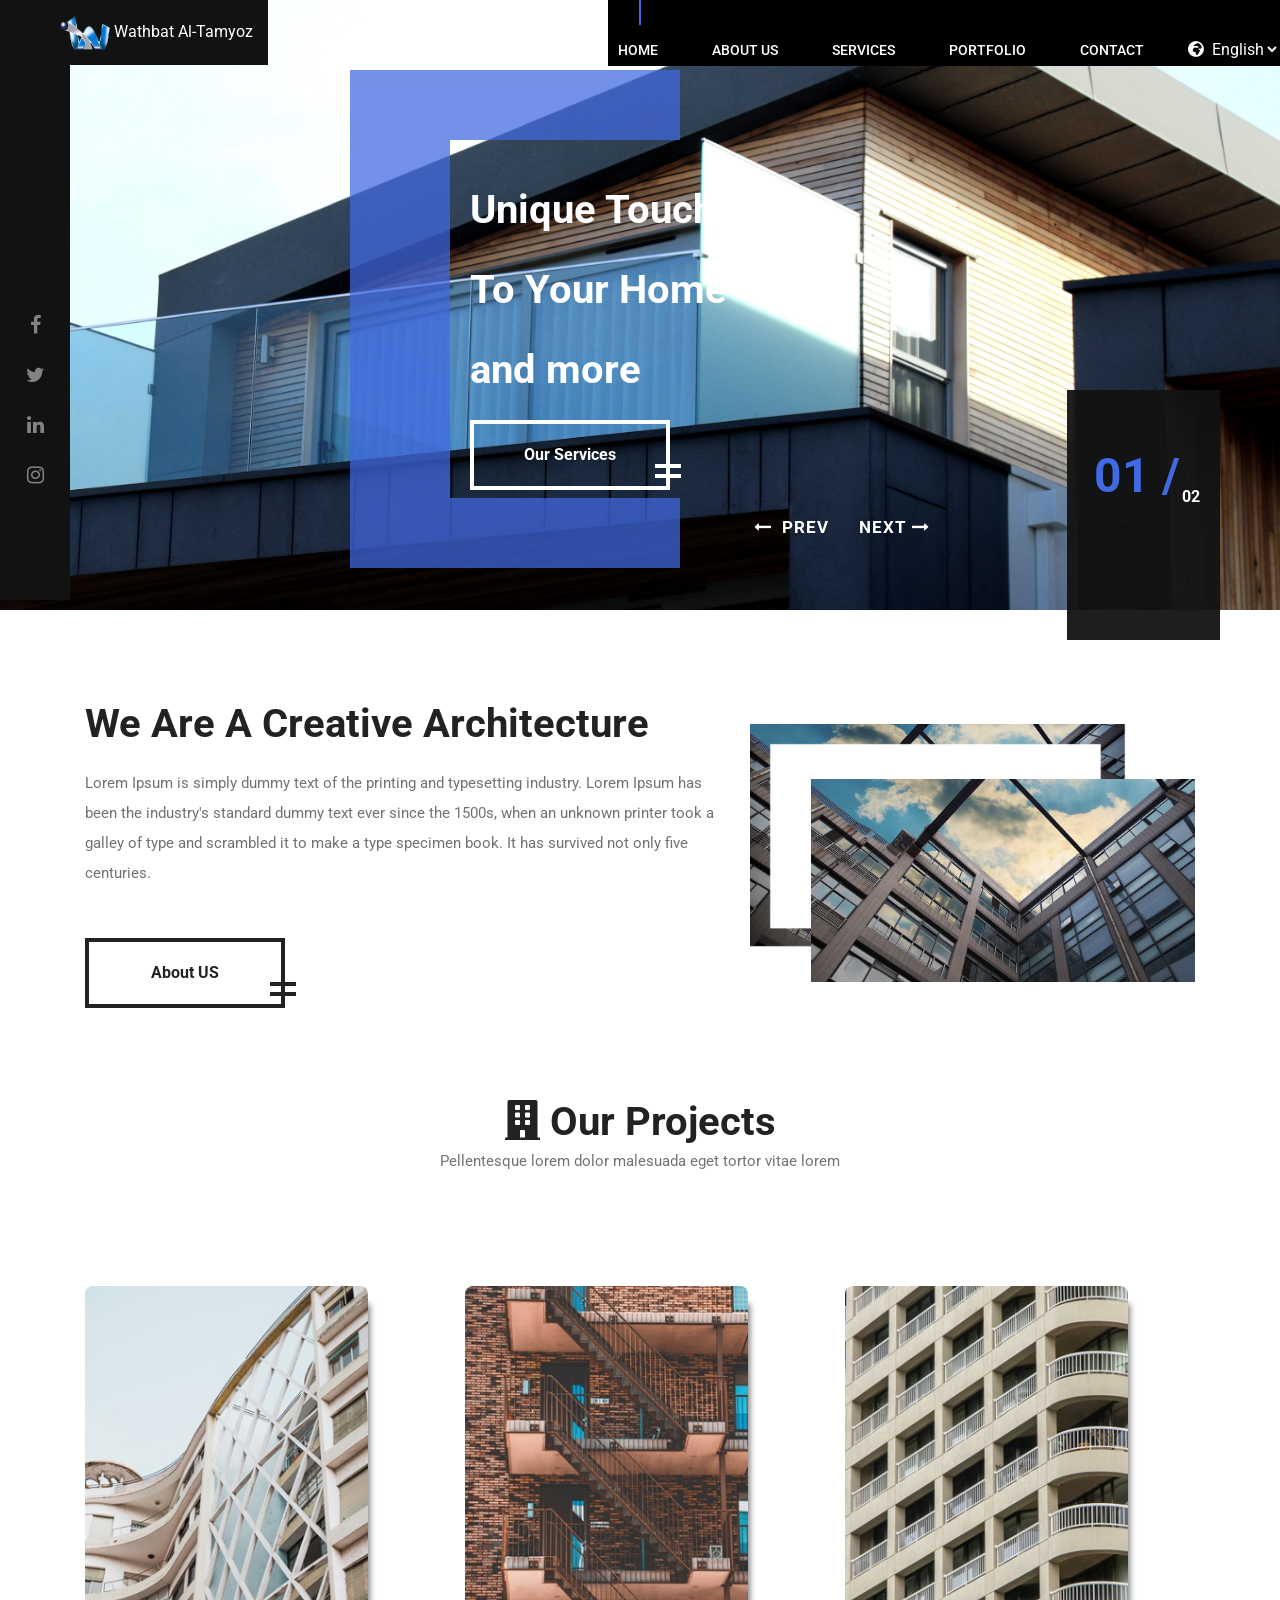
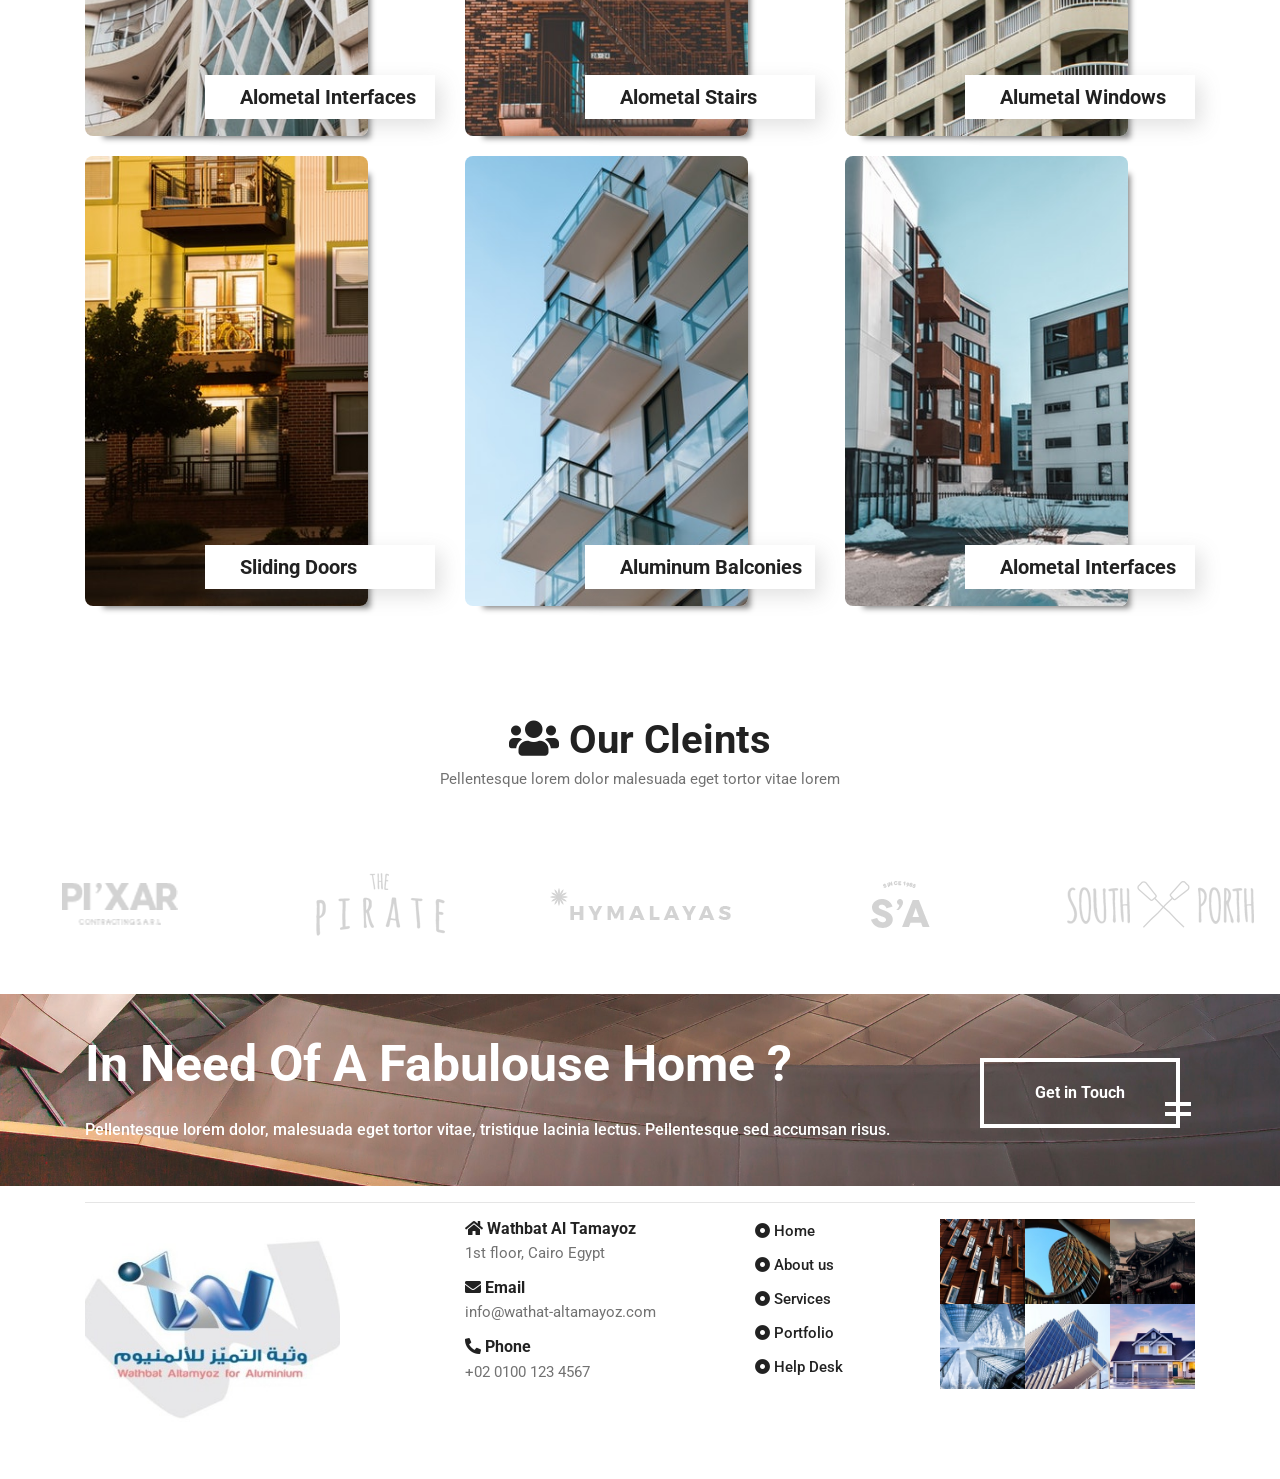
<file: wathbat/wathbat/index.html>
﻿<!DOCTYPE html>
<html lang="ar">
<head>
	<title>Wathbat Altamayoz</title>
	<meta charset="UTF-8">
	<meta name="viewport" content="width=device-width, initial-scale=1.0">
	<!-- Favicon -->
	<link href="img/favicon.ico" rel="shortcut icon" />

	<!-- Google Fonts -->
	<link href="https://fonts.googleapis.com/css?family=Roboto:300,400,500,700" rel="stylesheet">

	<!-- Stylesheets -->
	<link rel="stylesheet" href="css/bootstrap.min.css" />
	<link rel="stylesheet" href="css/font-awesome.min.css" />
	<link rel="stylesheet" href="fonts/fontawesome-free-5.10.1-web/css/all.css" />
	<link rel="stylesheet" href="css/font-awesome.min.css" />
	<link rel="stylesheet" href="css/animate.css" />
	<link rel="stylesheet" href="css/owl.carousel.css" />
	<link href="style.css" rel="stylesheet" />

</head>
<body>
	<!-- Page Preloder -->
	<div id="preloder">
		<div class="loader"></div>
	</div>

	<!-- Header section start -->
	<header class="header-area">
		<a href="index.html" class="logo-area" style="color:#ffffff !important"><img src="img/logo1.png" alt=""> Wathbat Al-Tamyoz</a>
		<div class="nav-switch">
			<i class="fa fa-bars"></i>
		</div>
		<!--<div class="phone-number">+675 334 567 223</div>-->
		<nav class="nav-menu" style="background-color:#000000;">
			<ul>
				<li class="active"><a href="index.html">Home</a></li>
				<li><a href="about.html">About us</a></li>
				<li><a href="service.html">Services</a></li>
				<li><a href="portfolio.html">Portfolio</a></li>
				<li><a href="contact.html">Contact</a></li>
				<li>
					<i class="fas fa-globe-africa" style="color:#ffffff"></i>
					<select class="selectpicker" data-width="fit" style="color:#ffffff;background-color:#000000;border:none">
						<option>English</option>
						<option>Arabic</option>
					</select>
				</li>
			</ul>
		</nav>
	</header>
	<!-- Header section end -->

	<!-- Hero section start -->
	<section class="hero-section">
		<!-- left social link ber -->
		<div class="left-bar">
			<div class="left-bar-content">
				<div class="social-links">
					<a href="#"><i class="fa fa-facebook"></i></a>
					<a href="#"><i class="fa fa-twitter"></i></a>
					<a href="#"><i class="fa fa-linkedin"></i></a>
					<a href="#"><i class="fa fa-instagram"></i></a>
				</div>
			</div>
		</div>
		<!-- hero slider area -->
		<div class="hero-slider">
			<div class="hero-slide-item set-bg" data-setbg="img/bg1.jpg">
				<div class="slide-inner">
					<div class="slide-content">
						<h2>Unique Touch <br>To Your Home <br> and more</h2>
						<a href="#" class="site-btn sb-light">Our Services</a>
					</div>
				</div>
			</div>
			<div class="hero-slide-item set-bg" data-setbg="img/bg2.jpg">
				<div class="slide-inner">
					<div class="slide-content">
						<h2>Unique Touch <br>To Your Home <br> and more</h2>
						<a href="#" class="site-btn sb-light">Our Services</a>
					</div>
				</div>
			</div>
		</div>
		<div class="slide-num-holder" id="snh-1"></div>
		<!--<div class="hero-right-text">architecture</div>-->
	</section>
	<!-- Hero section end -->

	<!-- Intro section start -->
	<section class="intro-section pt100 pb50">
		<div class="container">
			<div class="row">
				<div class="col-lg-7 intro-text mb-5 mb-lg-0">
					<h2 class="sp-title">We Are A Creative Architecture</h2>
					<p>Lorem Ipsum is simply dummy text of the printing and typesetting industry. Lorem Ipsum has been the industry's standard dummy text ever since the 1500s, when an unknown printer took a galley of type and scrambled it to make a type specimen book. It has survived not only five centuries.</p>
					<a href="#" class="site-btn sb-dark">About US</a>
				</div>
				<div class="col-lg-5 pt-4">
					<img src="img/pic1.jpeg" alt="">
				</div>
			</div>
		</div>
	</section>
	<!-- Intro section end -->

	<!-- Categories section start -->
	<div class="">
		<div class="section-title col-lg-12">
			<h1><i class="fas fa-building"></i> Our Projects</h1>
			<p>Pellentesque lorem dolor malesuada eget tortor vitae lorem</p>
		</div>
	</div>
	<section class="team-section spad">
		<div class="container">
			<div class="section-title mb100">
			</div>
			<div class="row">
				<div class="col-lg-4 col-md-6">
					<div class="team-member">
						<img class="project-img" src="img/p6.jpg" alt="">
						<div class="member-info">
							<a href="#">
								<h2>Alometal Interfaces</h2>
							</a>
						</div>
					</div>
				</div>
				<div class="col-lg-4 col-md-6">
					<div class="team-member">
						<img class="project-img" src="img/p2.jpg" alt="">
						<div class="member-info">
							<a href="#">
								<h2>Alometal Stairs</h2>
							</a>
						</div>
					</div>
				</div>
				<div class="col-lg-4 col-md-6">
					<div class="team-member">
						<img class="project-img" src="img/p3.jpg" alt="">
						<div class="member-info">
							<a href="#">
								<h2>Alumetal Windows</h2>
							</a>
						</div>
					</div>
				</div>
				<div class="col-lg-4 col-md-6">
					<div class="team-member">
						<img class="project-img" src="img/p4.jpg" alt="">
						<div class="member-info">
							<a href="#">
								<h2>Sliding Doors</h2>
							</a>
						</div>
					</div>
				</div>
				<div class="col-lg-4 col-md-6">
					<div class="team-member">
						<img class="project-img" src="img/p5.jpg" alt="">
						<div class="member-info">
							<a href="#">
								<h2>Aluminum Balconies</h2>
							</a>
						</div>
					</div>
				</div>
				<div class="col-lg-4 col-md-6">
					<div class="team-member">
						<img class="project-img" src="img/p1.jpg" alt="">
						<div class="member-info">
							<a href="#">
								<h2>Alometal Interfaces</h2>
							</a>
						</div>
					</div>
				</div>
			</div>
		</div>
	</section>
	<!-- Categories section end -->

	<!-- Clients section start -->
	<div class="">
		<div class="section-title col-lg-12">
			<h1><i class="fas fa-users"></i> Our Cleints</h1>
			<p>Pellentesque lorem dolor malesuada eget tortor vitae lorem</p>
		</div>
	</div>
	<div class="client-section spad">
		<div class="">
			<div id="client-carousel" class="client-slider">
				<div class="single-brand">
					<a href="#">
						<img src="img/1.png" alt="">
					</a>
				</div>
				<div class="single-brand">
					<a href="#">
						<img src="img/2.png" alt="">
					</a>
				</div>
				<div class="single-brand">
					<a href="#">
						<img src="img/3.png" alt="">
					</a>
				</div>
				<div class="single-brand">
					<a href="#">
						<img src="img/4.png" alt="">
					</a>
				</div>
				<div class="single-brand">
					<a href="#">
						<img src="img/5.png" alt="">
					</a>
				</div>
			</div>
		</div>
	</div>
	<!-- Clients section end -->

	<!-- Newsletter section Start -->
	<section class="promo-section pt-0 pb-0">
		<div class="promo-box set-bg" data-setbg="img/sub0.jpg">
			<div class="container">
				<div class="row">
					<div class="col-lg-9 promo-text">
						<h1>In Need Of A Fabulouse Home ?</h1>
						<p>Pellentesque lorem dolor, malesuada eget tortor vitae, tristique lacinia lectus. Pellentesque sed accumsan risus.</p>
					</div>
					<div class="col-lg-3 text-lg-right">
						<a href="#" class="site-btn sb-light mt-4">Get in Touch</a>
					</div>
				</div>
			</div>
		</div>
	</section>
	<!-- Newsletter section Start -->

	<!-- Footer section start -->
	<footer class="footer-section">
		<div class="container">
			<div class="row">
				<div class="col-lg-12">
					<hr />
					<div class="row">
						<div class="col-md-3"><img src="img/logo.jpeg" /></div>
						<div class="col-md-3 offset-lg-1">
							<div class="footer-item">
								<ul>
									<li><h6 style="margin:0px"><i class="fas fa-home"></i> Wathbat Al Tamayoz</h6><p style="margin:0px">1st floor, Cairo Egypt</p></li>
									<li><h6 style="margin:0px"><i class="fas fa-envelope"></i> Email</h6><p style="margin:0px">info@wathat-altamayoz.com</p></li>
									<li><h6 style="margin:0px"><i class="fas fa-phone-alt"></i> Phone</h6><p style="margin:0px">+02 0100 123 4567</p></li>
								</ul>
							</div>
						</div>
						<div class="col-md-2">
							<div class="footer-item">
								<ul>
									<li><a href="#"><i class="fas fa-dot-circle"></i> Home</a></li>
									<li><a href="#"><i class="fas fa-dot-circle"></i> About us</a></li>
									<li><a href="#"><i class="fas fa-dot-circle"></i> Services</a></li>
									<li><a href="#"><i class="fas fa-dot-circle"></i> Portfolio</a></li>
									<li><a href="#"><i class="fas fa-dot-circle"></i> Help Desk</a></li>
								</ul>
							</div>
						</div>
						<div class="col-md-3">
							<div class="widget-area">
								<div class="instagram-widget" style="padding:0px">
									<a href="#"><img src="img/f1.jpg" alt="#"></a>
									<a href="#"><img src="img/f2.jpg" alt="#"></a>
									<a href="#"><img src="img/f3.jpg" alt="#"></a>
									<a href="#"><img src="img/f4.jpg" alt="#"></a>
									<a href="#"><img src="img/f5.jpg" alt="#"></a>
									<a href="#"><img src="img/f6.jpg" alt="#"></a>
								</div>
							</div>
						</div>
					</div>
				</div>
			</div>
		</div>
	</footer>
	<!-- Footer section end -->

	<!--====== Javascripts & Jquery ======-->
	<script src="js/jquery-2.1.4.min.js"></script>
	<script src="js/bootstrap.min.js"></script>
	<script src="js/isotope.pkgd.min.js"></script>
	<script src="js/owl.carousel.min.js"></script>
	<script src="js/jquery.owl-filter.js"></script>
	<script src="js/magnific-popup.min.js"></script>
	<script src="js/circle-progress.min.js"></script>
	<script src="js/main.js"></script>

	<style>
		.rtl {
			direction:rtl;
			text-align:right;
		}
	</style>
	<script>
		var language = function () {
			var locale = document.getElementsByTagName("html")[0].getAttributes("lang");
			if (locale === 'ar') {
				document.body.classList.add('rtl')
			}
			else {
				document.body.classList.remove('rtl')
			}
		};
	</script>
</body>

</html>
</file>
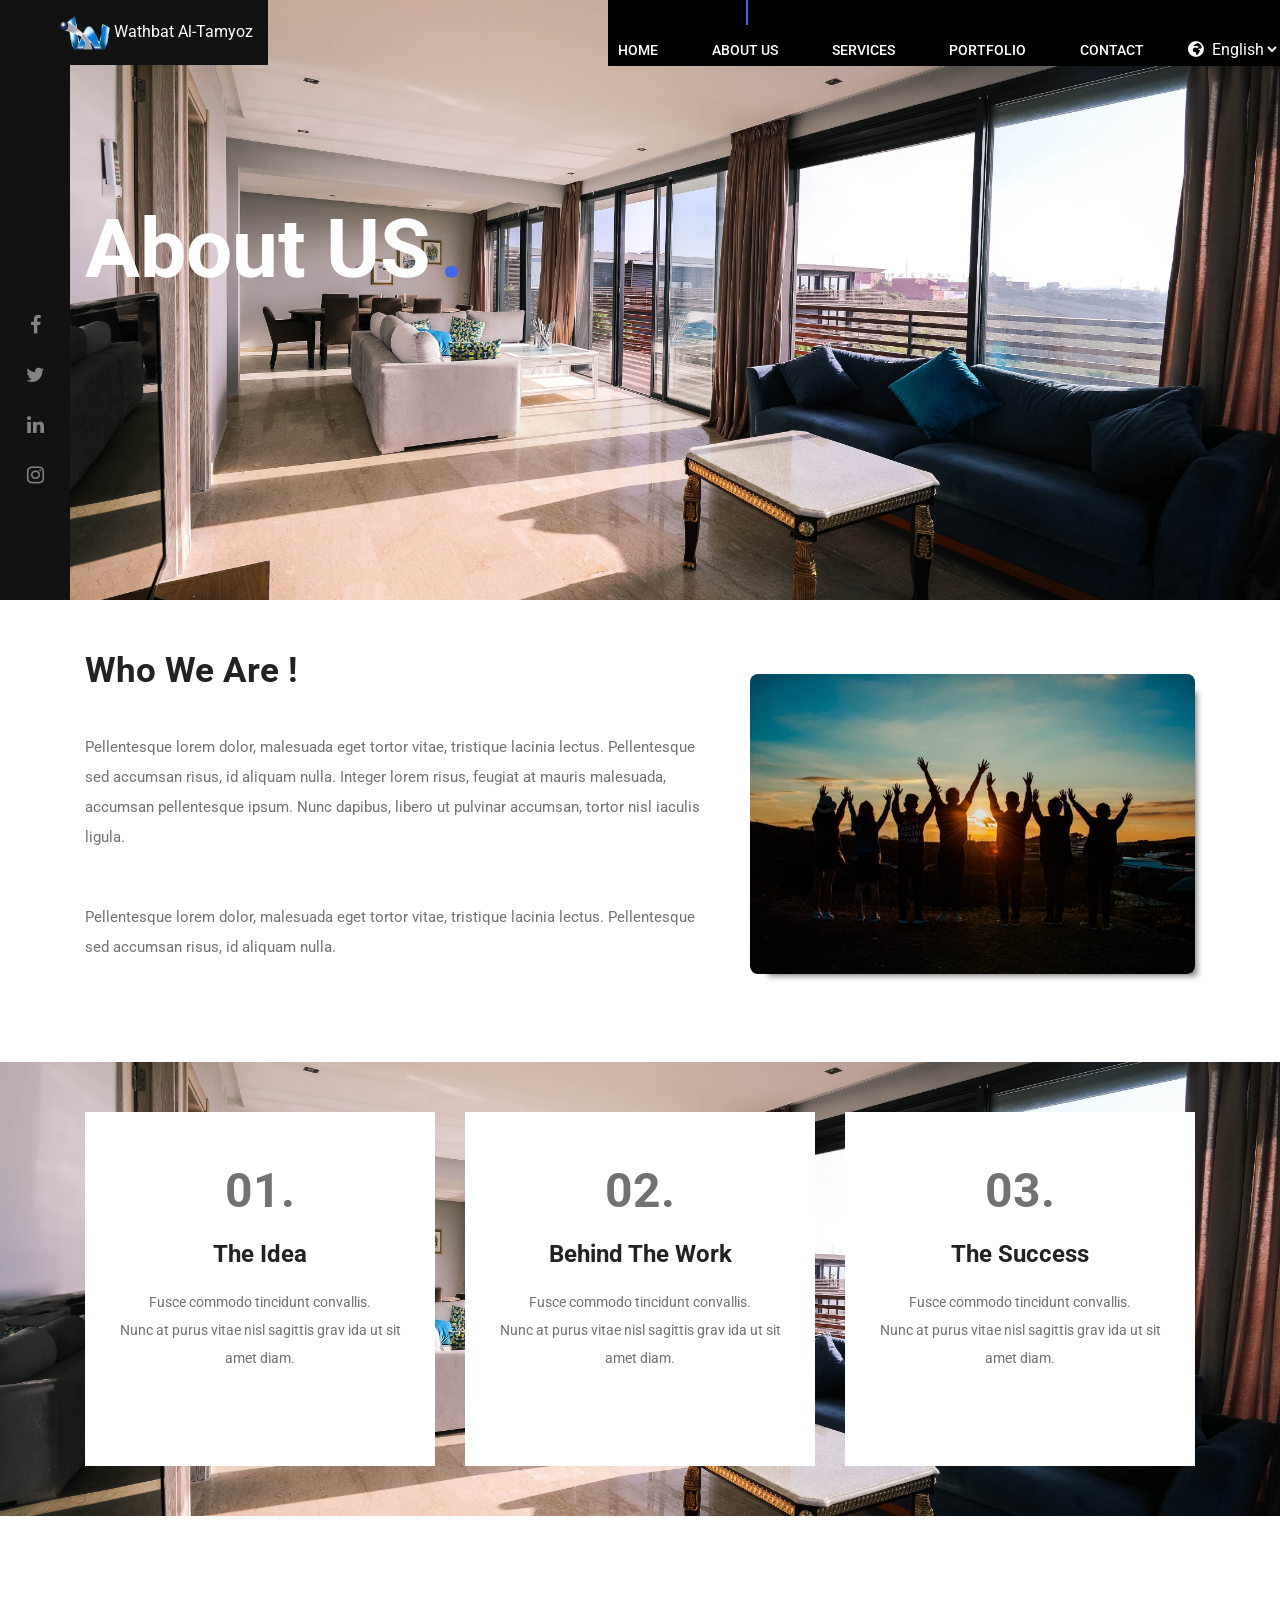
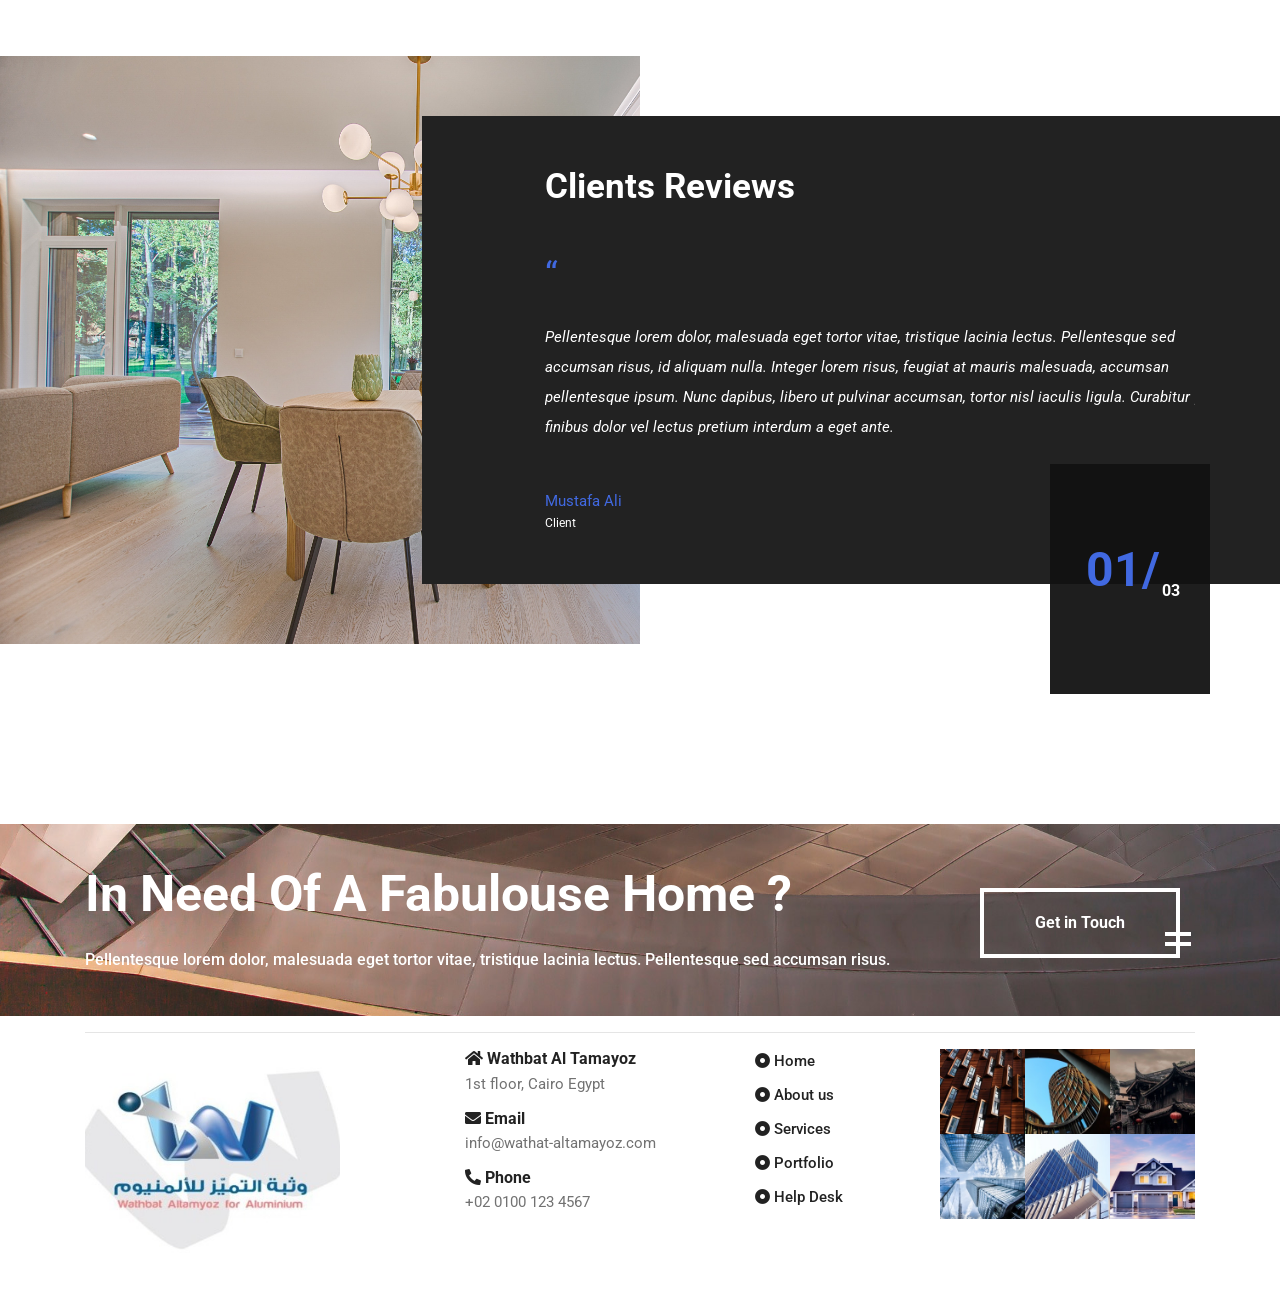
<file: wathbat/wathbat/about.html>
﻿<!DOCTYPE html>
<html>
<head>
	<title>Wathbat Altamayoz</title>
	<meta charset="UTF-8">
	<meta name="viewport" content="width=device-width, initial-scale=1.0">
	<!-- Favicon -->
	<link href="img/favicon.ico" rel="shortcut icon" />

	<!-- Google Fonts -->
	<link href="https://fonts.googleapis.com/css?family=Roboto:300,400,500,700" rel="stylesheet">

	<!-- Stylesheets -->
	<link rel="stylesheet" href="css/bootstrap.min.css" />
	<link rel="stylesheet" href="fonts/fontawesome-free-5.10.1-web/css/all.css" />
	<link rel="stylesheet" href="css/font-awesome.min.css" />
	<link rel="stylesheet" href="css/animate.css" />
	<link rel="stylesheet" href="css/magnific-popup.css" />
	<link rel="stylesheet" href="css/owl.carousel.css" />
	<link href="style.css" rel="stylesheet" />


</head>
<body>

	<!-- Page Preloder -->
	<div id="preloder">
		<div class="loader"></div>
	</div>

	<!-- Header section start -->
	<header class="header-area">
		<a href="index.html" class="logo-area" style="color:#ffffff !important"><img src="img/logo1.png" alt=""> Wathbat Al-Tamyoz</a>
		<div class="nav-switch">
			<i class="fa fa-bars"></i>
		</div>
		<!--<div class="phone-number">+675 334 567 223</div>-->
		<nav class="nav-menu" style="background-color:#000000;">
			<ul>
				<li><a href="index.html">Home</a></li>
				<li class="active"><a href="about.html">About us</a></li>
				<li><a href="service.html">Services</a></li>
				<li><a href="portfolio.html">Portfolio</a></li>
				<li><a href="contact.html">Contact</a></li>
				<li>
					<i class="fas fa-globe-africa" style="color:#ffffff"></i>
					<select class="selectpicker" data-width="fit" style="color:#ffffff;background-color:#000000;border:none">
						<option>English</option>
						<option>Arabic</option>
					</select>
				</li>
			</ul>
		</nav>
	</header>
	<!-- Header section end -->

	<!-- Hero section start -->
	<section class="hero-section">
		<!-- left social link ber -->
		<div class="left-bar">
			<div class="left-bar-content">
				<div class="social-links">
					<a href="#"><i class="fa fa-facebook"></i></a>
					<a href="#"><i class="fa fa-twitter"></i></a>
					<a href="#"><i class="fa fa-linkedin"></i></a>
					<a href="#"><i class="fa fa-instagram"></i></a>
				</div>
			</div>
		</div>
		<!-- hero slider area -->
		<div class="page-header-section set-bg" data-setbg="img/contact3.jpg">
			<div class="container">
				<h1 class="header-title">About US<span>.</span></h1>
			</div>
		</div>
	</section>
	<!-- Hero section end -->

	<!-- Intro section start -->
	<section class="intro-section spad">
		<div class="container">
			<div class="row">
				<div class="col-lg-7 intro-text">
					<h1>Who We Are !</h1>
					<div class="row">
						<div class="col-md-12">
							<p>Pellentesque lorem dolor, malesuada eget tortor vitae, tristique lacinia lectus. Pellentesque sed accumsan risus, id aliquam nulla. Integer lorem risus, feugiat at mauris malesuada, accumsan pellentesque ipsum. Nunc dapibus, libero ut pulvinar accumsan, tortor nisl iaculis ligula. </p>
							<p>Pellentesque lorem dolor, malesuada eget tortor vitae, tristique lacinia lectus. Pellentesque sed accumsan risus, id aliquam nulla. </p>
						</div>
					</div>
				</div>
				<div class="col-lg-5 pt-4">
					<img class="about-img" src="img/team.jpg" alt="">
				</div>
			</div>
		</div>
	</section>
	<!-- Intro section end -->

	<!-- Service box section start -->
	<div class="service-box-section spad set-bg" data-setbg="img/contact3.jpg"style="margin-bottom:200px">
		<div class="container">
			<div class="row">
				<div class="col-lg-4 col-md-6">
					<div class="solid-service-box">
						<h2>01.</h2>
						<h3>The Idea</h3>
						<p>Fusce commodo tincidunt convallis. <br> Nunc at purus vitae nisl sagittis grav ida ut sit amet diam.</p>
						<a href="#" class="readmore">READ MORE</a>
					</div>
				</div>
				<div class="col-lg-4 col-md-6">
					<div class="solid-service-box">
						<h2>02.</h2>
						<h3>Behind The Work</h3>
						<p>Fusce commodo tincidunt convallis. <br> Nunc at purus vitae nisl sagittis grav ida ut sit amet diam.</p>
						<a href="#" class="readmore">READ MORE</a>
					</div>
				</div>
				<div class="col-lg-4 col-md-12">
					<div class="solid-service-box">
						<h2>03.</h2>
						<h3>The Success</h3>
						<p>Fusce commodo tincidunt convallis. <br> Nunc at purus vitae nisl sagittis grav ida ut sit amet diam.</p>
						<a href="#" class="readmore">READ MORE</a>
					</div>
				</div>
			</div>
		</div>
	</div>
	<!-- Service box section end -->

	<!-- Testimonials section start -->
	<section class="testimonials-section spad">
		<div class="testimonials-image-box"></div>
		<div class="container">
			<div class="row">
				<div class="col-lg-7 pl-lg-0 offset-lg-5 cta-content">
					<h1>Clients Reviews</h1>
					<div class="qut">“</div>
					<div class="testimonials-slider" id="test-slider">
						<div class="ts-item">
							<p>Pellentesque lorem dolor, malesuada eget tortor vitae, tristique lacinia lectus. Pellentesque sed accumsan risus, id aliquam nulla. Integer lorem risus, feugiat at mauris malesuada, accumsan pellentesque ipsum. Nunc dapibus, libero ut pulvinar accumsan, tortor nisl iaculis ligula. Curabitur finibus dolor vel lectus pretium interdum a eget ante. </p>
							<h4>Mustafa Ali</h4>
							<span>Client</span>
						</div>
						<div class="ts-item">
							<p>Pellentesque lorem dolor, malesuada eget tortor vitae, tristique lacinia lectus. Pellentesque sed accumsan risus, id aliquam nulla. Integer lorem risus, feugiat at mauris malesuada, accumsan pellentesque ipsum. Nunc dapibus, libero ut pulvinar accumsan, tortor nisl iaculis ligula. Curabitur finibus dolor vel lectus pretium interdum a eget ante. </p>
							<h4>Ahmed Adel</h4>
							<span>Client</span>
						</div>
						<div class="ts-item">
							<p>Pellentesque lorem dolor, malesuada eget tortor vitae, tristique lacinia lectus. Pellentesque sed accumsan risus, id aliquam nulla. Integer lorem risus, feugiat at mauris malesuada, accumsan pellentesque ipsum. Nunc dapibus, libero ut pulvinar accumsan, tortor nisl iaculis ligula. Curabitur finibus dolor vel lectus pretium interdum a eget ante. </p>
							<h4>Muhammed Emad</h4>
							<span>Client</span>
						</div>
					</div>
					<div class="slide-num-holder test-slider" id="snh-2"></div>
				</div>
			</div>
		</div>
	</section>
	<!-- Testimonials section end -->

	<!-- Newsletter section Start -->
	<section class="promo-section pt100 pb-0"style="margin-top:150px">
		<div class="promo-box set-bg" data-setbg="img/sub0.jpg">
			<div class="container">
				<div class="row">
					<div class="col-lg-9 promo-text">
						<h1>In Need Of A Fabulouse Home ?</h1>
						<p>Pellentesque lorem dolor, malesuada eget tortor vitae, tristique lacinia lectus. Pellentesque sed accumsan risus.</p>
					</div>
					<div class="col-lg-3 text-lg-right">
						<a href="#" class="site-btn sb-light mt-4">Get in Touch</a>
					</div>
				</div>
			</div>
		</div>
	</section>
	<!-- Newsletter section Start -->

	<!-- Footer section start -->
	<footer class="footer-section">
		<div class="container">
			<div class="row">
				<div class="col-lg-12">
					<hr />
					<div class="row">
						<div class="col-md-3"><img src="img/logo.jpeg" /></div>
						<div class="col-md-3 offset-lg-1">
							<div class="footer-item">
								<ul>
									<li><h6 style="margin:0px"><i class="fas fa-home"></i> Wathbat Al Tamayoz</h6><p style="margin:0px">1st floor, Cairo Egypt</p></li>
									<li><h6 style="margin:0px"><i class="fas fa-envelope"></i> Email</h6><p style="margin:0px">info@wathat-altamayoz.com</p></li>
									<li><h6 style="margin:0px"><i class="fas fa-phone-alt"></i> Phone</h6><p style="margin:0px">+02 0100 123 4567</p></li>
								</ul>
							</div>
						</div>
						<div class="col-md-2">
							<div class="footer-item">
								<ul>
									<li><a href="#"><i class="fas fa-dot-circle"></i> Home</a></li>
									<li><a href="#"><i class="fas fa-dot-circle"></i> About us</a></li>
									<li><a href="#"><i class="fas fa-dot-circle"></i> Services</a></li>
									<li><a href="#"><i class="fas fa-dot-circle"></i> Portfolio</a></li>
									<li><a href="#"><i class="fas fa-dot-circle"></i> Help Desk</a></li>
								</ul>
							</div>
						</div>
						<div class="col-md-3">
							<div class="widget-area">
								<div class="instagram-widget" style="padding:0px">
									<a href="#"><img src="img/f1.jpg" alt="#"></a>
									<a href="#"><img src="img/f2.jpg" alt="#"></a>
									<a href="#"><img src="img/f3.jpg" alt="#"></a>
									<a href="#"><img src="img/f4.jpg" alt="#"></a>
									<a href="#"><img src="img/f5.jpg" alt="#"></a>
									<a href="#"><img src="img/f6.jpg" alt="#"></a>
								</div>
							</div>
						</div>
					</div>
				</div>
			</div>
		</div>
	</footer>
	<!-- Footer section end -->
	<!--====== Javascripts & Jquery ======-->
	<script src="js/jquery-2.1.4.min.js"></script>
	<script src="js/bootstrap.min.js"></script>
	<script src="js/isotope.pkgd.min.js"></script>
	<script src="js/owl.carousel.min.js"></script>
	<script src="js/jquery.owl-filter.js"></script>
	<script src="js/magnific-popup.min.js"></script>
	<script src="js/circle-progress.min.js"></script>
	<script src="js/main.js"></script>

</body>
</html>
</file>
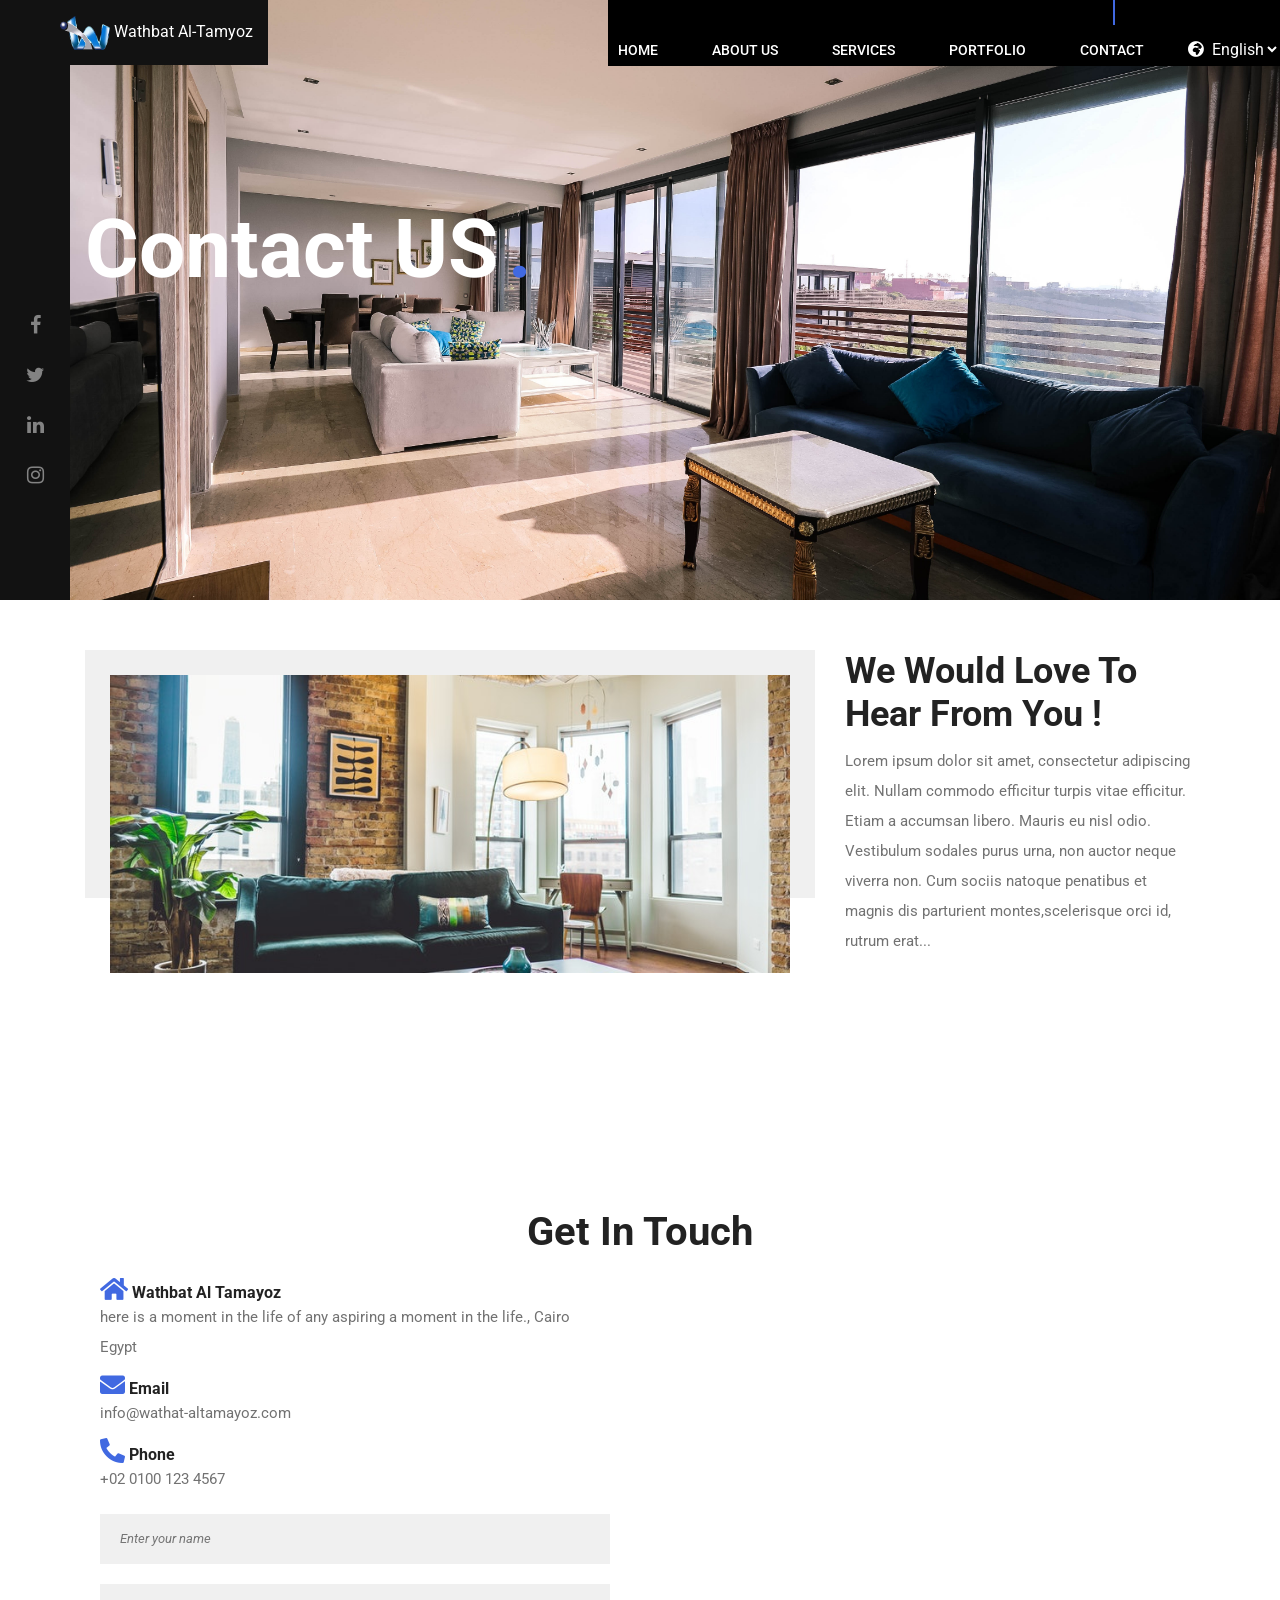
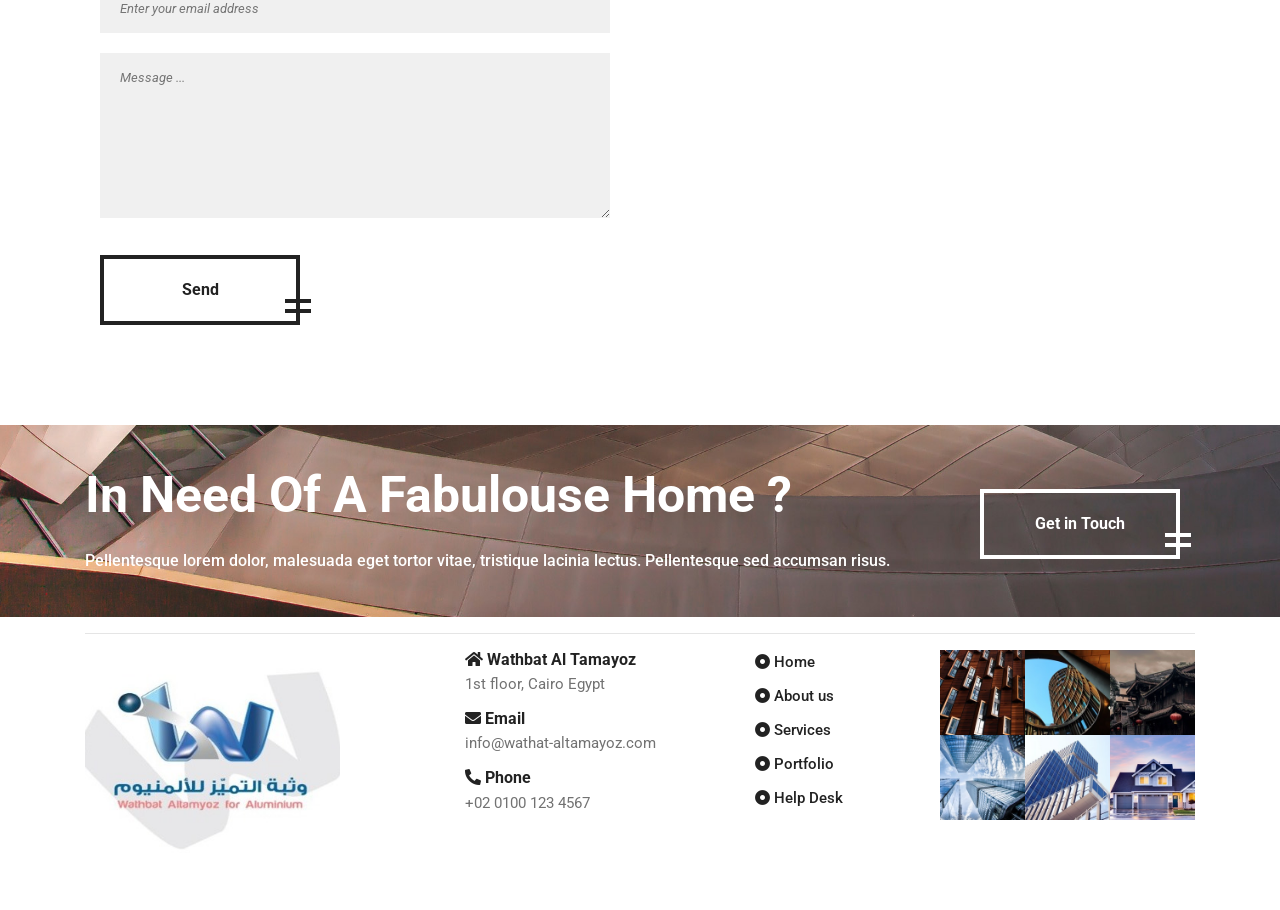
<file: wathbat/wathbat/contact.html>
﻿<!DOCTYPE html>
<html>
<head>
	<title>Wathbat Altamayoz</title>
	<meta charset="UTF-8">
	<meta name="viewport" content="width=device-width, initial-scale=1.0">
	<!-- Favicon -->
	<link href="img/favicon.ico" rel="shortcut icon" />

	<!-- Google Fonts -->
	<link href="https://fonts.googleapis.com/css?family=Roboto:300,400,500,700" rel="stylesheet">

	<!-- Stylesheets -->
	<link rel="stylesheet" href="css/bootstrap.min.css" />
	<link rel="stylesheet" href="fonts/fontawesome-free-5.10.1-web/css/all.css" />
	<link rel="stylesheet" href="css/font-awesome.min.css" />
	<link rel="stylesheet" href="css/animate.css" />
	<link rel="stylesheet" href="css/magnific-popup.css" />
	<link rel="stylesheet" href="css/owl.carousel.css" />
	<link href="style.css" rel="stylesheet" />


</head>
<body>

	<!-- Page Preloder -->
	<div id="preloder">
		<div class="loader"></div>
	</div>

	<!-- Header section start -->
	<header class="header-area">
		<a href="index.html" class="logo-area" style="color:#ffffff !important"><img src="img/logo1.png" alt=""> Wathbat Al-Tamyoz</a>
		<div class="nav-switch">
			<i class="fa fa-bars"></i>
		</div>
		<!--<div class="phone-number">+675 334 567 223</div>-->
		<nav class="nav-menu" style="background-color:#000000;">
			<ul>
				<li><a href="index.html">Home</a></li>
				<li><a href="about.html">About us</a></li>
				<li><a href="service.html">Services</a></li>
				<li><a href="portfolio.html">Portfolio</a></li>
				<li class="active"><a href="contact.html">Contact</a></li>
				<li>
					<i class="fas fa-globe-africa" style="color:#ffffff"></i>
					<select class="selectpicker" data-width="fit" style="color:#ffffff;background-color:#000000;border:none">
						<option>English</option>
						<option>Arabic</option>
					</select>
				</li>
			</ul>
		</nav>
	</header>
	<!-- Header section end -->

	<!-- Hero section start -->
	<section class="hero-section">
		<!-- left social link ber -->
		<div class="left-bar">
			<div class="left-bar-content">
				<div class="social-links">
					<a href="#"><i class="fa fa-facebook"></i></a>
					<a href="#"><i class="fa fa-twitter"></i></a>
					<a href="#"><i class="fa fa-linkedin"></i></a>
					<a href="#"><i class="fa fa-instagram"></i></a>
				</div>
			</div>
		</div>
		<!-- hero slider area -->
		<div class="page-header-section set-bg" data-setbg="img/contact3.jpg">
			<div class="container">
				<h1 class="header-title">Contact US<span>.</span></h1>
			</div>
		</div>
	</section>
	<!-- Hero section end -->

	<!-- Page section start -->
	<section class="page-section spad">
		<div class="container">
			<div class="row">
				<div class="col-lg-8 col-md-12">
					<!-- Blog post -->
					<div class="blog-post">
						<div class="thumb">
							<a href="#">
								<img src="img/contact4.jpg" alt="">
							</a>
						</div>
					</div>
				</div>
				<div  class="col-lg-4 col-md-12">
					<div class="blog-content">
						<h2>We Would Love To Hear From You !</h2>
						<p>Lorem ipsum dolor sit amet, consectetur adipiscing elit. Nullam commodo efficitur turpis vitae efficitur. Etiam a accumsan libero. Mauris eu nisl odio. Vestibulum sodales purus urna, non auctor neque viverra non. Cum sociis natoque penatibus et magnis dis parturient montes,scelerisque orci id, rutrum erat...</p>
					</div>
				</div>
			</div>
		</div>
	</section>
	<!-- Page section end -->

	<!-- Page section start -->
	<section class="page-section">
		<div class="container pb100">
			<div class="section-title">
				<h1>Get In Touch</h1>
			</div>
			<div class="row">
				<div class="col-lg-6">
					<div class="col-md-12">
						<div class="footer-item">
							<ul>
								<li><h6 style="margin:0px"><i class="fas fa-home"style="font-size:25px;color:#4169E1"></i> Wathbat Al Tamayoz</h6><p style="margin:0px">here is a moment in the life of any aspiring a moment in the life., Cairo Egypt</p></li>
								<li><h6 style="margin:0px"><i class="fas fa-envelope"style="font-size:25px;color:#4169E1"></i> Email</h6><p style="margin:0px">info@wathat-altamayoz.com</p></li>
								<li><h6 style="margin:0px"><i class="fas fa-phone-alt"style="font-size:25px;color:#4169E1"></i> Phone</h6><p style="margin:0px">+02 0100 123 4567</p></li>
							</ul>
						</div>
					</div>
					<div class="col-lg-12">
						<form class="contact-form">
							<input type="text" placeholder="Enter your name">
							<input type="text" placeholder="Enter your email address">
							<textarea placeholder="Message ..."></textarea>
							<button class="site-btn sb-dark">Send</button>
						</form>
					</div>
					
				</div>
				<div class="col-lg-6">
					<form class="form-area contact-form text-right" id="myForm" action="mail.php" method="post">
						<div class="row">
							<div class="col-lg-12 form-group">
								<style>
									.mapouter {
										position: relative;
										text-align: right;
									}

									.gmap_canvas {
										overflow: hidden;
										background: none !important;
										height: 500px;
									}
								</style>
								<div id="map" class="bg-white">
									<div class="mapouter">
										<div class="gmap_canvas" style="width:100%"><iframe style="width:100%;height:100%" id="gmap_canvas" src="https://maps.google.com/maps?q=senior%20consulting&t=&z=13&ie=UTF8&iwloc=&output=embed" frameborder="0" scrolling="no" marginheight="0" marginwidth="0"></iframe><a href="https://www.crocothemes.net"></a></div>
									</div>
								</div>
							</div>
						</div>
					</form>
				</div>
				</div>
		</div>
		

	</section>
	<!-- Page section end -->

	<!-- Newsletter section Start -->
	<section class="promo-section pt-0 pb-0">
		<div class="promo-box set-bg" data-setbg="img/sub0.jpg">
			<div class="container">
				<div class="row">
					<div class="col-lg-9 promo-text">
						<h1>In Need Of A Fabulouse Home ?</h1>
						<p>Pellentesque lorem dolor, malesuada eget tortor vitae, tristique lacinia lectus. Pellentesque sed accumsan risus.</p>
					</div>
					<div class="col-lg-3 text-lg-right">
						<a href="#" class="site-btn sb-light mt-4">Get in Touch</a>
					</div>
				</div>
			</div>
		</div>
	</section>
	<!-- Newsletter section Start -->

	<!-- Footer section start -->
	<footer class="footer-section">
		<div class="container">
			<div class="row">
				<div class="col-lg-12">
					<hr />
					<div class="row">
						<div class="col-md-3"><img src="img/logo.jpeg" /></div>
						<div class="col-md-3 offset-lg-1">
							<div class="footer-item">
								<ul>
									<li><h6 style="margin:0px"><i class="fas fa-home"></i> Wathbat Al Tamayoz</h6><p style="margin:0px">1st floor, Cairo Egypt</p></li>
									<li><h6 style="margin:0px"><i class="fas fa-envelope"></i> Email</h6><p style="margin:0px">info@wathat-altamayoz.com</p></li>
									<li><h6 style="margin:0px"><i class="fas fa-phone-alt"></i> Phone</h6><p style="margin:0px">+02 0100 123 4567</p></li>
								</ul>
							</div>
						</div>
						<div class="col-md-2">
							<div class="footer-item">
								<ul>
									<li><a href="#"><i class="fas fa-dot-circle"></i> Home</a></li>
									<li><a href="#"><i class="fas fa-dot-circle"></i> About us</a></li>
									<li><a href="#"><i class="fas fa-dot-circle"></i> Services</a></li>
									<li><a href="#"><i class="fas fa-dot-circle"></i> Portfolio</a></li>
									<li><a href="#"><i class="fas fa-dot-circle"></i> Help Desk</a></li>
								</ul>
							</div>
						</div>
						<div class="col-md-3">
							<div class="widget-area">
								<div class="instagram-widget" style="padding:0px">
									<a href="#"><img src="img/f1.jpg" alt="#"></a>
									<a href="#"><img src="img/f2.jpg" alt="#"></a>
									<a href="#"><img src="img/f3.jpg" alt="#"></a>
									<a href="#"><img src="img/f4.jpg" alt="#"></a>
									<a href="#"><img src="img/f5.jpg" alt="#"></a>
									<a href="#"><img src="img/f6.jpg" alt="#"></a>
								</div>
							</div>
						</div>
					</div>
				</div>
			</div>
		</div>
	</footer>
	<!-- Footer section end -->
	<!--====== Javascripts & Jquery ======-->
	<script src="js/jquery-2.1.4.min.js"></script>
	<script src="js/bootstrap.min.js"></script>
	<script src="js/isotope.pkgd.min.js"></script>
	<script src="js/owl.carousel.min.js"></script>
	<script src="js/jquery.owl-filter.js"></script>
	<script src="js/magnific-popup.min.js"></script>
	<script src="js/circle-progress.min.js"></script>
	<script src="js/main.js"></script>

</body>
</html>
</file>
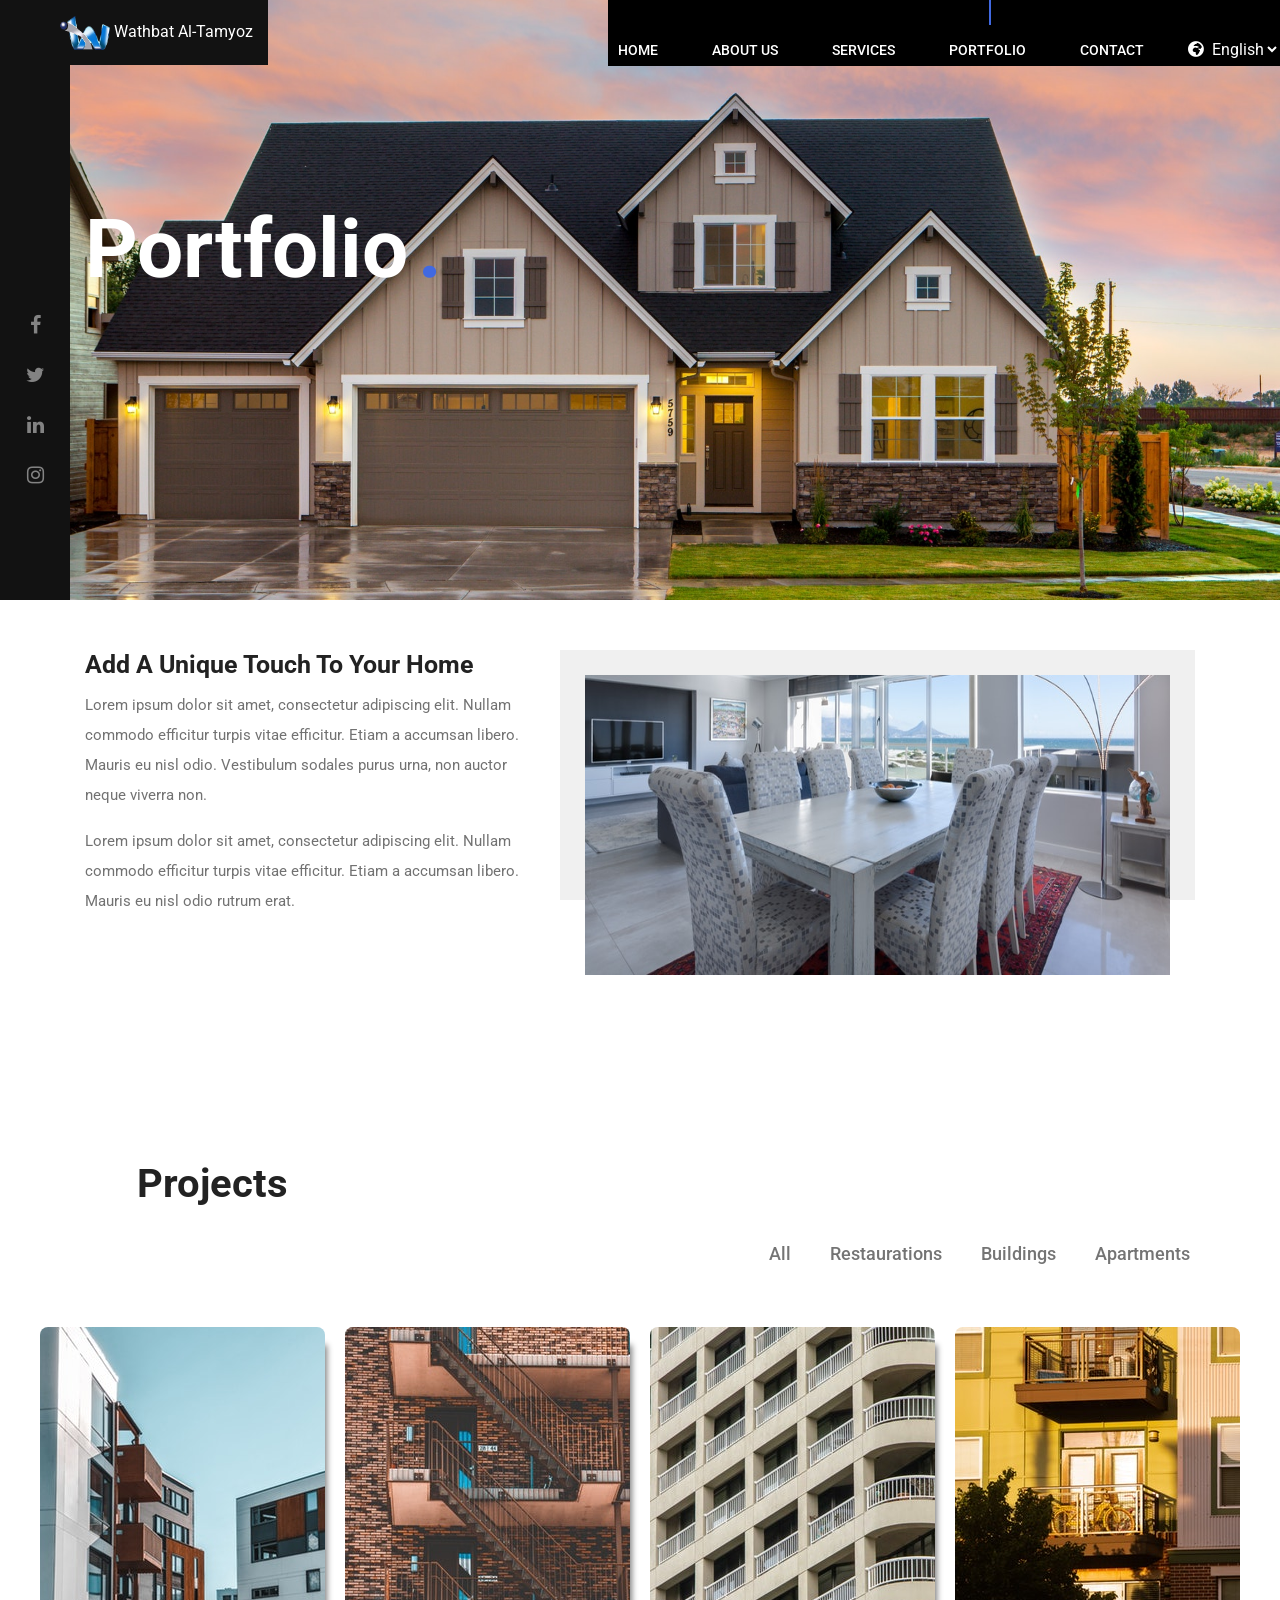
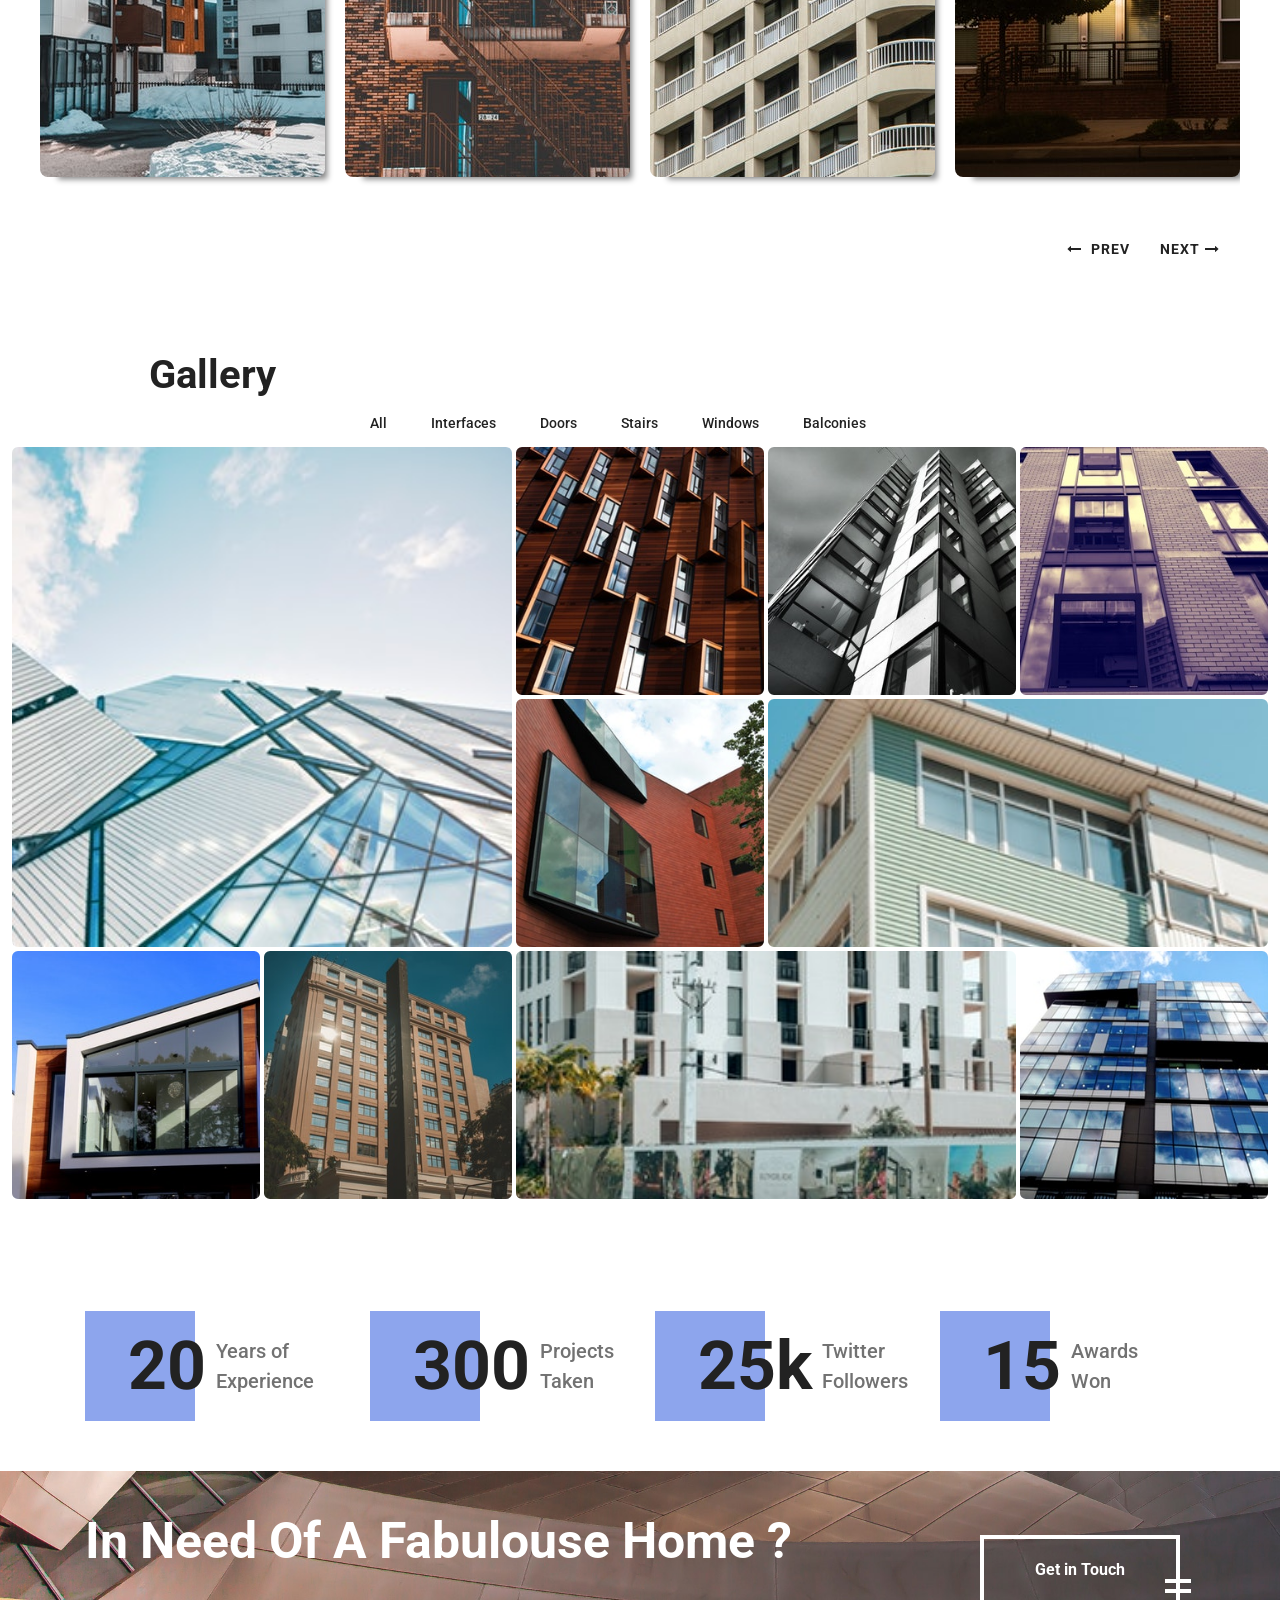
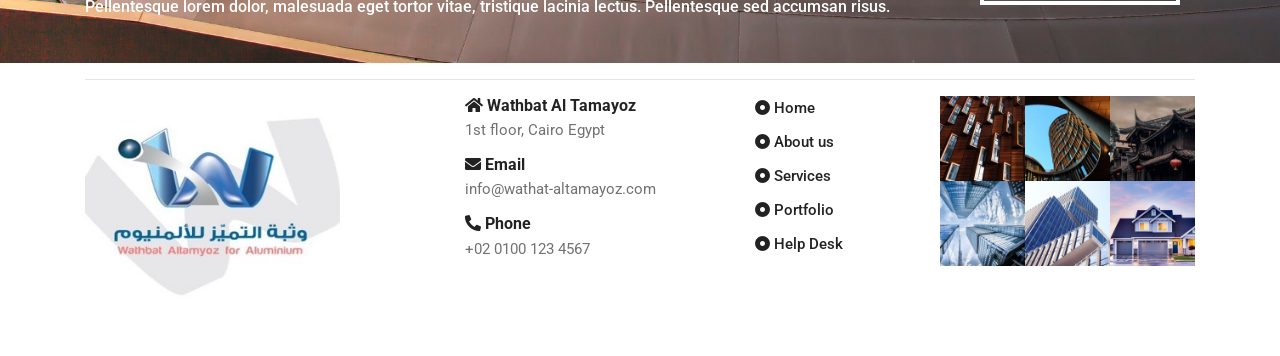
<file: wathbat/wathbat/portfolio.html>
﻿<!DOCTYPE html>
<html>
<head>
	<title>Wathbat Altamayoz</title>
	<meta charset="UTF-8">
	<meta name="viewport" content="width=device-width, initial-scale=1.0">
	<!-- Favicon -->
	<link href="img/favicon.ico" rel="shortcut icon"/>

	<!-- Google Fonts -->
	<link href="https://fonts.googleapis.com/css?family=Roboto:300,400,500,700" rel="stylesheet">

	<!-- Stylesheets -->
	<link rel="stylesheet" href="css/bootstrap.min.css" />
	<link rel="stylesheet" href="fonts/fontawesome-free-5.10.1-web/css/all.css" />
	<link rel="stylesheet" href="css/font-awesome.min.css" />
	<link rel="stylesheet" href="css/animate.css" />
	<link rel="stylesheet" href="css/magnific-popup.css" />
	<link rel="stylesheet" href="css/owl.carousel.css" />
	<link href="style.css" rel="stylesheet" />


</head>
<body>

	<!-- Page Preloder -->
	<div id="preloder">
		<div class="loader"></div>
	</div>

	<!-- Header section start -->
	<header class="header-area">
		<a href="index.html" class="logo-area" style="color:#ffffff !important"><img src="img/logo1.png" alt=""> Wathbat Al-Tamyoz</a>
		<div class="nav-switch">
			<i class="fa fa-bars"></i>
		</div>
		<!--<div class="phone-number">+675 334 567 223</div>-->
		<nav class="nav-menu" style="background-color:#000000;">
			<ul>
				<li><a href="index.html">Home</a></li>
				<li><a href="about.html">About us</a></li>
				<li><a href="service.html">Services</a></li>
				<li class="active"><a href="portfolio.html">Portfolio</a></li>
				<li><a href="contact.html">Contact</a></li>
				<li>
					<i class="fas fa-globe-africa" style="color:#ffffff"></i>
					<select class="selectpicker" data-width="fit" style="color:#ffffff;background-color:#000000;border:none">
						<option>English</option>
						<option>Arabic</option>
					</select>
				</li>
			</ul>
		</nav>
	</header>
	<!-- Header section end -->

	<!-- Hero section start -->
	<section class="hero-section">
		<!-- left social link ber -->
		<div class="left-bar">
			<div class="left-bar-content">
				<div class="social-links">
					<a href="#"><i class="fa fa-facebook"></i></a>
					<a href="#"><i class="fa fa-twitter"></i></a>
					<a href="#"><i class="fa fa-linkedin"></i></a>
					<a href="#"><i class="fa fa-instagram"></i></a>
				</div>
			</div>
		</div>
		<!-- hero slider area -->
		<div class="page-header-section set-bg" data-setbg="img/protfolio.jpg">
			<div class="container">
				<h1 class="header-title">Portfolio<span>.</span></h1>
			</div>
		</div>
	</section>
	<!-- Hero section end -->

	<!-- Page section start -->
	<section class="page-section spad pb-0">
		<div class="container">
			<div class="row">
				<div class="col-lg-5 col-md-12">
					<div class="blog-content">
						<h2 style="font-size:25px">Add A Unique Touch To Your Home</h2>
						<p>Lorem ipsum dolor sit amet, consectetur adipiscing elit. Nullam commodo efficitur turpis vitae efficitur. Etiam a accumsan libero. Mauris eu nisl odio. Vestibulum sodales purus urna, non auctor neque viverra non.</p>
						<p>Lorem ipsum dolor sit amet, consectetur adipiscing elit. Nullam commodo efficitur turpis vitae efficitur. Etiam a accumsan libero. Mauris eu nisl odio rutrum erat.</p>
					</div>
				</div>
				<div class="col-lg-7 col-md-12">
					<!-- Blog post -->
					<div class="blog-post">
						<div class="thumb">
							<a href="#">
								<img class="proto-img" src="img/pro1.jpg" alt="">
							</a>
						</div>
					</div>
				</div>
			</div>
		</div>
	</section>
	<!-- Page section end -->

	<!-- Projects section start -->
	<div class="projects-section">
		<div class="container">
			<div class="row">
				<div class="col-lg-3">
					<div class="section-title">
						<h1>Projects</h1>
					</div>
				</div>
				<div class="col-lg-9">
					<ul class="projects-filter-nav pt100">
						<li class="btn-filter" data-filter="*">All</li>
						<li class="btn-filter" data-filter=".rest">Restaurations</li>
						<li class="btn-filter" data-filter=".build">Buildings</li>
						<li class="btn-filter" data-filter=".apart">Apartments</li>
					</ul>
				</div>
			</div>
		</div>
		<div id="projects-carousel" class="projects-slider">
			<div class="single-project set-bg rest" data-setbg="img/p1.jpg">
				<div class="project-content">
					<h2>Biggest <br> Restaurations</h2>
					<p>Jan 20, 2020</p>
					<a href="#" class="seemore">See Project </a>
				</div>
			</div>
			<div class="single-project set-bg build" data-setbg="img/p2.jpg">
				<div class="project-content">
					<h2>Office <br> Building</h2>
					<p>Feb 10, 2020</p>
					<a href="#" class="seemore">See Project </a>
				</div>
			</div>
			<div class="single-project set-bg apart" data-setbg="img/p3.jpg">
				<div class="project-content">
					<h2>Nice <br> Apartments</h2>
					<p>Mar 02, 2020</p>
					<a href="#" class="seemore">See Project </a>
				</div>
			</div>
			<div class="single-project set-bg rest" data-setbg="img/p4.jpg">
				<div class="project-content">
					<h2>Biggest <br> Restaurations</h2>
					<p>Jan 25, 2020</p>
					<a href="#" class="seemore">See Project </a>
				</div>
			</div>
			<div class="single-project set-bg build" data-setbg="img/p5.jpg">
				<div class="project-content">
					<h2>Office <br> Building</h2>
					<p>Feb 12, 2020</p>
					<a href="#" class="seemore">See Project </a>
				</div>
			</div>
			<div class="single-project set-bg apart" data-setbg="img/p6.jpg">
				<div class="project-content">
					<h2>Office <br> Building</h2>
					<p>Mar 05, 2020</p>
					<a href="#" class="seemore">See Project </a>
				</div>
			</div>
		</div>
	</div>
	<!-- Projects section end -->

	<!-- Gallery section start -->
	<div class="page-section spad">
		<div class="container">
			<div class="row">
				<div class="col-lg-3">
					<div class="section-title">
						<h1>Gallery</h1>
					</div>
				</div>
				<!-- portfolio filter menu -->
				<ul class="portfolio-filter col-lg-9 pt100">
					<li class="filter" data-filter="*">All</li>
					<li class="filter" data-filter=".photo">Interfaces</li>
					<li class="filter" data-filter=".design">Doors</li>
					<li class="filter" data-filter=".iden">Stairs</li>
					<li class="filter" data-filter=".corp">Windows</li>
					<li class="filter" data-filter=".uxui">Balconies</li>
				</ul>
			</div>
		</div>
		<!-- portfolio items -->
		<div class="portfolio-warp spad"style="padding:10px">
			<div id="portfolio">
				<div class="grid-sizer"></div>
				<!-- portfolio item -->
				<div class="grid-item set-bg grid-wide photo" data-setbg="img/g1.jpg"><a class="img-popup" href="img/g1.jpg"></a></div>
				<!-- portfolio item -->
				<div class="grid-item set-bg design corp" data-setbg="img/g2.jpg"><a class="img-popup" href="img/g2.jpg"></a></div>
				<!-- portfolio item -->
				<div class="grid-item set-bg iden photo uxui" data-setbg="img/g3.jpg"><a class="img-popup" href="img/g3.jpg"></a></div>
				<!-- portfolio item -->
				<div class="grid-item set-bg corp design" data-setbg="img/g4.jpg"><a class="img-popup" href="img/g4.jpg"></a></div>
				<!-- portfolio item -->
				<div class="grid-item set-bg uxui iden" data-setbg="img/g5.jpg"><a class="img-popup" href="img/g5.jpg"></a></div>
				<!-- portfolio item -->
				<div class="grid-item set-bg grid-long design corp" data-setbg="img/g6.jpg"><a class="img-popup" href="img/g6.jpg"></a></div>
				<!-- portfolio item -->
				<div class="grid-item set-bg corp design" data-setbg="img/g10.jpg"><a class="img-popup" href="img/g10.jpg"></a></div>
				<!-- portfolio item -->
				<div class="grid-item set-bg uxui iden" data-setbg="img/g11.jpg"><a class="img-popup" href="img/g11.jpg"></a></div>
				<!-- portfolio item -->
				<div class="grid-item set-bg grid-long design corp" data-setbg="img/g12.jpg"><a class="img-popup" href="img/g12.jpg"></a></div>
				<!-- portfolio item -->
				<div class="grid-item set-bg corp design" data-setbg="img/g13.jpg"><a class="img-popup" href="img/g13.jpg"></a></div>
			</div>
		</div>
	</div>
	<!-- Gallery section end -->

	<!-- Numbers section Start -->
	<section class="milestones-section spad">
		<div class="container">
			<div class="row">
				<div class="col-lg-3 col-md-6">
					<div class="milestone">
						<h2>20</h2>
						<p>Years of <br>Experience</p>
					</div>
				</div>
				<div class="col-lg-3 col-md-6">
					<div class="milestone">
						<h2>300</h2>
						<p>Projects <br>Taken</p>
					</div>
				</div>
				<div class="col-lg-3 col-md-6">
					<div class="milestone">
						<h2>25k</h2>
						<p>Twitter <br>Followers</p>
					</div>
				</div>
				<div class="col-lg-3 col-md-6">
					<div class="milestone">
						<h2>15</h2>
						<p>Awards <br>Won</p>
					</div>
				</div>
			</div>
		</div>
	</section>
	<!-- Numbers section end -->

	<!-- Newsletter section Start -->
	<section class="promo-section pt-0 pb-0">
		<div class="promo-box set-bg" data-setbg="img/sub0.jpg">
			<div class="container">
				<div class="row">
					<div class="col-lg-9 promo-text">
						<h1>In Need Of A Fabulouse Home ?</h1>
						<p>Pellentesque lorem dolor, malesuada eget tortor vitae, tristique lacinia lectus. Pellentesque sed accumsan risus.</p>
					</div>
					<div class="col-lg-3 text-lg-right">
						<a href="#" class="site-btn sb-light mt-4">Get in Touch</a>
					</div>
				</div>
			</div>
		</div>
	</section>
	<!-- Newsletter section Start -->

	<!-- Footer section start -->
	<footer class="footer-section">
		<div class="container">
			<div class="row">
				<div class="col-lg-12">
					<hr />
					<div class="row">
						<div class="col-md-3"><img src="img/logo.jpeg" /></div>
						<div class="col-md-3 offset-lg-1">
							<div class="footer-item">
								<ul>
									<li><h6 style="margin:0px"><i class="fas fa-home"></i> Wathbat Al Tamayoz</h6><p style="margin:0px">1st floor, Cairo Egypt</p></li>
									<li><h6 style="margin:0px"><i class="fas fa-envelope"></i> Email</h6><p style="margin:0px">info@wathat-altamayoz.com</p></li>
									<li><h6 style="margin:0px"><i class="fas fa-phone-alt"></i> Phone</h6><p style="margin:0px">+02 0100 123 4567</p></li>
								</ul>
							</div>
						</div>
						<div class="col-md-2">
							<div class="footer-item">
								<ul>
									<li><a href="#"><i class="fas fa-dot-circle"></i> Home</a></li>
									<li><a href="#"><i class="fas fa-dot-circle"></i> About us</a></li>
									<li><a href="#"><i class="fas fa-dot-circle"></i> Services</a></li>
									<li><a href="#"><i class="fas fa-dot-circle"></i> Portfolio</a></li>
									<li><a href="#"><i class="fas fa-dot-circle"></i> Help Desk</a></li>
								</ul>
							</div>
						</div>
						<div class="col-md-3">
							<div class="widget-area">
								<div class="instagram-widget" style="padding:0px">
									<a href="#"><img src="img/f1.jpg" alt="#"></a>
									<a href="#"><img src="img/f2.jpg" alt="#"></a>
									<a href="#"><img src="img/f3.jpg" alt="#"></a>
									<a href="#"><img src="img/f4.jpg" alt="#"></a>
									<a href="#"><img src="img/f5.jpg" alt="#"></a>
									<a href="#"><img src="img/f6.jpg" alt="#"></a>
								</div>
							</div>
						</div>
					</div>
				</div>
			</div>
		</div>
	</footer>
	<!-- Footer section end -->

	<!--====== Javascripts & Jquery ======-->
	<script src="js/jquery-2.1.4.min.js"></script>
	<script src="js/bootstrap.min.js"></script>
	<script src="js/isotope.pkgd.min.js"></script>
	<script src="js/owl.carousel.min.js"></script>
	<script src="js/jquery.owl-filter.js"></script>
	<script src="js/magnific-popup.min.js"></script>
	<script src="js/circle-progress.min.js"></script>
	<script src="js/main.js"></script>

</body>
</html>
</file>
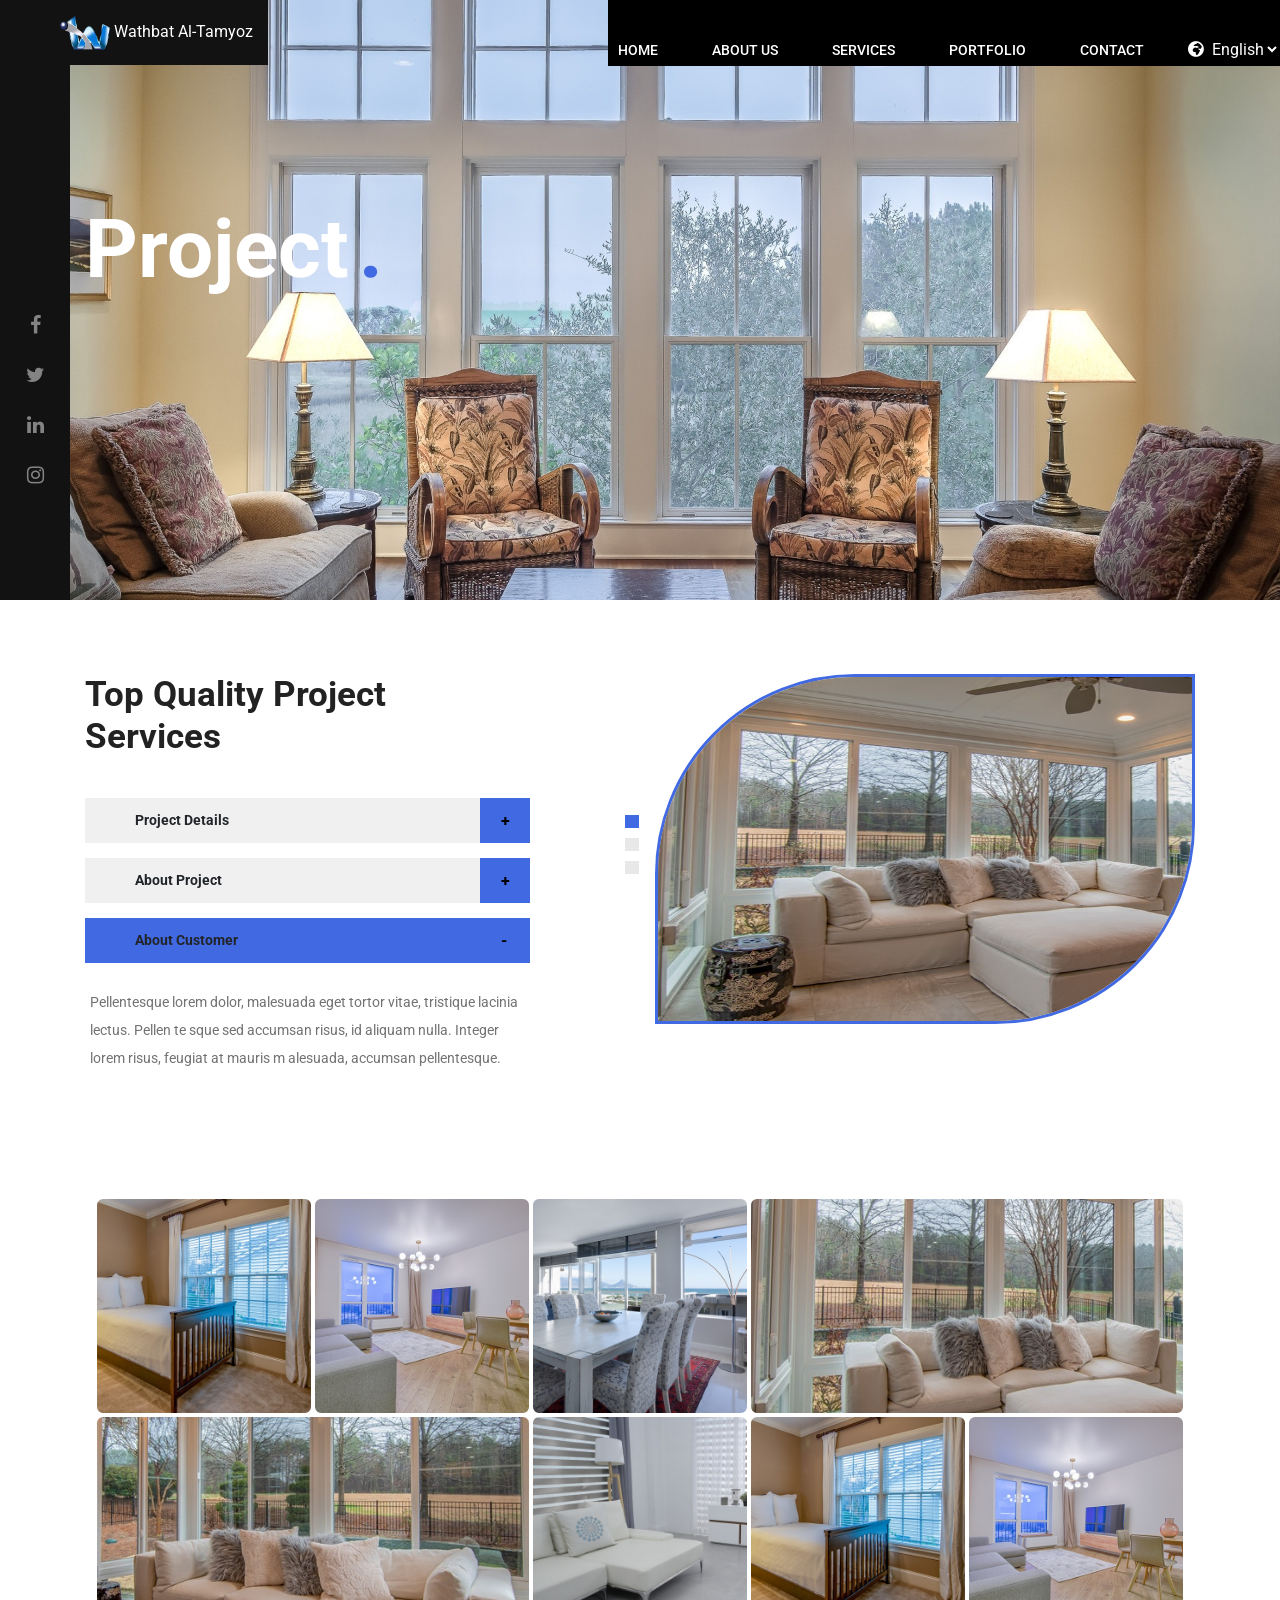
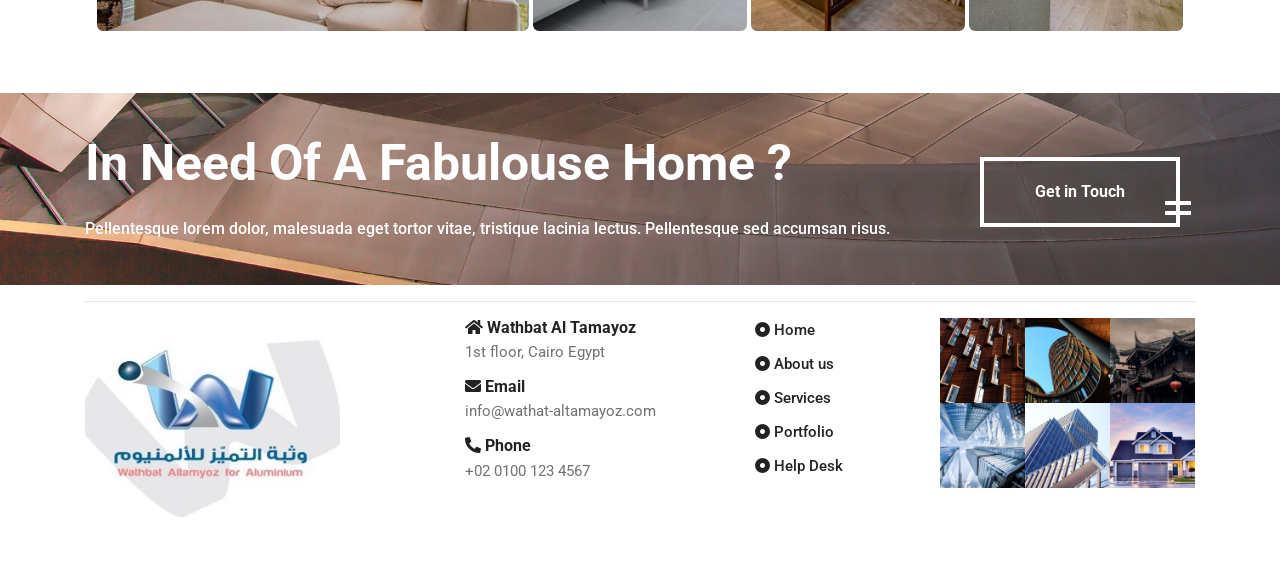
<file: wathbat/wathbat/project.html>
﻿<!DOCTYPE html>
<html>
<head>
	<title>Wathbat Altamayoz</title>
	<meta charset="UTF-8">
	<meta name="viewport" content="width=device-width, initial-scale=1.0">
	<!-- Favicon -->
	<link href="img/favicon.ico" rel="shortcut icon" />

	<!-- Google Fonts -->
	<link href="https://fonts.googleapis.com/css?family=Roboto:300,400,500,700" rel="stylesheet">

	<!-- Stylesheets -->
	<link rel="stylesheet" href="css/bootstrap.min.css" />
	<link rel="stylesheet" href="fonts/fontawesome-free-5.10.1-web/css/all.css" />
	<link rel="stylesheet" href="css/font-awesome.min.css" />
	<link rel="stylesheet" href="css/animate.css" />
	<link rel="stylesheet" href="css/magnific-popup.css" />
	<link rel="stylesheet" href="css/owl.carousel.css" />
	<link href="style.css" rel="stylesheet" />


</head>
<body>

	<!-- Page Preloder -->
	<div id="preloder">
		<div class="loader"></div>
	</div>

	<!-- Header section start -->
	<header class="header-area">
		<a href="index.html" class="logo-area" style="color:#ffffff !important"><img src="img/logo1.png" alt=""> Wathbat Al-Tamyoz</a>
		<div class="nav-switch">
			<i class="fa fa-bars"></i>
		</div>
		<!--<div class="phone-number">+675 334 567 223</div>-->
		<nav class="nav-menu" style="background-color:#000000;">
			<ul>
				<li><a href="index.html">Home</a></li>
				<li><a href="about.html">About us</a></li>
				<li><a href="service.html">Services</a></li>
				<li><a href="portfolio.html">Portfolio</a></li>
				<li><a href="contact.html">Contact</a></li>
				<li><i class="fas fa-globe-africa" style="color:#ffffff"></i>
					<select class="selectpicker" data-width="fit" style="color:#ffffff;background-color:#000000;border:none">
						<option>English</option>
						<option>Arabic</option>
					</select>
				</li>
			</ul>
		</nav>
		
	</header>
	<!-- Header section end -->

	<!-- Hero section start -->
	<section class="hero-section">
		<!-- left social link ber -->
		<div class="left-bar">
			<div class="left-bar-content">
				<div class="social-links">
					<a href="#"><i class="fa fa-facebook"></i></a>
					<a href="#"><i class="fa fa-twitter"></i></a>
					<a href="#"><i class="fa fa-linkedin"></i></a>
					<a href="#"><i class="fa fa-instagram"></i></a>
				</div>
			</div>
		</div>
		<!-- hero slider area -->
		<div class="page-header-section set-bg" data-setbg="img/project2.jpg">
			<div class="container">
				<h1 class="header-title">Project<span>.</span></h1>
			</div>
		</div>
	</section>
	<!-- Hero section end -->

	<!-- Intro section start -->
	<section class="intro-section spad mt-4">
		<div class="container">
			<div class="row">
				<!-- Accordions -->
				<div class="col-md-5">
					<h1>Top Quality Project Services</h1>
					<div id="accordion" class="accordion-area">
						<div class="panel">
							<div class="panel-header" id="headingOne">
								Project Details
								<button class="panel-link" data-toggle="collapse" data-target="#collapse1" aria-expanded="false" aria-controls="collapse1"></button>
							</div>
							<div id="collapse1" class="collapse" aria-labelledby="headingOne" data-parent="#accordion">
								<div class="panel-body">
									<p>Pellentesque lorem dolor, malesuada eget tortor vitae, tristique lacinia lectus. Pellen te sque sed accumsan risus, id aliquam nulla. Integer lorem risus, feugiat at mauris m alesuada, accumsan pellentesque ipsum. Nunc dapibus, libero ut pulvinar accumsan, tortor nisl iaculis ligula. </p>
								</div>
							</div>
						</div>
						<div class="panel">
							<div class="panel-header" id="headingTwo">
								About Project
								<button class="panel-link" data-toggle="collapse" data-target="#collapse2" aria-expanded="false" aria-controls="collapse2"></button>
							</div>
							<div id="collapse2" class="collapse" aria-labelledby="headingTwo" data-parent="#accordion">
								<div class="panel-body">
									<p>Pellentesque lorem dolor, malesuada eget tortor vitae, tristique lacinia lectus. Pellen te sque sed accumsan risus, id aliquam nulla. Integer lorem risus, feugiat at mauris m alesuada, accumsan pellentesque ipsum. Nunc dapibus, libero ut pulvinar accumsan, tortor nisl iaculis ligula. </p>
								</div>
							</div>
						</div>
						<div class="panel">
							<div class="panel-header active" id="headingThree">
								About Customer
								<button class="panel-link" data-toggle="collapse" data-target="#collapse3" aria-expanded="true" aria-controls="collapse3"></button>
							</div>
							<div id="collapse3" class="collapse show" aria-labelledby="headingThree" data-parent="#accordion">
								<div class="panel-body">
									<p>Pellentesque lorem dolor, malesuada eget tortor vitae, tristique lacinia lectus. Pellen te sque sed accumsan risus, id aliquam nulla. Integer lorem risus, feugiat at mauris m alesuada, accumsan pellentesque. </p>
								</div>
							</div>
						</div>
					</div>
				</div>
				<div class="col-lg-6  offset-lg-1">
					<div class="service-slider">
						<div class="ss-single">
							<img class="proj-img" src="img/proj7.jpg" alt="">
						</div>
						<div class="ss-single">
							<img class="proj-img" src="img/proj3.jpg" alt="">
						</div>
						<div class="ss-single">
							<img class="proj-img" src="img/proj2.jpg" alt="">
						</div>
					</div>
				</div>
			</div>
		</div>
	</section>
	<!-- Intro section end -->

	<!-- Gallery section start -->
	<section class="container">
		<div class="page-section spad">
			<!-- portfolio items -->
			<div class="portfolio-warp spad" style="padding:10px">
				<div id="portfolio">
					<div class="grid-sizer"></div>
					<!-- portfolio item -->
					<div class="grid-item set-bg design corp" data-setbg="img/proj1.jpg"><a class="img-popup" href="img/proj1.jpg"></a></div>
					<!-- portfolio item -->
					<div class="grid-item set-bg iden photo uxui" data-setbg="img/proj2.jpg"><a class="img-popup" href="img/proj2.jpg"></a></div>
					<!-- portfolio item -->
					<div class="grid-item set-bg corp design" data-setbg="img/proj3.jpg"><a class="img-popup" href="img/proj3.jpg"></a></div>
					<!-- portfolio item -->
					<div class="grid-item set-bg grid-long uxui iden" data-setbg="img/proj7.jpg"><a class="img-popup" href="img/proj7.jpg"></a></div>
					<!-- portfolio item -->
					<div class="grid-item set-bg grid-long design corp" data-setbg="img/proj5.jpg"><a class="img-popup" href="img/proj5.jpg"></a></div>
					<!-- portfolio item -->
					<div class="grid-item set-bg corp design" data-setbg="img/proj6.jpg"><a class="img-popup" href="img/proj6.jpg"></a></div>
					<!-- portfolio item -->
					<div class="grid-item set-bg uxui iden" data-setbg="img/proj1.jpg"><a class="img-popup" href="img/proj1.jpg"></a></div>
					<!-- portfolio item -->
					<div class="grid-item set-bg design corp" data-setbg="img/proj2.jpg"><a class="img-popup" href="img/proj2.jpg"></a></div>
				</div>
			</div>
		</div>
	</section>
	<!-- Gallery section end -->

	<!-- Newsletter section Start -->
	<section class="promo-section pt-0 pb-0">
		<div class="promo-box set-bg" data-setbg="img/sub0.jpg">
			<div class="container">
				<div class="row">
					<div class="col-lg-9 promo-text">
						<h1>In Need Of A Fabulouse Home ?</h1>
						<p>Pellentesque lorem dolor, malesuada eget tortor vitae, tristique lacinia lectus. Pellentesque sed accumsan risus.</p>
					</div>
					<div class="col-lg-3 text-lg-right">
						<a href="#" class="site-btn sb-light mt-4">Get in Touch</a>
					</div>
				</div>
			</div>
		</div>
	</section>
	<!-- Newsletter section Start -->

	<!-- Footer section start -->
	<footer class="footer-section">
		<div class="container">
			<div class="row">
				<div class="col-lg-12">
					<hr />
					<div class="row">
						<div class="col-md-3"><img src="img/logo.jpeg" /></div>
						<div class="col-md-3 offset-lg-1">
							<div class="footer-item">
								<ul>
									<li><h6 style="margin:0px"><i class="fas fa-home"></i> Wathbat Al Tamayoz</h6><p style="margin:0px">1st floor, Cairo Egypt</p></li>
									<li><h6 style="margin:0px"><i class="fas fa-envelope"></i> Email</h6><p style="margin:0px">info@wathat-altamayoz.com</p></li>
									<li><h6 style="margin:0px"><i class="fas fa-phone-alt"></i> Phone</h6><p style="margin:0px">+02 0100 123 4567</p></li>
								</ul>
							</div>
						</div>
						<div class="col-md-2">
							<div class="footer-item">
								<ul>
									<li><a href="#"><i class="fas fa-dot-circle"></i> Home</a></li>
									<li><a href="#"><i class="fas fa-dot-circle"></i> About us</a></li>
									<li><a href="#"><i class="fas fa-dot-circle"></i> Services</a></li>
									<li><a href="#"><i class="fas fa-dot-circle"></i> Portfolio</a></li>
									<li><a href="#"><i class="fas fa-dot-circle"></i> Help Desk</a></li>
								</ul>
							</div>
						</div>
						<div class="col-md-3">
							<div class="widget-area">
								<div class="instagram-widget" style="padding:0px">
									<a href="#"><img src="img/f1.jpg" alt="#"></a>
									<a href="#"><img src="img/f2.jpg" alt="#"></a>
									<a href="#"><img src="img/f3.jpg" alt="#"></a>
									<a href="#"><img src="img/f4.jpg" alt="#"></a>
									<a href="#"><img src="img/f5.jpg" alt="#"></a>
									<a href="#"><img src="img/f6.jpg" alt="#"></a>
								</div>
							</div>
						</div>
					</div>
				</div>
			</div>
		</div>
	</footer>
	<!-- Footer section end -->
	<!--====== Javascripts & Jquery ======-->
	<script src="js/jquery-2.1.4.min.js"></script>
	<script src="js/bootstrap.min.js"></script>
	<script src="js/isotope.pkgd.min.js"></script>
	<script src="js/owl.carousel.min.js"></script>
	<script src="js/jquery.owl-filter.js"></script>
	<script src="js/magnific-popup.min.js"></script>
	<script src="js/circle-progress.min.js"></script>
	<script src="js/main.js"></script>

</body>
</html>
</file>
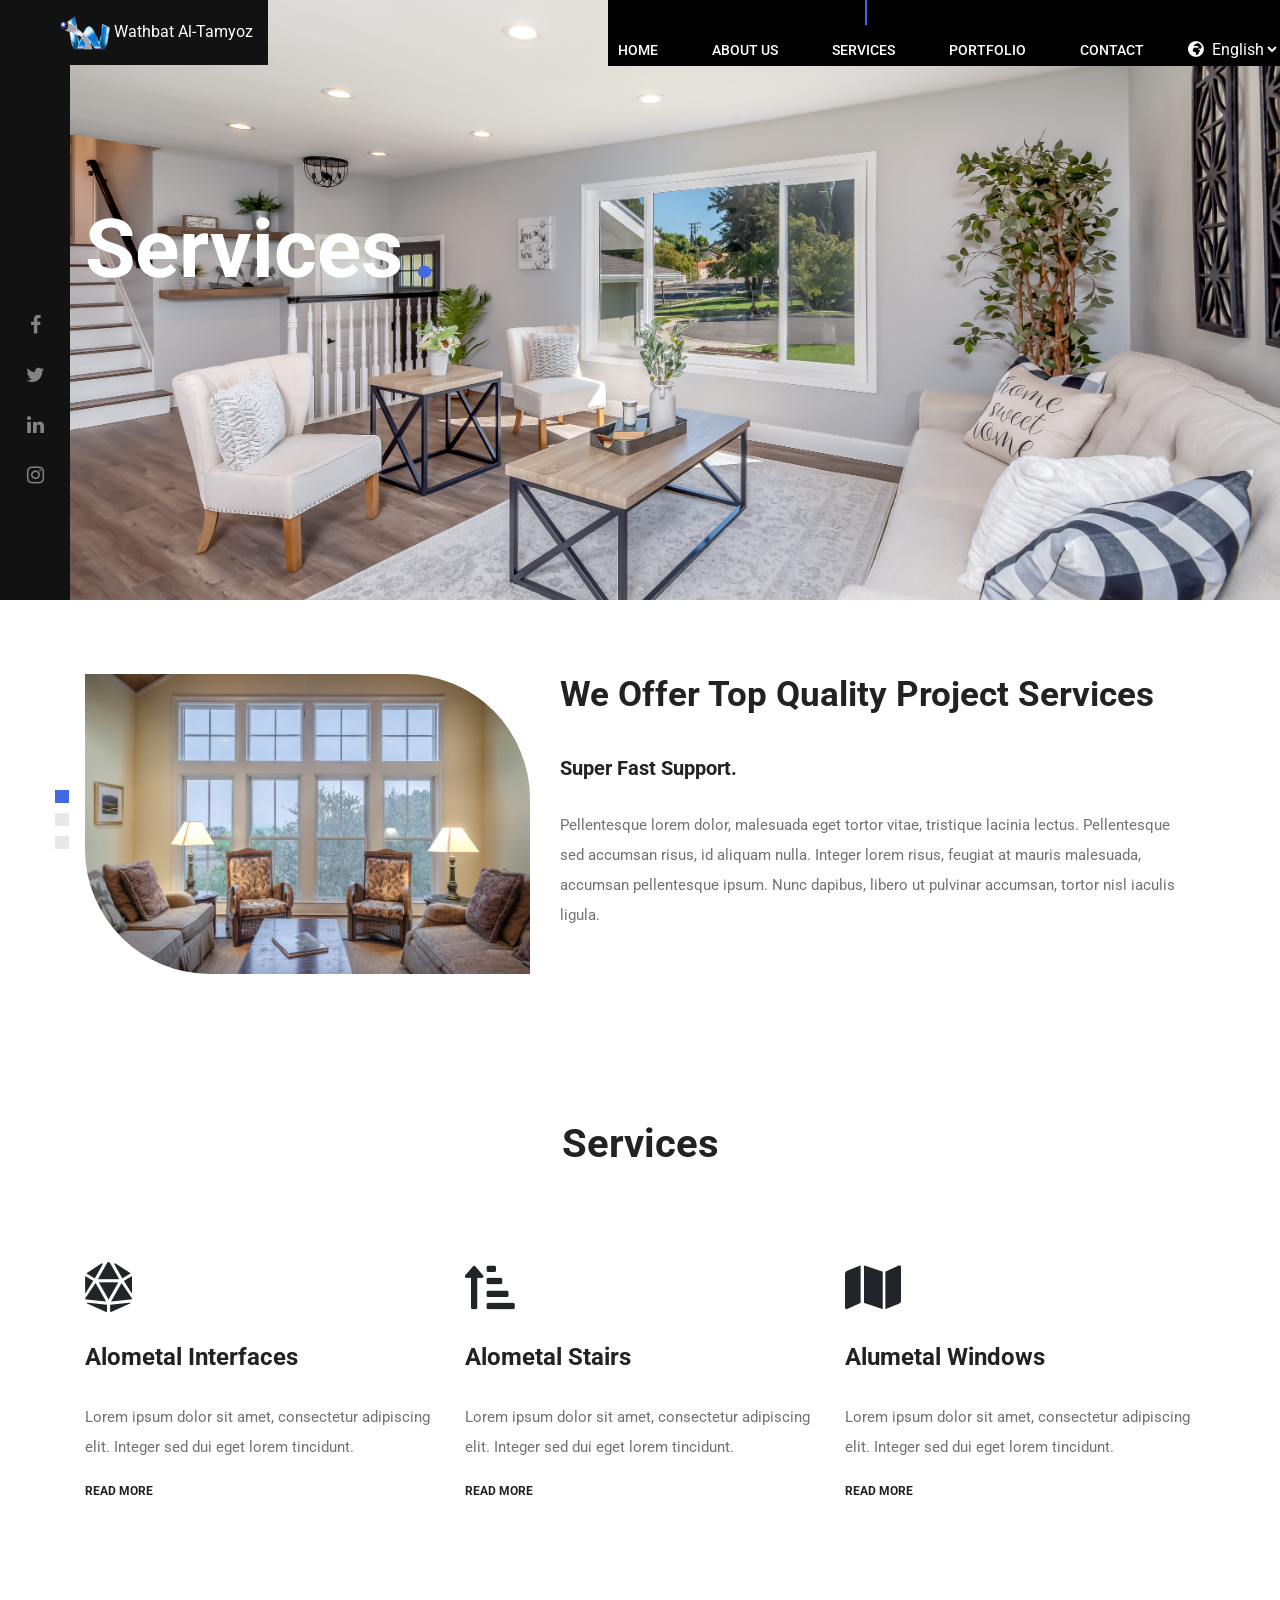
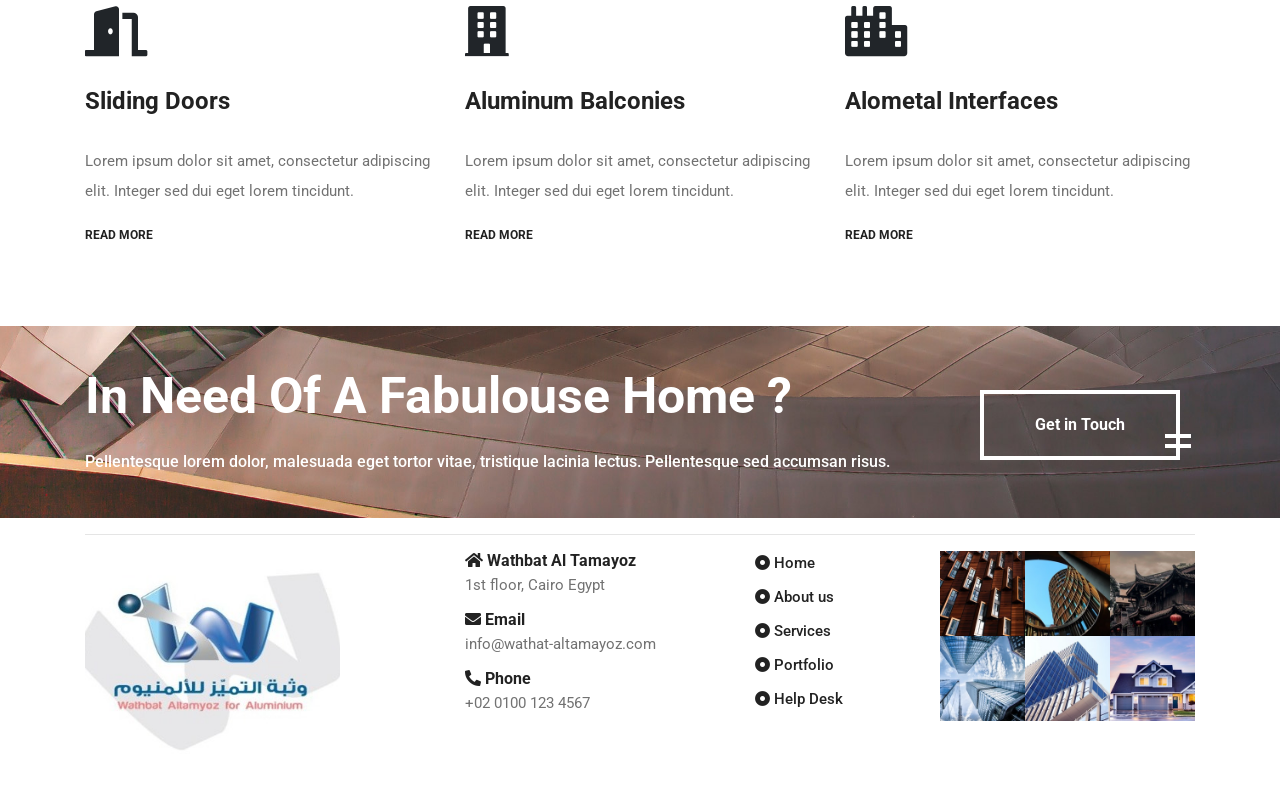
<file: wathbat/wathbat/service.html>
﻿<!DOCTYPE html>
<html>
<head>
	<title>Wathbat Altamayoz</title>
	<meta charset="UTF-8">
	<meta name="viewport" content="width=device-width, initial-scale=1.0">
	<!-- Favicon -->
	<link href="img/favicon.ico" rel="shortcut icon" />

	<!-- Google Fonts -->
	<link href="https://fonts.googleapis.com/css?family=Roboto:300,400,500,700" rel="stylesheet">

	<!-- Stylesheets -->
	<link rel="stylesheet" href="css/bootstrap.min.css" />
	<link rel="stylesheet" href="fonts/fontawesome-free-5.10.1-web/css/all.css" />
	<link rel="stylesheet" href="css/font-awesome.min.css" />
	<link rel="stylesheet" href="css/animate.css" />
	<link rel="stylesheet" href="css/magnific-popup.css" />
	<link rel="stylesheet" href="css/owl.carousel.css" />
	<link href="style.css" rel="stylesheet" />


</head>
<body>

	<!-- Page Preloder -->
	<div id="preloder">
		<div class="loader"></div>
	</div>

	<!-- Header section start -->
	<header class="header-area">
		<a href="index.html" class="logo-area" style="color:#ffffff !important"><img src="img/logo1.png" alt=""> Wathbat Al-Tamyoz</a>
		<div class="nav-switch">
			<i class="fa fa-bars"></i>
		</div>
		<!--<div class="phone-number">+675 334 567 223</div>-->
		<nav class="nav-menu" style="background-color:#000000;">
			<ul>
				<li><a href="index.html">Home</a></li>
				<li><a href="about.html">About us</a></li>
				<li class="active"><a href="service.html">Services</a></li>
				<li><a href="portfolio.html">Portfolio</a></li>
				<li><a href="contact.html">Contact</a></li>
				<li>
					<i class="fas fa-globe-africa" style="color:#ffffff"></i>
					<select class="selectpicker" data-width="fit" style="color:#ffffff;background-color:#000000;border:none">
						<option>English</option>
						<option>Arabic</option>
					</select>
				</li>
			</ul>
		</nav>
	</header>
	<!-- Header section end -->

	<!-- Hero section start -->
	<section class="hero-section">
		<!-- left social link ber -->
		<div class="left-bar">
			<div class="left-bar-content">
				<div class="social-links">
					<a href="#"><i class="fa fa-facebook"></i></a>
					<a href="#"><i class="fa fa-twitter"></i></a>
					<a href="#"><i class="fa fa-linkedin"></i></a>
					<a href="#"><i class="fa fa-instagram"></i></a>
				</div>
			</div>
		</div>
		<!-- hero slider area -->
		<div class="page-header-section set-bg" data-setbg="img/service.jpg">
			<div class="container">
				<h1 class="header-title">Services<span>.</span></h1>
			</div>
		</div>
	</section>
	<!-- Hero section end -->

	<!-- Intro section start -->
	<section class="intro-section spad mt-4">
		<div class="container">
			<div class="row">
				<div class="col-lg-5">
					<div class="service-slider">
						<div class="ss-single">
							<img class="slider-img" src="img/review.jpg" alt="">
						</div>
						<div class="ss-single">
							<img class="slider-img" src="img/review2.jpg" alt="">
						</div>
						<div class="ss-single">
							<img class="slider-img" src="img/review3.jpg" alt="">
						</div>
					</div>
				</div>
				<div class="col-lg-7 service-text">
					<h1>We Offer Top Quality Project Services</h1>
					<h2>Super Fast Support.</h2>
					<p>Pellentesque lorem dolor, malesuada eget tortor vitae, tristique lacinia lectus. Pellentesque sed accumsan risus, id aliquam nulla. Integer lorem risus, feugiat at mauris malesuada, accumsan pellentesque ipsum. Nunc dapibus, libero ut pulvinar accumsan, tortor nisl iaculis ligula. </p>
				</div>
			</div>
		</div>
	</section>
	<!-- Intro section end -->

	<!-- Service section start -->
	<section class="service-section spad">
		<div class="container">
			<div class="section-title">
				<h1>Services</h1>
			</div>
			<div class="row">
				<div class="col-lg-4 col-md-6">
					<div class="service-box">
						<div class="sb-icon">
							<div class="sb-img-icon">
								<i class="fas fa-dice-d20"></i>
							</div>
						</div>
						<h3>Alometal Interfaces</h3>
						<p>Lorem ipsum dolor sit amet, consectetur adipiscing elit. Integer sed dui eget lorem tincidunt.</p>
						<a href="#" class="readmore">READ MORE</a>
					</div>
				</div>
				<div class="col-lg-4 col-md-6">
					<div class="service-box">
						<div class="sb-icon">
							<div class="sb-img-icon">
								<i class="fas fa-sort-amount-up-alt"></i>
							</div>
						</div>
						<h3>Alometal Stairs</h3>
						<p>Lorem ipsum dolor sit amet, consectetur adipiscing elit. Integer sed dui eget lorem tincidunt.</p>
						<a href="#" class="readmore">READ MORE</a>
					</div>
				</div>
				<div class="col-lg-4 col-md-6">
					<div class="service-box">
						<div class="sb-icon">
							<div class="sb-img-icon">
								<i class="fas fa-map"></i>
							</div>
						</div>
						<h3>Alumetal Windows</h3>
						<p>Lorem ipsum dolor sit amet, consectetur adipiscing elit. Integer sed dui eget lorem tincidunt.</p>
						<a href="#" class="readmore">READ MORE</a>
					</div>
				</div>
				<div class="col-lg-4 col-md-6">
					<div class="service-box">
						<div class="sb-icon">
							<div class="sb-img-icon">
								<i class="fas fa-door-open"></i>
							</div>
						</div>
						<h3>Sliding Doors</h3>
						<p>Lorem ipsum dolor sit amet, consectetur adipiscing elit. Integer sed dui eget lorem tincidunt.</p>
						<a href="#" class="readmore">READ MORE</a>
					</div>
				</div>
				<div class="col-lg-4 col-md-6">
					<div class="service-box">
						<div class="sb-icon">
							<div class="sb-img-icon">
								<i class="fas fa-building"></i>
							</div>
						</div>
						<h3>Aluminum Balconies</h3>
						<p>Lorem ipsum dolor sit amet, consectetur adipiscing elit. Integer sed dui eget lorem tincidunt.</p>
						<a href="#" class="readmore">READ MORE</a>
					</div>
				</div>
				<div class="col-lg-4 col-md-6">
					<div class="service-box">
						<div class="sb-icon">
							<div class="sb-img-icon">
								<i class="fas fa-city"></i>
							</div>
						</div>
						<h3>Alometal Interfaces</h3>
						<p>Lorem ipsum dolor sit amet, consectetur adipiscing elit. Integer sed dui eget lorem tincidunt.</p>
						<a href="#" class="readmore">READ MORE</a>
					</div>
				</div>
			</div>
		</div>
	</section>
	<!-- Service section end -->

	<!-- Newsletter section Start -->
	<section class="promo-section pt-0 pb-0">
		<div class="promo-box set-bg" data-setbg="img/sub0.jpg">
			<div class="container">
				<div class="row">
					<div class="col-lg-9 promo-text">
						<h1>In Need Of A Fabulouse Home ?</h1>
						<p>Pellentesque lorem dolor, malesuada eget tortor vitae, tristique lacinia lectus. Pellentesque sed accumsan risus.</p>
					</div>
					<div class="col-lg-3 text-lg-right">
						<a href="#" class="site-btn sb-light mt-4">Get in Touch</a>
					</div>
				</div>
			</div>
		</div>
	</section>
	<!-- Newsletter section Start -->

	<!-- Footer section start -->
	<footer class="footer-section">
		<div class="container">
			<div class="row">
				<div class="col-lg-12">
					<hr />
					<div class="row">
						<div class="col-md-3"><img src="img/logo.jpeg" /></div>
						<div class="col-md-3 offset-lg-1">
							<div class="footer-item">
								<ul>
									<li><h6 style="margin:0px"><i class="fas fa-home"></i> Wathbat Al Tamayoz</h6><p style="margin:0px">1st floor, Cairo Egypt</p></li>
									<li><h6 style="margin:0px"><i class="fas fa-envelope"></i> Email</h6><p style="margin:0px">info@wathat-altamayoz.com</p></li>
									<li><h6 style="margin:0px"><i class="fas fa-phone-alt"></i> Phone</h6><p style="margin:0px">+02 0100 123 4567</p></li>
								</ul>
							</div>
						</div>
						<div class="col-md-2">
							<div class="footer-item">
								<ul>
									<li><a href="#"><i class="fas fa-dot-circle"></i> Home</a></li>
									<li><a href="#"><i class="fas fa-dot-circle"></i> About us</a></li>
									<li><a href="#"><i class="fas fa-dot-circle"></i> Services</a></li>
									<li><a href="#"><i class="fas fa-dot-circle"></i> Portfolio</a></li>
									<li><a href="#"><i class="fas fa-dot-circle"></i> Help Desk</a></li>
								</ul>
							</div>
						</div>
						<div class="col-md-3">
							<div class="widget-area">
								<div class="instagram-widget" style="padding:0px">
									<a href="#"><img src="img/f1.jpg" alt="#"></a>
									<a href="#"><img src="img/f2.jpg" alt="#"></a>
									<a href="#"><img src="img/f3.jpg" alt="#"></a>
									<a href="#"><img src="img/f4.jpg" alt="#"></a>
									<a href="#"><img src="img/f5.jpg" alt="#"></a>
									<a href="#"><img src="img/f6.jpg" alt="#"></a>
								</div>
							</div>
						</div>
					</div>
				</div>
			</div>
		</div>
	</footer>
	<!-- Footer section end -->
	<!--====== Javascripts & Jquery ======-->
	<script src="js/jquery-2.1.4.min.js"></script>
	<script src="js/bootstrap.min.js"></script>
	<script src="js/isotope.pkgd.min.js"></script>
	<script src="js/owl.carousel.min.js"></script>
	<script src="js/jquery.owl-filter.js"></script>
	<script src="js/magnific-popup.min.js"></script>
	<script src="js/circle-progress.min.js"></script>
	<script src="js/main.js"></script>

</body>
</html>
</file>
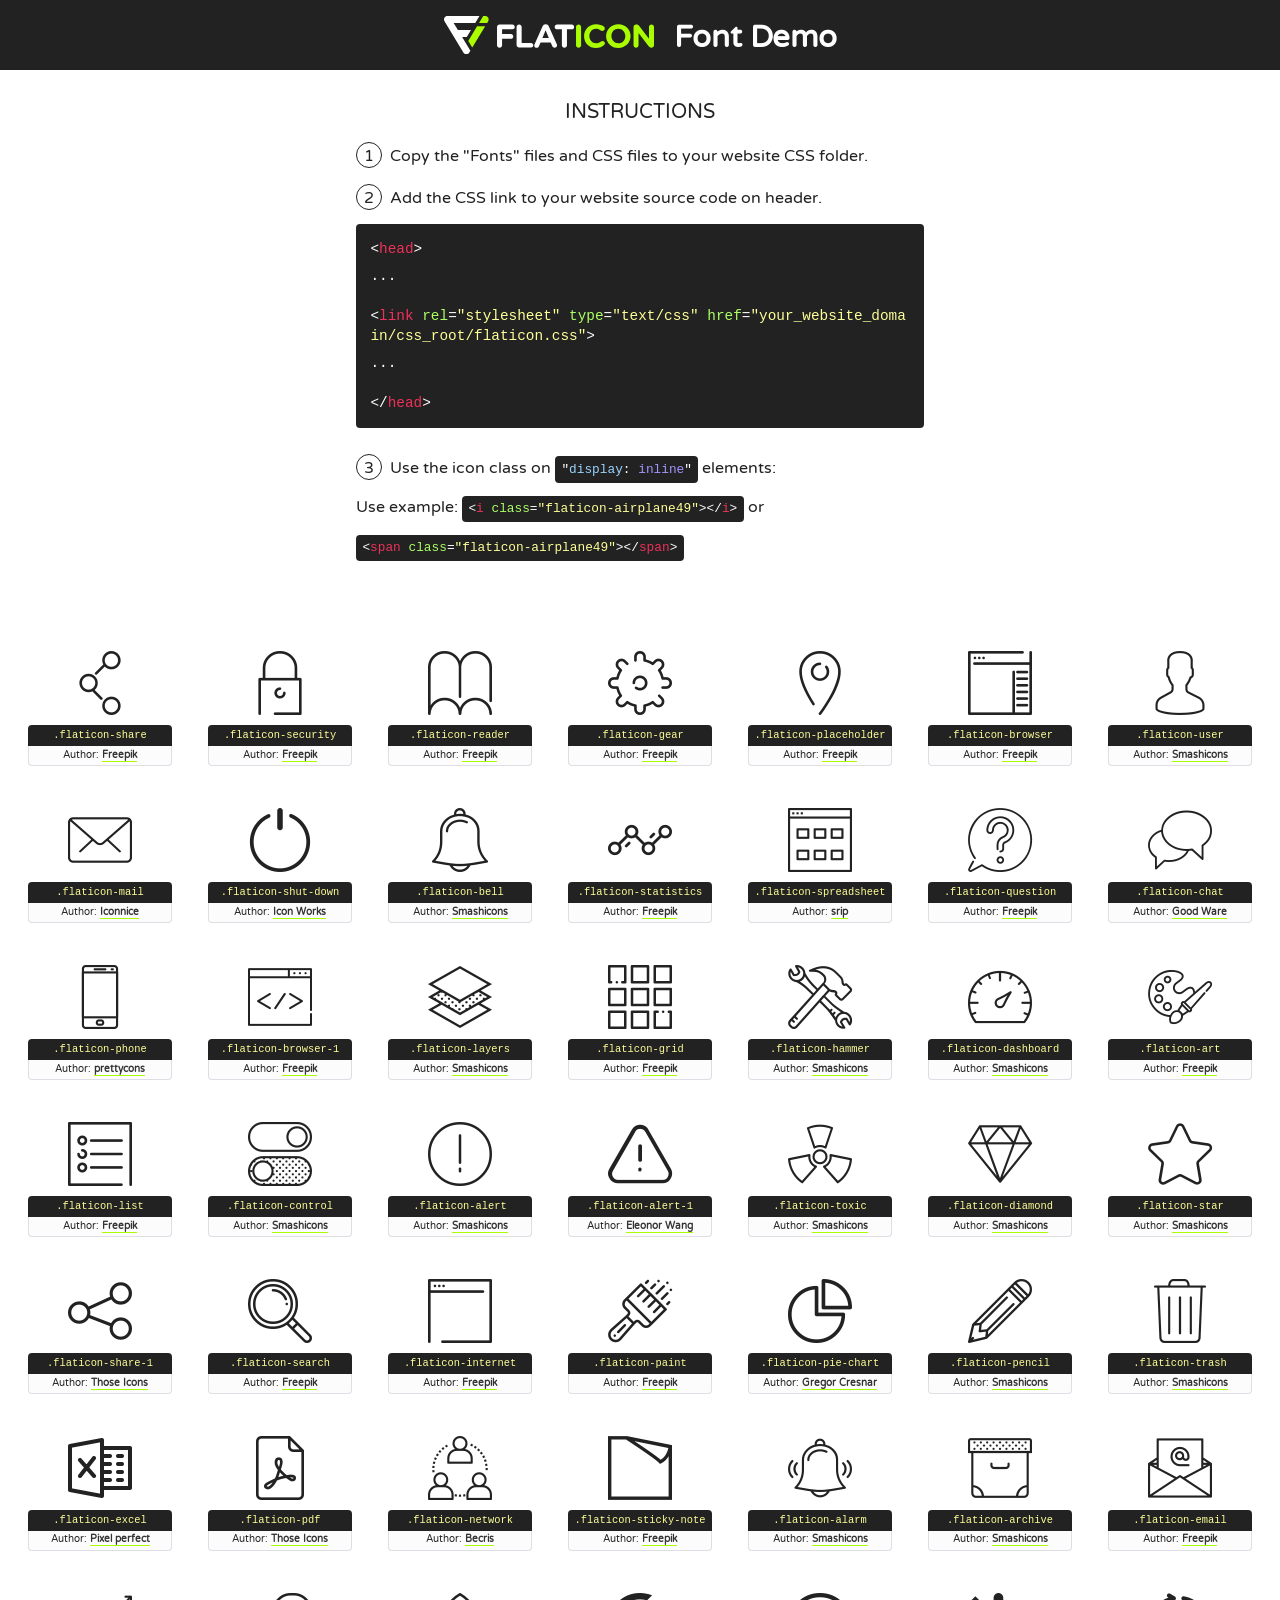
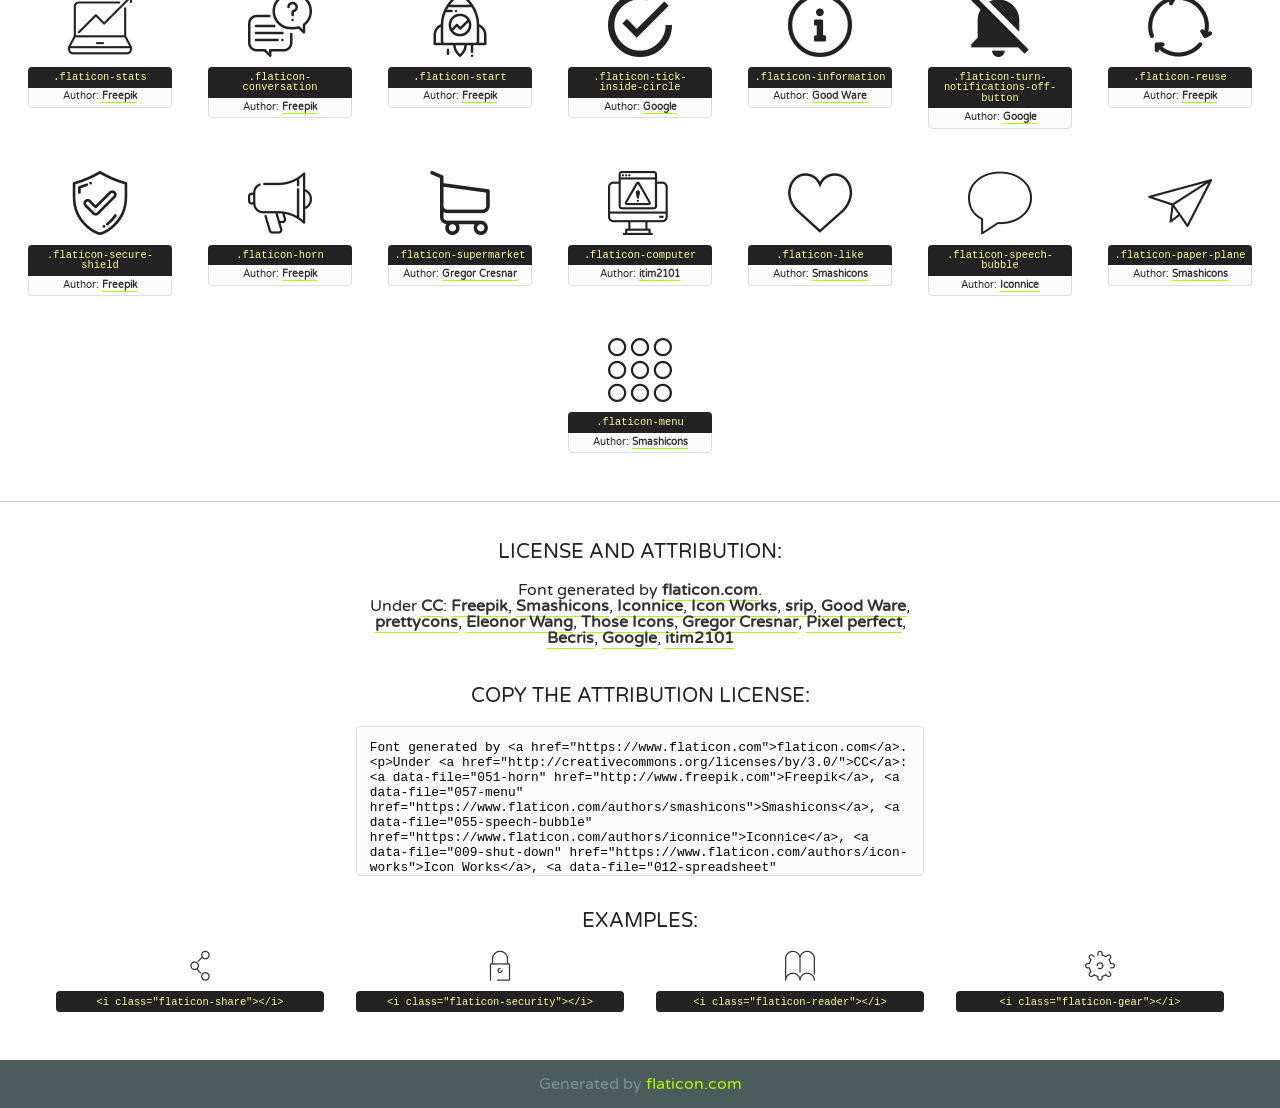
<file: public/adminasset/vendors/iconic-fonts/flat-icons/flaticon.html>
<!DOCTYPE html>
<!--
  Flaticon icon font: Flaticon
  Creation date: 16/02/2019 00:05
-->
<html>
<!DOCTYPE html>
<html>

<head>
    <title>Flaticon WebFont</title>
    <link href="http://fonts.googleapis.com/css?family=Varela+Round" rel="stylesheet" type="text/css" />
    <link rel="stylesheet" type="text/css" href="flaticon.css">
    <meta charset="UTF-8">
    <style>
    html, body, div, span, applet, object, iframe,
    h1, h2, h3, h4, h5, h6, p, blockquote, pre,
    a, abbr, acronym, address, big, cite, code,
    del, dfn, em, img, ins, kbd, q, s, samp,
    small, strike, strong, sub, sup, tt, var,
    b, u, i, center,
    dl, dt, dd, ol, ul, li,
    fieldset, form, label, legend,
    table, caption, tbody, tfoot, thead, tr, th, td,
    article, aside, canvas, details, embed, 
    figure, figcaption, footer, header, hgroup, 
    menu, nav, output, ruby, section, summary,
    time, mark, audio, video {
        margin: 0;
        padding: 0;
        border: 0;
        font-size: 100%;
        font: inherit;
        vertical-align: baseline;
    }
    /* HTML5 display-role reset for older browsers */
    article, aside, details, figcaption, figure, 
    footer, header, hgroup, menu, nav, section {
        display: block;
    }
    body {
        line-height: 1;
    }
    ol, ul {
        list-style: none;
    }
    blockquote, q {
        quotes: none;
    }
    blockquote:before, blockquote:after,
    q:before, q:after {
        content: '';
        content: none;
    }
    table {
        border-collapse: collapse;
        border-spacing: 0;
    }
    body {
        font-family: 'Varela Round', Helvetica, Arial, sans-serif;
        font-size: 16px;
        color: #222;
    }
    a {
        color: #333;
        border-bottom: 1px solid #a9fd00;
        font-weight: bold;
        text-decoration: none;
    }
    * {
        -moz-box-sizing: border-box;
        -webkit-box-sizing: border-box;
        box-sizing: border-box;
        margin: 0;
        padding: 0;
    }
    [class^="flaticon-"]:before, [class*=" flaticon-"]:before, [class^="flaticon-"]:after, [class*=" flaticon-"]:after {
        font-family: Flaticon;
        font-size: 30px;
        font-style: normal;
        margin-left: 20px;
        color: #333;
    }
    .wrapper {
        max-width: 600px;
        margin: auto;
        padding: 0 1em;
    }
    .title {
        font-size: 1.25em;
        text-align: center;
        margin-bottom: 1em;
        text-transform: uppercase;
    }
    header {
        text-align: center;
        background-color: #222;
        color: #fff;
        padding: 1em;
    }
    header .logo {
        width: 210px;
        height: 38px;
        display: inline-block;
        vertical-align: middle;
        margin-right: 1em;
        border: none;
    }
    header strong {
        font-size: 1.95em;
        font-weight: bold;
        vertical-align: middle;
        margin-top: 5px;
        display: inline-block;
    }
    .demo {
        margin: 2em auto;
        line-height: 1.25em;
    }
    .demo ul li {
        margin-bottom: 1em;
    }
    .demo ul li .num {
        color: #222;
        border-radius: 20px;
        display: inline-block;
        width: 26px;
        padding: 3px;
        height: 26px;
        text-align: center;
        margin-right: 0.5em;
        border: 1px solid #222;
    }
    .demo ul li code {
        background-color: #222;
        border-radius: 4px;
        padding: 0.25em 0.5em;
        display: inline-block;
        color: #fff;
        font-family: Consolas,Monaco,Lucida Console,Liberation Mono,DejaVu Sans Mono,Bitstream Vera Sans Mono,Courier New, monospace;
        font-weight: lighter;
        margin-top: 1em;
        font-size: 0.8em;
        word-break: break-all;
    }
    .demo ul li code.big {
        padding: 1em;
        font-size: 0.9em;
    }
    .demo ul li code .red {
        color: #EF3159;
    }
    .demo ul li code .green {
        color: #ACFF65;
    }
    .demo ul li code .yellow {
        color: #FFFF99;
    }
    .demo ul li code .blue {
        color: #99D3FF;
    }
    .demo ul li code .purple {
        color: #A295FF;
    }
    .demo ul li code .dots {
        margin-top: 0.5em;
        display: block;
    }
    #glyphs {
        border-bottom: 1px solid #ccc;
        padding: 2em 0;
        text-align: center;
    }
    .glyph {
        display: inline-block;
        width: 9em;
        margin: 1em;
        text-align: center;
        vertical-align: top;
        background: #FFF;
    }
    .glyph .glyph-icon {
        padding: 10px;
        display: block;
        font-family:"Flaticon";
        font-size: 64px;
        line-height: 1;
    }
    .glyph .glyph-icon:before {
        font-size: 64px;
        color: #222;
        margin-left: 0;
    }
    .class-name {
        font-size: 0.65em;
        background-color: #222;
        color: #fff;
        border-radius: 4px 4px 0 0;
        padding: 0.5em;
        color: #FFFF99;
        font-family: Consolas,Monaco,Lucida Console,Liberation Mono,DejaVu Sans Mono,Bitstream Vera Sans Mono,Courier New, monospace;
    }
    .author-name {
        font-size: 0.6em;
        background-color: #fcfcfd;
        border: 1px solid #DEDEE4;
        border-top: 0;
        border-radius: 0 0 4px 4px;
        padding: 0.5em;
    }
    .class-name:last-child {
        font-size: 10px;
        color:#888;
    }
    .class-name:last-child a {
        font-size: 10px;
        color:#555;
    }
    .class-name:last-child a:hover {
        color:#a9fd00;
    }
    .glyph > input {
        display: block;
        width: 100px;
        margin: 5px auto;
        text-align: center;
        font-size: 12px;
        cursor: text;
    }
    .glyph > input.icon-input {
        font-family:"Flaticon";
        font-size: 16px;
        margin-bottom: 10px;
    }
    .attribution .title {
        margin-top: 2em;
    }
    .attribution textarea {
        background-color: #fcfcfd;
        padding: 1em;
        border: none;
        box-shadow: none;
        border: 1px solid #DEDEE4;
        border-radius: 4px;
        resize: none;
        width: 100%;
        height: 150px;
        font-size: 0.8em;
        font-family: Consolas,Monaco,Lucida Console,Liberation Mono,DejaVu Sans Mono,Bitstream Vera Sans Mono,Courier New, monospace;
        -webkit-appearance: none;
    }
    .iconsuse {
        margin: 2em auto;
        text-align: center;
        max-width: 1200px;
    }
    .iconsuse:after {
        content: '';
        display: table;
        clear: both;
    }
    .iconsuse .image {
        float: left;
        width: 25%;
        padding: 0 1em;
    }
    .iconsuse .image p {
        margin-bottom: 1em;
    }
    .iconsuse .image span {
        display: block;
        font-size: 0.65em;
        background-color: #222;
        color: #fff;
        border-radius: 4px;
        padding: 0.5em;
        color: #FFFF99;
        margin-top: 1em;
        font-family: Consolas,Monaco,Lucida Console,Liberation Mono,DejaVu Sans Mono,Bitstream Vera Sans Mono,Courier New, monospace;
    }
    #footer {
        text-align: center;
        background-color: #4C5B5C;
        color: #7c9192;
        padding: 1em;
    }
    #footer a {
        border: none;
        color: #a9fd00;
        font-weight: normal;
    }
    @media (max-width: 960px) {
        .iconsuse .image {
            width: 50%;
        }
    }
    @media (max-width: 560px) {
        .iconsuse .image {
            width: 100%;
        }
    }
    </style>
</head>

<body class="characters-off">

    <header>
        <a href="https://www.flaticon.com" target="_blank" class="logo">
            <svg version="1.1" xmlns="http://www.w3.org/2000/svg" xmlns:xlink="http://www.w3.org/1999/xlink" xmlns:a="http://ns.adobe.com/AdobeSVGViewerExtensions/3.0/" viewBox="0 0 560.875 102.036" enable-background="new 0 0 560.875 102.036" xml:space="preserve">
                <defs>
                </defs>
                <g>
                    <g class="letters">
                        <path fill="#ffffff" d="M141.596,29.675c0-3.777,2.985-6.767,6.764-6.767h34.438c3.426,0,6.15,2.728,6.15,6.15
                        c0,3.43-2.724,6.149-6.15,6.149h-27.674v13.091h23.719c3.429,0,6.151,2.724,6.151,6.15c0,3.43-2.723,6.149-6.151,6.149h-23.719
                        v17.574c0,3.773-2.986,6.761-6.764,6.761c-3.779,0-6.764-2.989-6.764-6.761V29.675z"></path>
                        <path fill="#ffffff" d="M193.844,29.149c0-3.781,2.985-6.767,6.764-6.767c3.776,0,6.763,2.985,6.763,6.767v42.957h25.039
                        c3.426,0,6.149,2.726,6.149,6.153c0,3.425-2.723,6.15-6.149,6.15h-31.802c-3.779,0-6.764-2.986-6.764-6.768V29.149z"></path>
                        <path fill="#ffffff" d="M241.891,75.71l21.438-48.407c1.492-3.341,4.215-5.357,7.906-5.357h0.792
                        c3.686,0,6.323,2.017,7.815,5.357l21.439,48.407c0.436,0.967,0.701,1.845,0.701,2.723c0,3.602-2.809,6.501-6.414,6.501
                        c-3.161,0-5.269-1.845-6.499-4.655l-4.132-9.661h-27.059l-4.301,10.102c-1.144,2.631-3.426,4.214-6.237,4.214
                        c-3.517,0-6.24-2.81-6.24-6.325C241.1,77.64,241.451,76.677,241.891,75.71z M279.932,58.666l-8.521-20.297l-8.526,20.297H279.932
                        z"></path>
                        <path fill="#ffffff" d="M314.864,35.387H301.86c-3.429,0-6.239-2.813-6.239-6.238c0-3.429,2.811-6.24,6.239-6.24h39.533
                        c3.426,0,6.237,2.811,6.237,6.24c0,3.425-2.811,6.238-6.237,6.238h-13.001v42.785c0,3.773-2.99,6.761-6.764,6.761
                        c-3.779,0-6.764-2.989-6.764-6.761V35.387z"></path>
                        <path fill="#A9FD00" d="M352.615,29.149c0-3.781,2.985-6.767,6.767-6.767c3.774,0,6.761,2.985,6.761,6.767v49.024
                        c0,3.773-2.987,6.761-6.761,6.761c-3.781,0-6.767-2.989-6.767-6.761V29.149z"></path>
                        <path fill="#A9FD00" d="M374.132,53.836v-0.179c0-17.481,13.178-31.801,32.065-31.801c9.22,0,15.459,2.458,20.557,6.238
                        c1.402,1.054,2.637,2.985,2.637,5.357c0,3.692-2.985,6.59-6.681,6.59c-1.845,0-3.071-0.702-4.044-1.319
                        c-3.776-2.813-7.729-4.393-12.562-4.393c-10.364,0-17.831,8.611-17.831,19.154v0.173c0,10.542,7.291,19.329,17.831,19.329
                        c5.715,0,9.492-1.756,13.359-4.834c1.049-0.874,2.458-1.491,4.039-1.491c3.429,0,6.325,2.813,6.325,6.236
                        c0,2.106-1.056,3.78-2.282,4.834c-5.539,4.834-12.036,7.733-21.878,7.733C387.572,85.464,374.132,71.493,374.132,53.836z"></path>
                        <path fill="#A9FD00" d="M433.009,53.836v-0.179c0-17.481,13.79-31.801,32.766-31.801c18.981,0,32.592,14.143,32.592,31.628v0.173
                        c0,17.483-13.785,31.807-32.769,31.807C446.625,85.464,433.009,71.32,433.009,53.836z M484.224,53.836v-0.179
                        c0-10.539-7.725-19.326-18.626-19.326c-10.893,0-18.449,8.611-18.449,19.154v0.173c0,10.542,7.73,19.329,18.626,19.329
                        C476.676,72.986,484.224,64.378,484.224,53.836z"></path>
                        <path fill="#A9FD00" d="M506.233,29.321c0-3.774,2.99-6.763,6.767-6.763h1.401c3.252,0,5.183,1.583,7.029,3.953l26.093,34.265
                        V29.059c0-3.692,2.99-6.677,6.681-6.677c3.683,0,6.671,2.985,6.671,6.677v48.934c0,3.78-2.987,6.765-6.764,6.765h-0.436
                        c-3.257,0-5.188-1.581-7.034-3.953l-27.056-35.492v32.944c0,3.687-2.985,6.676-6.678,6.676c-3.683,0-6.673-2.989-6.673-6.676
                        V29.321z"></path>
                    </g>
                    <g class="insignia">
                        <path fill="#ffffff" d="M48.372,56.137h12.517l11.156-18.537H37.186L25.688,18.539h57.825L94.668,0H9.271
                        C5.925,0,2.842,1.801,1.198,4.716c-1.644,2.907-1.593,6.482,0.134,9.343l50.38,83.501c1.678,2.781,4.689,4.476,7.938,4.476
                        c3.246,0,6.257-1.695,7.935-4.476l2.898-4.804L48.372,56.137z"></path>
                        <g class="i">
                            <path fill="#A9FD00" d="M93.575,18.539h0.031v0.004l21.652,0.004l2.705-4.488c1.727-2.861,1.778-6.436,0.133-9.343
                            C116.454,1.801,113.371,0,110.026,0h-5.294L93.575,18.539z"></path>
                            <polygon fill="#A9FD00" points="88.291,27.356 64.725,66.486 75.519,84.404 109.942,27.356"></polygon>
                        </g>
                    </g>
                </g>
            </svg>
        </a>
        <strong>Font Demo</strong>
    </header>


    <section class="demo wrapper">

        <p class="title">Instructions</p>

        <ul>
            <li>
                <span class="num">1</span>Copy the "Fonts" files and CSS files to your website CSS folder.
            </li>
            <li>
                <span class="num">2</span>Add the CSS link to your website source code on header.
                <code class="big">
                    &lt;<span class="red">head</span>&gt;
                    <br/><span class="dots">...</span>
                    <br/>&lt;<span class="red">link</span> <span class="green">rel</span>=<span class="yellow">"stylesheet"</span> <span class="green">type</span>=<span class="yellow">"text/css"</span> <span class="green">href</span>=<span class="yellow">"your_website_domain/css_root/flaticon.css"</span>&gt;
                    <br/><span class="dots">...</span>
                    <br/>&lt;/<span class="red">head</span>&gt;
                </code>
            </li>

            <li>
                <p>
                    <span class="num">3</span>Use the icon class on <code>"<span class="blue">display</span>:<span class="purple"> inline</span>"</code> elements:
                    <br />
                    Use example: <code>&lt;<span class="red">i</span> <span class="green">class</span>=<span class="yellow">&quot;flaticon-airplane49&quot;</span>&gt;&lt;/<span class="red">i</span>&gt;</code> or <code>&lt;<span class="red">span</span> <span class="green">class</span>=<span class="yellow">&quot;flaticon-airplane49&quot;</span>&gt;&lt;/<span class="red">span</span>&gt;</code>
            </li>
        </ul>

    </section>




   <section id="glyphs">          
    
      
        <div class="glyph"><div class="glyph-icon flaticon-share"></div>
            <div class="class-name">.flaticon-share</div>
            <div class="author-name">Author: <a data-file="001-share" href="http://www.freepik.com">Freepik</a> </div> 
        </div>        
        
        <div class="glyph"><div class="glyph-icon flaticon-security"></div>
            <div class="class-name">.flaticon-security</div>
            <div class="author-name">Author: <a data-file="002-security" href="http://www.freepik.com">Freepik</a> </div> 
        </div>        
        
        <div class="glyph"><div class="glyph-icon flaticon-reader"></div>
            <div class="class-name">.flaticon-reader</div>
            <div class="author-name">Author: <a data-file="003-reader" href="http://www.freepik.com">Freepik</a> </div> 
        </div>        
        
        <div class="glyph"><div class="glyph-icon flaticon-gear"></div>
            <div class="class-name">.flaticon-gear</div>
            <div class="author-name">Author: <a data-file="004-gear" href="http://www.freepik.com">Freepik</a> </div> 
        </div>        
        
        <div class="glyph"><div class="glyph-icon flaticon-placeholder"></div>
            <div class="class-name">.flaticon-placeholder</div>
            <div class="author-name">Author: <a data-file="005-placeholder" href="http://www.freepik.com">Freepik</a> </div> 
        </div>        
        
        <div class="glyph"><div class="glyph-icon flaticon-browser"></div>
            <div class="class-name">.flaticon-browser</div>
            <div class="author-name">Author: <a data-file="006-browser" href="http://www.freepik.com">Freepik</a> </div> 
        </div>        
        
        <div class="glyph"><div class="glyph-icon flaticon-user"></div>
            <div class="class-name">.flaticon-user</div>
            <div class="author-name">Author: <a data-file="007-user" href="https://www.flaticon.com/authors/smashicons">Smashicons</a> </div> 
        </div>        
        
        <div class="glyph"><div class="glyph-icon flaticon-mail"></div>
            <div class="class-name">.flaticon-mail</div>
            <div class="author-name">Author: <a data-file="008-mail" href="https://www.flaticon.com/authors/iconnice">Iconnice</a> </div> 
        </div>        
        
        <div class="glyph"><div class="glyph-icon flaticon-shut-down"></div>
            <div class="class-name">.flaticon-shut-down</div>
            <div class="author-name">Author: <a data-file="009-shut-down" href="https://www.flaticon.com/authors/icon-works">Icon Works</a> </div> 
        </div>        
        
        <div class="glyph"><div class="glyph-icon flaticon-bell"></div>
            <div class="class-name">.flaticon-bell</div>
            <div class="author-name">Author: <a data-file="010-bell" href="https://www.flaticon.com/authors/smashicons">Smashicons</a> </div> 
        </div>        
        
        <div class="glyph"><div class="glyph-icon flaticon-statistics"></div>
            <div class="class-name">.flaticon-statistics</div>
            <div class="author-name">Author: <a data-file="011-statistics" href="http://www.freepik.com">Freepik</a> </div> 
        </div>        
        
        <div class="glyph"><div class="glyph-icon flaticon-spreadsheet"></div>
            <div class="class-name">.flaticon-spreadsheet</div>
            <div class="author-name">Author: <a data-file="012-spreadsheet" href="https://www.flaticon.com/authors/srip">srip</a> </div> 
        </div>        
        
        <div class="glyph"><div class="glyph-icon flaticon-question"></div>
            <div class="class-name">.flaticon-question</div>
            <div class="author-name">Author: <a data-file="013-question" href="http://www.freepik.com">Freepik</a> </div> 
        </div>        
        
        <div class="glyph"><div class="glyph-icon flaticon-chat"></div>
            <div class="class-name">.flaticon-chat</div>
            <div class="author-name">Author: <a data-file="014-chat" href="https://www.flaticon.com/authors/good-ware">Good Ware</a> </div> 
        </div>        
        
        <div class="glyph"><div class="glyph-icon flaticon-phone"></div>
            <div class="class-name">.flaticon-phone</div>
            <div class="author-name">Author: <a data-file="015-phone" href="https://www.flaticon.com/authors/prettycons">prettycons</a> </div> 
        </div>        
        
        <div class="glyph"><div class="glyph-icon flaticon-browser-1"></div>
            <div class="class-name">.flaticon-browser-1</div>
            <div class="author-name">Author: <a data-file="016-browser-1" href="http://www.freepik.com">Freepik</a> </div> 
        </div>        
        
        <div class="glyph"><div class="glyph-icon flaticon-layers"></div>
            <div class="class-name">.flaticon-layers</div>
            <div class="author-name">Author: <a data-file="017-layers" href="https://www.flaticon.com/authors/smashicons">Smashicons</a> </div> 
        </div>        
        
        <div class="glyph"><div class="glyph-icon flaticon-grid"></div>
            <div class="class-name">.flaticon-grid</div>
            <div class="author-name">Author: <a data-file="018-grid" href="http://www.freepik.com">Freepik</a> </div> 
        </div>        
        
        <div class="glyph"><div class="glyph-icon flaticon-hammer"></div>
            <div class="class-name">.flaticon-hammer</div>
            <div class="author-name">Author: <a data-file="019-hammer" href="https://www.flaticon.com/authors/smashicons">Smashicons</a> </div> 
        </div>        
        
        <div class="glyph"><div class="glyph-icon flaticon-dashboard"></div>
            <div class="class-name">.flaticon-dashboard</div>
            <div class="author-name">Author: <a data-file="020-dashboard" href="https://www.flaticon.com/authors/smashicons">Smashicons</a> </div> 
        </div>        
        
        <div class="glyph"><div class="glyph-icon flaticon-art"></div>
            <div class="class-name">.flaticon-art</div>
            <div class="author-name">Author: <a data-file="021-art" href="http://www.freepik.com">Freepik</a> </div> 
        </div>        
        
        <div class="glyph"><div class="glyph-icon flaticon-list"></div>
            <div class="class-name">.flaticon-list</div>
            <div class="author-name">Author: <a data-file="022-list" href="http://www.freepik.com">Freepik</a> </div> 
        </div>        
        
        <div class="glyph"><div class="glyph-icon flaticon-control"></div>
            <div class="class-name">.flaticon-control</div>
            <div class="author-name">Author: <a data-file="023-control" href="https://www.flaticon.com/authors/smashicons">Smashicons</a> </div> 
        </div>        
        
        <div class="glyph"><div class="glyph-icon flaticon-alert"></div>
            <div class="class-name">.flaticon-alert</div>
            <div class="author-name">Author: <a data-file="024-alert" href="https://www.flaticon.com/authors/smashicons">Smashicons</a> </div> 
        </div>        
        
        <div class="glyph"><div class="glyph-icon flaticon-alert-1"></div>
            <div class="class-name">.flaticon-alert-1</div>
            <div class="author-name">Author: <a data-file="025-alert-1" href="https://www.flaticon.com/authors/eleonor-wang">Eleonor Wang</a> </div> 
        </div>        
        
        <div class="glyph"><div class="glyph-icon flaticon-toxic"></div>
            <div class="class-name">.flaticon-toxic</div>
            <div class="author-name">Author: <a data-file="026-toxic" href="https://www.flaticon.com/authors/smashicons">Smashicons</a> </div> 
        </div>        
        
        <div class="glyph"><div class="glyph-icon flaticon-diamond"></div>
            <div class="class-name">.flaticon-diamond</div>
            <div class="author-name">Author: <a data-file="027-diamond" href="https://www.flaticon.com/authors/smashicons">Smashicons</a> </div> 
        </div>        
        
        <div class="glyph"><div class="glyph-icon flaticon-star"></div>
            <div class="class-name">.flaticon-star</div>
            <div class="author-name">Author: <a data-file="028-star" href="https://www.flaticon.com/authors/smashicons">Smashicons</a> </div> 
        </div>        
        
        <div class="glyph"><div class="glyph-icon flaticon-share-1"></div>
            <div class="class-name">.flaticon-share-1</div>
            <div class="author-name">Author: <a data-file="029-share-1" href="https://www.flaticon.com/authors/those-icons">Those Icons</a> </div> 
        </div>        
        
        <div class="glyph"><div class="glyph-icon flaticon-search"></div>
            <div class="class-name">.flaticon-search</div>
            <div class="author-name">Author: <a data-file="030-search" href="http://www.freepik.com">Freepik</a> </div> 
        </div>        
        
        <div class="glyph"><div class="glyph-icon flaticon-internet"></div>
            <div class="class-name">.flaticon-internet</div>
            <div class="author-name">Author: <a data-file="031-internet" href="http://www.freepik.com">Freepik</a> </div> 
        </div>        
        
        <div class="glyph"><div class="glyph-icon flaticon-paint"></div>
            <div class="class-name">.flaticon-paint</div>
            <div class="author-name">Author: <a data-file="032-paint" href="http://www.freepik.com">Freepik</a> </div> 
        </div>        
        
        <div class="glyph"><div class="glyph-icon flaticon-pie-chart"></div>
            <div class="class-name">.flaticon-pie-chart</div>
            <div class="author-name">Author: <a data-file="033-pie-chart" href="https://www.flaticon.com/authors/gregor-cresnar">Gregor Cresnar</a> </div> 
        </div>        
        
        <div class="glyph"><div class="glyph-icon flaticon-pencil"></div>
            <div class="class-name">.flaticon-pencil</div>
            <div class="author-name">Author: <a data-file="034-pencil" href="https://www.flaticon.com/authors/smashicons">Smashicons</a> </div> 
        </div>        
        
        <div class="glyph"><div class="glyph-icon flaticon-trash"></div>
            <div class="class-name">.flaticon-trash</div>
            <div class="author-name">Author: <a data-file="035-trash" href="https://www.flaticon.com/authors/smashicons">Smashicons</a> </div> 
        </div>        
        
        <div class="glyph"><div class="glyph-icon flaticon-excel"></div>
            <div class="class-name">.flaticon-excel</div>
            <div class="author-name">Author: <a data-file="036-excel" href="https://www.flaticon.com/authors/pixel-perfect">Pixel perfect</a> </div> 
        </div>        
        
        <div class="glyph"><div class="glyph-icon flaticon-pdf"></div>
            <div class="class-name">.flaticon-pdf</div>
            <div class="author-name">Author: <a data-file="037-pdf" href="https://www.flaticon.com/authors/those-icons">Those Icons</a> </div> 
        </div>        
        
        <div class="glyph"><div class="glyph-icon flaticon-network"></div>
            <div class="class-name">.flaticon-network</div>
            <div class="author-name">Author: <a data-file="038-network" href="https://www.flaticon.com/authors/becris">Becris</a> </div> 
        </div>        
        
        <div class="glyph"><div class="glyph-icon flaticon-sticky-note"></div>
            <div class="class-name">.flaticon-sticky-note</div>
            <div class="author-name">Author: <a data-file="039-sticky-note" href="http://www.freepik.com">Freepik</a> </div> 
        </div>        
        
        <div class="glyph"><div class="glyph-icon flaticon-alarm"></div>
            <div class="class-name">.flaticon-alarm</div>
            <div class="author-name">Author: <a data-file="040-alarm" href="https://www.flaticon.com/authors/smashicons">Smashicons</a> </div> 
        </div>        
        
        <div class="glyph"><div class="glyph-icon flaticon-archive"></div>
            <div class="class-name">.flaticon-archive</div>
            <div class="author-name">Author: <a data-file="041-archive" href="https://www.flaticon.com/authors/smashicons">Smashicons</a> </div> 
        </div>        
        
        <div class="glyph"><div class="glyph-icon flaticon-email"></div>
            <div class="class-name">.flaticon-email</div>
            <div class="author-name">Author: <a data-file="042-email" href="http://www.freepik.com">Freepik</a> </div> 
        </div>        
        
        <div class="glyph"><div class="glyph-icon flaticon-stats"></div>
            <div class="class-name">.flaticon-stats</div>
            <div class="author-name">Author: <a data-file="043-stats" href="http://www.freepik.com">Freepik</a> </div> 
        </div>        
        
        <div class="glyph"><div class="glyph-icon flaticon-conversation"></div>
            <div class="class-name">.flaticon-conversation</div>
            <div class="author-name">Author: <a data-file="044-conversation" href="http://www.freepik.com">Freepik</a> </div> 
        </div>        
        
        <div class="glyph"><div class="glyph-icon flaticon-start"></div>
            <div class="class-name">.flaticon-start</div>
            <div class="author-name">Author: <a data-file="045-start" href="http://www.freepik.com">Freepik</a> </div> 
        </div>        
        
        <div class="glyph"><div class="glyph-icon flaticon-tick-inside-circle"></div>
            <div class="class-name">.flaticon-tick-inside-circle</div>
            <div class="author-name">Author: <a data-file="046-tick-inside-circle" href="https://www.flaticon.com/authors/google">Google</a> </div> 
        </div>        
        
        <div class="glyph"><div class="glyph-icon flaticon-information"></div>
            <div class="class-name">.flaticon-information</div>
            <div class="author-name">Author: <a data-file="047-information" href="https://www.flaticon.com/authors/good-ware">Good Ware</a> </div> 
        </div>        
        
        <div class="glyph"><div class="glyph-icon flaticon-turn-notifications-off-button"></div>
            <div class="class-name">.flaticon-turn-notifications-off-button</div>
            <div class="author-name">Author: <a data-file="048-turn-notifications-off-button" href="https://www.flaticon.com/authors/google">Google</a> </div> 
        </div>        
        
        <div class="glyph"><div class="glyph-icon flaticon-reuse"></div>
            <div class="class-name">.flaticon-reuse</div>
            <div class="author-name">Author: <a data-file="049-reuse" href="http://www.freepik.com">Freepik</a> </div> 
        </div>        
        
        <div class="glyph"><div class="glyph-icon flaticon-secure-shield"></div>
            <div class="class-name">.flaticon-secure-shield</div>
            <div class="author-name">Author: <a data-file="050-secure-shield" href="http://www.freepik.com">Freepik</a> </div> 
        </div>        
        
        <div class="glyph"><div class="glyph-icon flaticon-horn"></div>
            <div class="class-name">.flaticon-horn</div>
            <div class="author-name">Author: <a data-file="051-horn" href="http://www.freepik.com">Freepik</a> </div> 
        </div>        
        
        <div class="glyph"><div class="glyph-icon flaticon-supermarket"></div>
            <div class="class-name">.flaticon-supermarket</div>
            <div class="author-name">Author: <a data-file="052-supermarket" href="https://www.flaticon.com/authors/gregor-cresnar">Gregor Cresnar</a> </div> 
        </div>        
        
        <div class="glyph"><div class="glyph-icon flaticon-computer"></div>
            <div class="class-name">.flaticon-computer</div>
            <div class="author-name">Author: <a data-file="053-computer" href="https://www.flaticon.com/authors/itim2101">itim2101</a> </div> 
        </div>        
        
        <div class="glyph"><div class="glyph-icon flaticon-like"></div>
            <div class="class-name">.flaticon-like</div>
            <div class="author-name">Author: <a data-file="054-like" href="https://www.flaticon.com/authors/smashicons">Smashicons</a> </div> 
        </div>        
        
        <div class="glyph"><div class="glyph-icon flaticon-speech-bubble"></div>
            <div class="class-name">.flaticon-speech-bubble</div>
            <div class="author-name">Author: <a data-file="055-speech-bubble" href="https://www.flaticon.com/authors/iconnice">Iconnice</a> </div> 
        </div>        
        
        <div class="glyph"><div class="glyph-icon flaticon-paper-plane"></div>
            <div class="class-name">.flaticon-paper-plane</div>
            <div class="author-name">Author: <a data-file="056-paper-plane" href="https://www.flaticon.com/authors/smashicons">Smashicons</a> </div> 
        </div>        
        
        <div class="glyph"><div class="glyph-icon flaticon-menu"></div>
            <div class="class-name">.flaticon-menu</div>
            <div class="author-name">Author: <a data-file="057-menu" href="https://www.flaticon.com/authors/smashicons">Smashicons</a> </div> 
        </div>        
        

    </section>



    <section class="attribution wrapper"   style="text-align:center;">

      <div class="title">License and attribution:</div><div class="attrDiv">Font generated by <a href="https://www.flaticon.com">flaticon.com</a>. <div><p>Under <a href="http://creativecommons.org/licenses/by/3.0/">CC</a>: <a data-file="051-horn" href="http://www.freepik.com">Freepik</a>, <a data-file="057-menu" href="https://www.flaticon.com/authors/smashicons">Smashicons</a>, <a data-file="055-speech-bubble" href="https://www.flaticon.com/authors/iconnice">Iconnice</a>, <a data-file="009-shut-down" href="https://www.flaticon.com/authors/icon-works">Icon Works</a>, <a data-file="012-spreadsheet" href="https://www.flaticon.com/authors/srip">srip</a>, <a data-file="047-information" href="https://www.flaticon.com/authors/good-ware">Good Ware</a>, <a data-file="015-phone" href="https://www.flaticon.com/authors/prettycons">prettycons</a>, <a data-file="025-alert-1" href="https://www.flaticon.com/authors/eleonor-wang">Eleonor Wang</a>, <a data-file="037-pdf" href="https://www.flaticon.com/authors/those-icons">Those Icons</a>, <a data-file="052-supermarket" href="https://www.flaticon.com/authors/gregor-cresnar">Gregor Cresnar</a>, <a data-file="036-excel" href="https://www.flaticon.com/authors/pixel-perfect">Pixel perfect</a>, <a data-file="038-network" href="https://www.flaticon.com/authors/becris">Becris</a>, <a data-file="048-turn-notifications-off-button" href="https://www.flaticon.com/authors/google">Google</a>, <a data-file="053-computer" href="https://www.flaticon.com/authors/itim2101">itim2101</a></p>  </div>
      </div>
      <div class="title">Copy the Attribution License:</div>

    <textarea onclick="this.focus();this.select();">Font generated by &lt;a href=&quot;https://www.flaticon.com&quot;&gt;flaticon.com&lt;/a&gt;. <p>Under <a href="http://creativecommons.org/licenses/by/3.0/">CC</a>: <a data-file="051-horn" href="http://www.freepik.com">Freepik</a>, <a data-file="057-menu" href="https://www.flaticon.com/authors/smashicons">Smashicons</a>, <a data-file="055-speech-bubble" href="https://www.flaticon.com/authors/iconnice">Iconnice</a>, <a data-file="009-shut-down" href="https://www.flaticon.com/authors/icon-works">Icon Works</a>, <a data-file="012-spreadsheet" href="https://www.flaticon.com/authors/srip">srip</a>, <a data-file="047-information" href="https://www.flaticon.com/authors/good-ware">Good Ware</a>, <a data-file="015-phone" href="https://www.flaticon.com/authors/prettycons">prettycons</a>, <a data-file="025-alert-1" href="https://www.flaticon.com/authors/eleonor-wang">Eleonor Wang</a>, <a data-file="037-pdf" href="https://www.flaticon.com/authors/those-icons">Those Icons</a>, <a data-file="052-supermarket" href="https://www.flaticon.com/authors/gregor-cresnar">Gregor Cresnar</a>, <a data-file="036-excel" href="https://www.flaticon.com/authors/pixel-perfect">Pixel perfect</a>, <a data-file="038-network" href="https://www.flaticon.com/authors/becris">Becris</a>, <a data-file="048-turn-notifications-off-button" href="https://www.flaticon.com/authors/google">Google</a>, <a data-file="053-computer" href="https://www.flaticon.com/authors/itim2101">itim2101</a></p>  
     </textarea>

    </section>

    <section class="iconsuse">

          <div class="title">Examples:</div>            
             
            <div class="image">
                <p>
                    <i class="glyph-icon flaticon-share"></i> 
                    <span>&lt;i class=&quot;flaticon-share&quot;&gt;&lt;/i&gt;</span>
                </p>
            </div>
            
            <div class="image">
                <p>
                    <i class="glyph-icon flaticon-security"></i> 
                    <span>&lt;i class=&quot;flaticon-security&quot;&gt;&lt;/i&gt;</span>
                </p>
            </div>
            
            <div class="image">
                <p>
                    <i class="glyph-icon flaticon-reader"></i> 
                    <span>&lt;i class=&quot;flaticon-reader&quot;&gt;&lt;/i&gt;</span>
                </p>
            </div>
            
            <div class="image">
                <p>
                    <i class="glyph-icon flaticon-gear"></i> 
                    <span>&lt;i class=&quot;flaticon-gear&quot;&gt;&lt;/i&gt;</span>
                </p>
            </div>
                       
        </div>
                            
    </section>

<div id="footer">
    <div>Generated by <a href="https://www.flaticon.com">flaticon.com</a>
    </div>
</div>



</body>
</html>
</file>
<file: wathbat/wathbat/style.css>
/*Custom Css*/
.project-img {border-radius:.5rem;margin-bottom:20px;-webkit-box-shadow: 10px 10px 6px -8px rgba(128,128,128,1);
-moz-box-shadow: 10px 10px 6px -8px rgba(128,128,128,1);
box-shadow: 10px 10px 6px -8px rgba(128,128,128,1);
height:450px;
}
.about-img {border-radius:.5rem;margin-bottom:20px;-webkit-box-shadow: 10px 10px 6px -8px rgba(128,128,128,1);
-moz-box-shadow: 10px 10px 6px -8px rgba(128,128,128,1);
box-shadow: 10px 10px 6px -8px rgba(128,128,128,1);
height:300px;
}
.proto-img{
	height:300px;
	width:100%;
}
.proto-bg{
	height:100px;
}
.single-project {
	border-radius: .5rem;
	margin-bottom: 20px;
	-webkit-box-shadow: 10px 10px 6px -8px rgba(128,128,128,1);
	-moz-box-shadow: 10px 10px 6px -8px rgba(128,128,128,1);
	box-shadow: 10px 10px 6px -8px rgba(128,128,128,1);
	height:450px!important;
}
.slider-img{
	border-radius: 0px 125px 0px 125px;
-moz-border-radius: 0px 125px 0px 125px;
-webkit-border-radius: 0px 125px 0px 125px;
border: 0px solid #000000;
height:300px;
}
.proj-img{
	border-radius: 200px 0px 200px 0px;
-moz-border-radius: 200px 0px 200px 0px;
-webkit-border-radius: 200px 0px 200px 0px;
border: 3px solid #4169E1;
height:350px;
}


/*End Custom Css*/


/* =================================
------------------------------------
  Arcade - Architecture
  Version: 1.0
 ------------------------------------ 
 ====================================*/





/*----------------------------------------*/
/* Template default CSS
/*----------------------------------------*/
html,
body {
	height: 100%;
	font-family: 'Roboto', sans-serif;
}

h1,
h2,
h3,
h4,
h5,
h6 {
	color: #222222;
	margin: 0;
	margin-bottom: 10px;
	font-weight: 700;
}

h1 {
	font-size: 35px;
	margin-bottom: 40px;
}

h1 span {
	background: #4169E1;
	padding: 0 10px;
	color: #222222;
	display: inline-block;
}

h2 {
	font-size: 36px;
}

h3 {
	font-size: 24px;
	margin-bottom: 30px;
}

h4 {
	font-size: 15px;
}

p {
	font-size: 15px;
	color: #727272;
	line-height: 2;
}

img {
	max-width: 100%;
}

input:focus,
select:focus,
button:focus,
textarea:focus {
	outline: none;
}

a:hover,
a:focus {
	text-decoration: none;
	outline: none;
}

ul,
ol {
	padding: 0;
	margin: 0;
}

/*------------------------
  Helper css
--------------------------*/
.sp-title {
	font-size: 40px;
	margin-bottom: 20px;
}

.sp-title span {
	background: #4169E1;
	padding: 0 10px;
	color: #222222;
	display: inline-block;
}

.pt100 {
	padding-top: 100px;
}

.pb100 {
	padding-bottom: 100px;
}

.pt50 {
	padding-top: 50px;
}

.pb50 {
	padding-bottom: 50px;
}

.mb100 {
	margin-bottom: 100px;
}

.spad {
	padding: 50px 0;
}

.section-title {
	margin-top: 40px;
	margin-bottom: 20px;
	text-align:center;
}

.section-title h1,
.section-title h2 {
	display: inline-block;
	/*color: #4169E1;*/
	padding: 0 0px;
	margin-bottom: 0;
	font-size: 40px;
}

.set-bg {
	background-position:center center;
	background-size:cover;
	background-repeat: no-repeat;
}

/*------------------------
  Common element css
--------------------------*/
/*=== Preloder ===*/
#preloder {
	position: fixed;
	width: 100%;
	height: 100%;
	top: 0;
	left: 0;
	z-index: 999999;
	background: #fff;
}

.loader {
	width: 30px;
	height: 30px;
	border: 3px solid #000;
	position: absolute;
	top: 50%;
	left: 50%;
	margin-top: -13px;
	margin-left: -13px;
	border-radius: 60px;
	border-left-color: transparent;
	animation: loader 0.8s linear infinite;
	-webkit-animation: loader 0.8s linear infinite;
	}

@keyframes loader {
	0% {
		transform: rotate(0deg);
	}
	50% {
		transform: rotate(180deg);
	}
	100% {
		transform: rotate(360deg);
	}
}

@-webkit-keyframes loader {
	0% {
		-webkit-transform: rotate(0deg);
	}
	50% {
		-webkit-transform: rotate(180deg);
	}
	100% {
		-webkit-transform: rotate(360deg);
	}
}
.site-btn {
	display: inline-block;
	font-weight: 700;
	border: 4px solid;
	min-width: 200px;
	text-align: center;
	padding: 19px 0;
	position: relative;
	background-color: transparent;
	margin-right: 15px;
	z-index: 1;
}

.site-btn:after,
.site-btn:before {
	position: absolute;
	content: "";
	width: 26px;
	height: 4px;
	right: -15px;
}

.site-btn:after {
	bottom: 8px;
}

.site-btn:before {
	bottom: 18px;
}

.site-btn.sb-light {
	color: #fff;
}

.site-btn.sb-light:after,
.site-btn.sb-light:before {
	background: #fff;
}

.site-btn.sb-dark {
	color: #222222;
}
.site-btn:hover{
	background-color:#121212;
	color: #fff !important;
}

.site-btn.sb-dark:after,
.site-btn.sb-dark:before {
	background: #222222;
}

.site-btn.sb-solid-color {
	background: #4169E1;
	border-color: #4169E1;
}

.site-btn.sb-solid-color:after,
.site-btn.sb-solid-color:before {
	background: #222222;
}

.site-btn.sb-solid-dark {
	background: #222;
	border-color: #222;
	color: #4169E1;
}

.site-btn.sb-solid-dark:after,
.site-btn.sb-solid-dark:before {
	background: #4169E1;
}

.element {
	margin-bottom: 100px;
}

/*===  Accordion ===*/
.accordion-area .panel {
	margin-bottom: 15px;
}

.accordion-area .panel-header {
	background: #f0f0f0;
	display: block;
	padding: 12px 50px;
	font-size: 14px;
	font-weight: 700;
	position: relative;
	-webkit-transition: all 0.4s ease-out 0s;
	-o-transition: all 0.4s ease-out 0s;
	transition: all 0.4s ease-out 0s;
}

.accordion-area .panel-header.active {
	background: #4169E1;
}

.accordion-area .panel-header.active .panel-link:after {
	content: "-";
}

.accordion-area .panel-header.active .panel-link.collapsed:after {
	content: "+";
}

.accordion-area .panel-link {
	position: absolute;
	right: 0;
	top: 0;
	height: 100%;
	width: 50px;
	background: #4169E1;
	border: none;
	cursor: pointer;
}

.accordion-area .panel-body p {
	font-size: 14px;
	margin-bottom: 0;
	padding-top: 25px;
}

.accordion-area .panel-body {
	padding: 0 5px;
}

.accordion-area .panel-link:after {
	content: "+";
	position: absolute;
	left: 50%;
	font-size: 16px;
	font-weight: 700;
	top: 50%;
	line-height: 16px;
	margin-top: -8px;
	margin-left: -4px;
}

/*===  Tab  ===*/
.tab-element .nav-tabs {
	border-bottom: none;
	margin-bottom: 35px;
}

.tab-element .nav-tabs .nav-link {
	border: none;
	background: #f0f0f0;
	border-radius: 0;
	margin-right: 5px;
	font-size: 14px;
	font-weight: 500;
	color: #222;
	padding: 15px 30px;
}

.tab-element .nav-tabs .nav-link.active {
	background: #4169E1;
}

.tab-element .nav-tabs .nav-link.active,
.tab-element .nav-tabs .nav-link:hover {
	border: none;
}

.tab-element .tab-pane h4 {
	font-size: 18px;
	margin: 25px 0 20px;
}

.tab-element .tab-pane p {
	font-size: 14px;
}

/*===  Loader ===*/
.circle-progress {
	text-align: center;
	padding-top: 30px;
	display: inline-block;
}

.circle-progress .prog-circle {
	position: relative;
	margin-bottom: -155px;
}

.circle-progress .prog-circle:after {
	position: absolute;
	content: "";
	width: 177px;
	height: 177px;
	left: 9px;
	top: 9px;
	border-radius: 50%;
	border: 2px solid #fff;
	z-index: 1;
}

.circle-progress canvas {
	-webkit-transform: rotate(90deg);
	-ms-transform: rotate(90deg);
	transform: rotate(90deg);
}

.circle-progress .progress-info {
	width: 100%;
	border-radius: 150px;
	margin: 0 auto;
	padding-top: 22px;
}

.circle-progress .progress-info h2 {
	font-size: 48px;
}

.circle-progress .prog-title {
	text-align: center;
	margin-top: 100px;
}

.circle-progress .prog-title h3 {
	font-size: 18px;
	color: #727272;
}

.img-popup-warp .mfp-content {
	opacity: 0;
	-webkit-transform: scale(0.8);
	    -ms-transform: scale(0.8);
	        transform: scale(0.8);
	-webkit-transition: all 0.4s;
	-o-transition: all 0.4s;
	transition: all 0.4s;
}

.img-popup-warp.mfp-ready .mfp-content {
	opacity: 1;
	-webkit-transform: scale(1);
	    -ms-transform: scale(1);
	        transform: scale(1);
}

/*----------------------------------------*/
/*  Header CSS
/*----------------------------------------*/
.header-area {
	position: absolute;
	width: 100%;
	top: 0;
	z-index: 50;
}

.logo-area {
	float: left;
	display: inline-block;
	background: #121212;
	padding: 15px 15px 15px 60px;
}

.phone-number {
	float: right;
	display: inline-block;
	padding: 5px 10px;
	background: #4169E1;
	font-weight: 700;
	letter-spacing: 1px;
	margin-top: 30px;
	margin-right: 50px;
}

.nav-switch {
	display: none;
}

.nav-menu {
	display: inline-block;
	float: right;
}

.nav-menu ul {
	list-style: none;
}

.nav-menu ul li {
	display: inline;
}

.nav-menu ul li a {
	display: inline-block;
	padding: 40px 10px 5px;
	text-transform: uppercase;
	margin-right: 30px;
	font-size: 14px;
	color: #fff;
	font-weight: 500;
	position: relative;
}

.nav-menu ul li a:after {
	position: absolute;
	content: "";
	width: 2px;
	height: 0;
	left: 50%;
	margin-left: 1px;
	top: 0;
	background: #4169E1;
	-webkit-transition: all 0.4s;
	-o-transition: all 0.4s;
	transition: all 0.4s;
}

.nav-menu ul li a:hover:after {
	height: 25px;
}

.nav-menu ul li.active>a:after {
	height: 25px;
}

/*---------------------------------------*/
/*  Hero Section CSS
/*----------------------------------------*/
.hero-section {
	height: 600px;
	background: #ededed;
	position: relative;
}

.left-bar {
	position: absolute;
	width: 70px;
	height: 100%;
	background: #121212;
	z-index: 20;
}

.left-bar .left-bar-content {
	position: absolute;
	width: 100%;
	bottom: 0;
	text-align: center;
	margin-bottom: 90px;
}

.social-links a {
	display: block;
	color: #838383;
	margin-bottom: 20px;
	font-size: 20px;
	-webkit-transition: all 0.4s;
	-o-transition: all 0.4s;
	transition: all 0.4s;
}

.social-links a:hover {
	color: #4169E1;
}

.hero-right-text {
	position: absolute;
	right: 140px;
	-webkit-transform: rotate(-90deg);
	    -ms-transform: rotate(-90deg);
	        transform: rotate(-90deg);
	-webkit-transform-origin: right center;
	    -ms-transform-origin: right center;
	        transform-origin: right center;
	bottom: 60%;
	z-index: 30;
	color: #fff;
	text-transform: uppercase;
	letter-spacing: 20px;
}

.hero-slider .hero-slide-item {
	width: 100%;
	max-height: 600px;
	display: table;
}

.hero-slider .hero-slide-item .slide-inner {
	display: table-cell;
	vertical-align: middle;
	position: relative;
}

.hero-slider .owl-nav {
	position: absolute;
	display: inline-block;
	right: 350px;
	bottom: 70px;
}

.hero-slider .owl-nav .owl-prev,
.hero-slider .owl-nav .owl-next {
	position:relative;
	display: inline-block;
	margin-right: 30px;
	font-size: 17px;
	font-weight: 700;
	color: #fff;
	letter-spacing: 1px;
	-webkit-transition: all 0.4s;
	-o-transition: all 0.4s;
	transition: all 0.4s;
}

.hero-slider .owl-nav .owl-prev:hover,
.hero-slider .owl-nav .owl-next:hover {
	color: #4169E1;
}

.hero-slider .owl-nav .owl-prev i {
	margin-right: 5px;
}

.hero-slider .owl-nav .owl-next {
	margin-right: 0px;
}

.hero-slider .owl-nav .owl-next i {
	margin-left: 5px;
}

.slide-num-holder {
	width: 153px;
	height: 250px;
	position: absolute;
	right: 60px;
	background: rgba(18, 18, 18, 0.95);
	bottom: -40px;
	z-index: 111;
	text-align: right;
	padding-right: 20px;
	padding-top: 60px;
	color: #fff;
	font-weight: 700;
}

.slide-num-holder span {
	font-size: 48px;
	color: #4169E1;
	position: relative;
	top: -10px;
	right: -10px;
}

.slide-content {
	max-width: 500px;
	margin-left: 350px;
	margin-bottom: 50px;
	padding-left: 120px;
	padding-top: 170px;
	padding-bottom: 70px;
	position: relative;
	opacity: 0;
	-webkit-transition: all 0.6s;
	-o-transition: all 0.6s;
	transition: all 0.6s;
}

.slide-content:after {
	position: absolute;
	content: "";
	height: calc(80% + 50px);
	width: 330px;
	border-top: 70px solid #4169E1;
	border-left: 100px solid #4169E1;
	border-bottom: 70px solid #4169E1;
	top: 70px;
	left: 0;
	opacity: 0.73;
}

.slide-content h2 {
	color: #fff;
	font-size: 40px;
	line-height: 80px;
}

.owl-item.active .slide-content {
	opacity: 1;
}

/*----------------------------------------*/
/*  Intro Section CSS
/*----------------------------------------*/
.intro-text p {
	margin-bottom: 50px;
}

/*----------------------------------------*/
/*  Service Section CSS
/*----------------------------------------*/
.service-box {
	margin-bottom: 30px;
}

.service-box .sb-icon {
	margin-bottom: 30px;
	width: 100px;
	height: 125px;
	text-align: center;
	position: relative;
	overflow: hidden;
	background-color: transparent;
	-webkit-transition: all 0.4s;
	-o-transition: all 0.4s;
	transition: all 0.4s;
}

.service-box .sb-icon .sb-img-icon {
	position: absolute;
	left: 0;
	bottom: 0;
	-webkit-transition: all 0.3s;
	-o-transition: all 0.3s;
	transition: all 0.3s;
}

.service-box .sb-icon .sb-img-icon i {
	/*opacity: 0.2;*/
	max-height: 70px;
	-webkit-transition: all 0.3s;
	-o-transition: all 0.3s;
	transition: all 0.3s;
	font-size:50px;
}

.service-box .sb-icon::after {
	content: "";
	position: absolute;
	width: 100%;
	height: 100%;
	background: #fff;
	left: 25px;
	top: -80px;
	-webkit-transform: rotate(-65deg);
	    -ms-transform: rotate(-65deg);
	        transform: rotate(-65deg);
}

.service-box .readmore {
	font-size: 12px;
	font-weight: 700;
	color: #222222;
	display: inline-block;
	padding: 2px 0;
	background-color: transparent;
	-webkit-transition: all 0.4s;
	-o-transition: all 0.4s;
	transition: all 0.4s;
}

.service-box:hover .sb-icon {
	background-color: #4169E1;
}

.service-box:hover .sb-icon .sb-img-icon {
	left: 15px;
	margin-bottom: 5px;
}

.service-box:hover .sb-icon .sb-img-icon img {
	opacity: 1;
}

.service-box:hover .readmore {
	background-color: #4169E1;
	padding: 2px 10px;
}

/*----------------------------------------*/
/*  CTA Section CSS
/*----------------------------------------*/
.cta-section {
	position: relative;
	margin-bottom: 100px;
}

.cta-section:after {
	content: "";
	position: absolute;
	width: 67%;
	height: 100%;
	right: 0;
	top: 0;
	background: #222222;
	z-index: 2;
}

.cta-section .cta-image-box {
	position: absolute;
	width: 50%;
	height: 100%;
	left: 0;
	background-image: url("../img/cta-img.jpg");
	background-repeat: no-repeat;
	background-size: cover;
}

.cta-section .container {
	position: relative;
	z-index: 9;
}

.cta-section .cta-content h2 {
	color: #fff;
}

.cta-section .cta-content p {
	color: #fff;
	margin-bottom: 30px;
}

.cta-section .cta-content .cta-img-icon {
	display: inline-block;
	height: 80px;
	position: relative;
	width: 50px;
	margin-right: 40px;
	margin-bottom: 30px;
}

.cta-section .cta-content .cta-img-icon:last-child {
	margin-right: 0;
}

.cta-section .cta-content .cta-img-icon img {
	position: absolute;
	left: 0;
	bottom: 0;
	max-height: 100%;
}

/*----------------------------------------*/
/*  Milestones Section CSS
/*----------------------------------------*/
.milestone {
	min-height: 110px;
	padding-left: 43px;
	padding-top: 15px;
	position: relative;
}

.milestone h2 {
	margin-bottom: 0;
	font-size: 68px;
	display: inline-block;
	float: left;
	position: relative;
	z-index: 1;
}

.milestone p {
	float: left;
	font-size: 20px;
	margin-top: 10px;
	margin-left: 10px;
	line-height: 1.5;
	position: relative;
	z-index: 1;
	font-weight: 500;
}

.milestone:after {
	position: absolute;
	content: "";
	width: 110px;
	height: 110px;
	left: 0;
	top: 0;
	/*background: #efefef;*/
	background: #4169E1;
	opacity:.6;
	-webkit-transition: all 0.3s;
	-o-transition: all 0.3s;
	transition: all 0.3s;
}

.milestone:hover:after {
	background: #4169E1;
	opacity:1;
}

/*----------------------------------------*/
/*  Projects Section CSS
/*----------------------------------------*/
.projects-filter-nav {
	list-style: none;
	text-align: right;
	margin-top: 20px;
}

.projects-filter-nav li {
	display: inline-block;
	margin-left: 25px;
	color: #747474;
	font-size: 18px;
	font-weight: 500;
	padding: 0 5px;
	cursor: pointer;
	-webkit-transition: .4s;
	-o-transition: .4s;
	transition: .4s;
}

.projects-filter-nav li.btn-active {
	background: #4169E1;
	color: #222222;
}

.projects-slider {
	padding: 0 40px;
	margin-top: 60px;
}

.projects-slider .single-project {
	height: 450px;
	width: 100%;
	background: #333;
	-o-transition: .8s;
	transition: .8s;
	-webkit-transition: .8s;
	-ms-transform: translateX(0);
	    transform: translateX(0);
	-webkit-transform: translateX(0);
	opacity: 1;
}

.projects-slider .single-project .project-content {
	padding: 50px;
	height: 100%;
	background: rgba(13, 13, 13, 0.5);
	-webkit-transition: all 0.4s ease 0s;
	-o-transition: all 0.4s ease 0s;
	transition: all 0.4s ease 0s;
	opacity: 0;
}

.projects-slider .single-project .project-content h2 {
	color: #fff;
	font-weight: 500;
	position: relative;
	top: 20px;
	-webkit-transition: all 0.6s ease 0s;
	-o-transition: all 0.6s ease 0s;
	transition: all 0.6s ease 0s;
}

.projects-slider .single-project .project-content p {
	color: #4169E1;
	font-weight: 500;
	position: relative;
	top: 40px;
	-webkit-transition: all 0.4s ease 0s;
	-o-transition: all 0.4s ease 0s;
	transition: all 0.4s ease 0s;
}

.projects-slider .single-project .seemore {
	position: absolute;
	right: 50px;
	bottom: 30px;
	background: #4169E1;
	font-size: 14px;
	font-weight: 700;
	color: #222;
	display: inline-block;
	padding: 2px 8px;
	-webkit-transition: all 0.4s ease 0s;
	-o-transition: all 0.4s ease 0s;
	transition: all 0.4s ease 0s;
}

.projects-slider .single-project:hover .project-content {
	opacity: 1;
}

.projects-slider .single-project:hover .project-content h2,
.projects-slider .single-project:hover .project-content p {
	top: 0;
}

.projects-slider .single-project:hover .seemore {
	bottom: 50px;
}

.projects-slider .single-project.__loading {
	opacity: 0;
	-ms-transform: translateX(40px);
	    transform: translateX(40px);
	-webkit-transform: translateX(40px);
}

.projects-slider .owl-nav {
	text-align: right;
	max-width: 1170px;
	margin: 40px auto 0;
}

.projects-slider .owl-nav .owl-prev,
.projects-slider .owl-nav .owl-next {
	display: inline-block;
	margin-right: 20px;
	font-size: 14px;
	font-weight: 700;
	color: #222222;
	letter-spacing: 1px;
	-webkit-transition: all 0.4s;
	-o-transition: all 0.4s;
	transition: all 0.4s;
	padding: 0 5px;
}

.projects-slider .owl-nav .owl-prev:hover,
.projects-slider .owl-nav .owl-next:hover {
	background: #4169E1;
}

.projects-slider .owl-nav .owl-prev i {
	margin-right: 5px;
}

.projects-slider .owl-nav .owl-next {
	margin-right: 0px;
}

.projects-slider .owl-nav .owl-next i {
	margin-left: 5px;
}

/*----------------------------------------*/
/*  Client Section CSS
/*----------------------------------------*/
.client-slider .single-brand {
	display: table;
	height: 80px;
	width: 100%;
}

.client-slider .single-brand a {
	display: table-cell;
	vertical-align: middle;
	text-align: center;
}

.client-slider .single-brand a img {
	width: auto;
	margin: 0 auto;
	opacity: 0.2;
	-webkit-transition: all 0.4s;
	-o-transition: all 0.4s;
	transition: all 0.4s;
}

.client-slider .single-brand a:hover img {
	opacity: 1;
}

/*----------------------------------------*/
/*  Footer Section CSS
/*----------------------------------------*/
.footer-section {
	padding-top: 0px;
	padding-bottom: 50px;
	/*border-top: 2px solid #4169E1;*/
	position: relative;
}


.footer-section .footer-social {
	width: 75px;
	text-align: center;
	position: absolute;
	right: 60px;
	top: -55px;
	padding-top: 20px;
	background: #222;
}

.footer-item ul {
	list-style: none;
}

.footer-item ul li {
	display: block;
	margin-bottom: 10px;
}

.footer-item ul li a {
	display: inline-block;
	font-size: 15px;
	font-weight: 500;
	color: #222222;
	padding: 0 5px;
}

.footer-item ul li a:hover {
	background: #4169E1;
}

/*----------------------------------------*/
/*  Other pages CSS
/*----------------------------------------*/
.page-header-section {
	height: 600px;
	padding-top: 200px;
}

.page-header-section .header-title {
	font-size: 82px;
	color: #fff;
}

.page-header-section .header-title span {
	background: none;
	color: #4169E1;
}

/*----------------------------------------*/
/*  About page CSS
/*----------------------------------------*/
.testimonials-section {
	position: relative;
	margin: 60px 0;
}

.testimonials-section h1 {
	color: #fff;
}

.testimonials-section:after {
	content: "";
	position: absolute;
	width: 67%;
	height: 100%;
	right: 0;
	top: 0;
	background: #222222;
	z-index: 2;
}

	.testimonials-section .testimonials-image-box {
		position: absolute;
		width: 50%;
		height: calc(100% + 120px);
		left: 0;
		top: -60px;
		background-image: url('img/review2.jpg');
		background-repeat: no-repeat;
		background-size: cover;
	}

.testimonials-section .container {
	position: relative;
	z-index: 9;
}

.testimonials-section .qut {
	color: #4169E1;
	font-size: 36px;
	margin-bottom: 20px;
}

.ts-item p {
	color: #fff;
	font-style: italic;
	margin-bottom: 50px;
}

.ts-item h4 {
	font-size: 15px;
	font-weight: 400;
	color: #4169E1;
	margin-bottom: 0;
}

.ts-item span {
	font-size: 12px;
	color: #fff;
}

.team-member {
	padding-right: 67px;
	position: relative;
}

.team-member img {
	min-width: 100%;
}

.team-member .member-info {
	position: absolute;
	padding-left: 35px;
	padding-top: 10px;
	padding-bottom: 10px;
	width: 230px;
	background: #fff;
	bottom: 37px;
	right: 0;
	-webkit-box-shadow: 6px 7px 20px rgba(114, 114, 114, 0.21);
	        box-shadow: 6px 7px 20px rgba(114, 114, 114, 0.21);
	-webkit-transition: all 0.4s;
	-o-transition: all 0.4s;
	transition: all 0.4s;
}

.team-member .member-info h2 {
	font-size: 20px;
	margin-bottom: 0;
}

.team-member .member-info p {
	color: #222222;
	font-size: 15px;
	font-weight: 500;
	margin-bottom: 0;
}

.team-member:hover .member-info {
	background: #4169E1;
	-webkit-box-shadow: 0px 0px 0px rgba(114, 114, 114, 0.21);
	        box-shadow: 0px 0px 0px rgba(114, 114, 114, 0.21);

}

.promo-section {
	padding-top: 90px;
	padding-bottom: 150px;

}

.promo-text h1 {
	margin-bottom: 20px;
	font-size: 50px;
}

.promo-text p {
	font-size: 16px;
	font-weight: 500;
	/*color: #222;*/
	margin-bottom: 0;
}

.slide-num-holder.test-slider {
	right: auto;
	left: 100%;
	bottom: -160px;
	width: 160px;
	height: 230px;
	padding-right: 30px;
	padding-top: 80px;
}

/*----------------------------------------*/
/*  Service page CSS
/*----------------------------------------*/
.service-slider {
	position: relative;
}

.service-slider .owl-controls {
	position: absolute;
	height: 100%;
	width: 14px;
	left: -30px;
	top: 0;
	display: -ms-grid;
	display: grid;
}

.service-slider .owl-dots {
	display: table-cell;
	vertical-align: middle;
}

.service-slider .owl-dots .owl-dot {
	width: 14px;
	height: 13px;
	margin-bottom: 10px;
	background: #e8e8e8;
}

.service-slider .owl-dots .owl-dot.active {
	background: #4169E1;
}

.service-text h2 {
	font-size: 20px;
	margin-bottom: 30px;
}

.service-text p {
	margin-bottom: 50px;
}

.service-text ol {
	list-style: none;
}

.service-text ol li {
	font-size: 20px;
	font-weight: 700;
	color: #727272;
	margin-bottom: 20px;
}

.solid-service-box {
	text-align: center;
	background: #fff;
	padding: 50px 30px;
	-webkit-transition: all 0.4s ease-out 0s;
	-o-transition: all 0.4s ease-out 0s;
	transition: all 0.4s ease-out 0s;
}

.solid-service-box h2 {
	font-size: 48px;
	color: #727272;
	margin-bottom: 20px;
	-webkit-transition: all 0.4s;
	-o-transition: all 0.4s;
	transition: all 0.4s;
}

.solid-service-box h3 {
	margin-bottom: 20px;
}

.solid-service-box p {
	font-size: 14px;
	margin-bottom: 20px;
}

.solid-service-box .readmore {
	font-size: 12px;
	font-weight: 700;
	text-transform: uppercase;
	color: #222;
	opacity: 0;
	visibility: hidden;
	position: relative;
	bottom: -20px;
	-webkit-transition: all 0.4s;
	-o-transition: all 0.4s;
	transition: all 0.4s;
}

.solid-service-box:hover {
	background: #E6E6FA;
}

.solid-service-box:hover h2 {
	color: #222;
}

.solid-service-box:hover .readmore {
	visibility: visible;
	opacity: 1;
	bottom: 0;
}

.promo-box {
	width: 1383px;
	margin: 0 auto;
	padding: 40px 0;
}

.promo-box .promo-text h1,
.promo-box .promo-text p {
	color: #fff;
}

/*----------------------------------------*/
/*  Blog page CSS
/*----------------------------------------*/
.blog-post {
	margin-bottom: 120px;
}

.blog-post .thumb {
	padding: 25px;
	position: relative;
}

.blog-post .thumb:after {
	position: absolute;
	content: "";
	width: 100%;
	height: calc(100% - 100px);
	top: 0;
	left: 0;
	background: #f0f0f0;
	z-index: -1;
	-webkit-transition: all 0.4s ease-out 0s;
	-o-transition: all 0.4s ease-out 0s;
	transition: all 0.4s ease-out 0s;
}

.blog-post .post-date {
	font-size: 14px;
	font-weight: 700;
	color: #222;
	display: inline-block;
	background: #4169E1;
	padding: 4px 15px;
	margin-bottom: 20px;
}

.blog-post h2 {
	font-size: 30px;
}

.blog-post h2 a {
	color: #222;
}

.blog-post p {
	margin-bottom: 0;
}

.blog-post .post-meta {
	margin-bottom: 40px;
}

.blog-post .post-meta a {
	color: #727272;
	font-size: 12px;
	margin-right: 10px;
}

.blog-post .post-meta a i {
	font-size: 16px;
	margin-left: 5px;
}

.blog-post:hover .thumb:after {
	background: #4169E1;
}

.pagination {
	display: inline-block;
	padding: 20px 30px;
	background: #222;
	border-radius: 0;
}

.pagination a {
	font-size: 18px;
	font-weight: 700;
	color: #fff;
}

.pagination a.active {
	font-size: 48px;
	color: #4169E1;
}

.search {
	position: relative;
}

.widget-area {
	margin-bottom: 80px;
}

.widget-area .widget-title {
	font-size: 22px;
	margin-bottom: 40px;
}

.widget-area .search input {
	width: 100%;
	background: #f0f0f0;
	border: none;
	font-size: 12px;
	padding: 10px;
	padding-right: 35px;
	font-style: italic;
}

.widget-area .search button {
	position: absolute;
	right: 0;
	top: 0;
	background: none;
	border: none;
	color: #838383;
	height: 100%;
	width: 40px;
}

.widget-area ul {
	list-style: none;
}

.widget-area ul li a {
	font-size: 15px;
	display: inline-block;
	margin-bottom: 15px;
	font-weight: 500;
	color: #727272;
	padding: 3px 10px;
	padding-left: 25px;
	position: relative;
	-webkit-transition: all 0.3s;
	-o-transition: all 0.3s;
	transition: all 0.3s;
}

.widget-area ul li a:after {
	position: absolute;
	content: "+";
	color: #838383;
	left: 5px;
	top: 3px;
	-webkit-transition: all 0.3s;
	-o-transition: all 0.3s;
	transition: all 0.3s;
}

.widget-area ul li a:hover {
	background: #4169E1;
	color: #222;
}

.widget-area ul li a:hover:after {
	color: #222;
}

.widget-area ul li:last-child a {
	margin-bottom: 0;
}

.widget-area .rp-widget .rp-widget-item {
	margin-bottom: 30px;
	overflow: hidden;
}

.widget-area .rp-widget .rp-widget-item:last-child {
	margin-bottom: 0;
}

.widget-area .rp-widget .thumb {
	width: 68px;
	height: 68px;
	float: left;
	margin-right: 30px;
	background: #ddd;
	display: block;
}

.widget-area .rp-widget .rp-content {
	padding-left: 98px;
}

.widget-area .rp-widget h4 {
	line-height: 1.5;
	margin-bottom: 0;
}

.widget-area .rp-widget p {
	font-size: 12px;
	font-weight: 500;
	margin-bottom: 0;
}

.widget-area .quote-widget span {
	font-size: 47px;
	font-style: italic;
	color: #727272;
}

.widget-area .quote-widget p {
	font-style: italic;
	margin-bottom: 0;
	font-size: 13px;
}

.widget-area .instagram-widget {
	padding-top: 30px;
}

.widget-area .instagram-widget a {
	display: block;
	overflow: hidden;
	width: 33.33333%;
	float: left;
	position: relative;
}

.widget-area .instagram-widget a:after {
	position: absolute;
	content: "";
	width: 100%;
	height: 100%;
	left: 0;
	top: 0;
	background: #4169E1;
	opacity: 0;
	-webkit-transition: all 0.3s;
	-o-transition: all 0.3s;
	transition: all 0.3s;
}

.widget-area .instagram-widget a:before {
	position: absolute;
	content: "+";
	color: #fff;
	font-weight: 500;
	text-align: center;
	font-size: 36px;
	line-height: 36px;
	width: 20px;
	top: 50%;
	margin-top: -13px;
	left: 50%;
	margin-left: -10px;
	text-shadow: 0 0 20px #999;
	opacity: 0;
	-webkit-transition: all 0.3s;
	-o-transition: all 0.3s;
	transition: all 0.3s;
	z-index: 2;
}

.widget-area .instagram-widget a:hover:after,
.widget-area .instagram-widget a:hover:before {
	opacity: 1;
}

.widget-area .instagram-widget a img {
	min-width: 100%;
}

/*----------------------------------------*/
/*  Contact page CSS
/*----------------------------------------*/
.cf-social {
	margin-top: 50px;
}

.cf-social a {
	color: #222;
	margin-right: 25px;
}

.contact-form {
	padding-top: 10px;
}

.contact-form input,
.contact-form textarea {
	width: 100%;
	font-size: 13px;
	border: none;
	background: #f0f0f0;
	padding: 15px 20px;
	margin-bottom: 20px;
}

.contact-form textarea {
	height: 165px;
	margin-bottom: 30px;
}

.contact-form ::-webkit-input-placeholder {
	font-style: italic;
}

.contact-form :-ms-input-placeholder {
	font-style: italic;
}

.contact-form ::-ms-input-placeholder {
	font-style: italic;
}

.contact-form ::placeholder {
	font-style: italic;
}

.map-area {
	height: 685px;
	width: 100%;
	display: block;
	background: #f0f0f0;
	margin-bottom: 2px;
}

/*----------------------------------------*/
/*  Portfolio page CSS
/*----------------------------------------*/
.portfolio-filter {
	list-style: none;
}

.portfolio-filter li {
	display: inline-block;
	margin-right: 40px;
	font-size: 14px;
	color: #222;
	cursor: pointer;
	font-weight: 500;
}

.portfolio-filter li.active {
	text-decoration: underline;
	-webkit-text-decoration-color: #2046f2;
	        text-decoration-color: #2046f2;
}

.portfolio-warp {
	display: block;
	overflow: hidden;
}

.portfolio-warp .grid-item {
	width: 20%;
	background-position: center;
	border:solid white 2px;
	border-radius:.5rem;
}

.portfolio-warp .grid-item:after {
	content: '';
	display: block;
	clear: both;
}

.portfolio-warp .grid-item.grid-wide,
.portfolio-warp .grid-item.grid-long {
	width: 40%;
}

.portfolio-warp .grid-item a {
	width: 100%;
	height: 100%;
	display: block;
	/*background: rgba(186, 255, 0, 0.45);*/
	background:	rgb(230, 230, 250, 0.6);
	opacity: 0;
	-webkit-transition: all 0.4s;
	-o-transition: all 0.4s;
	transition: all 0.4s;
}

.portfolio-warp .grid-item a:after {
	position: absolute;
	content: "+";
	left: 50%;
	top: 60%;
	width: 48px;
	margin-left: -24px;
	margin-top: -24px;
	color: #fff;
	font-size: 48px;
	line-height: 48px;
	text-align: center;
	-webkit-transition: all 0.4s;
	-o-transition: all 0.4s;
	transition: all 0.4s;
	text-shadow: 0 0 10px rgba(0, 0, 0, 0.25);
}

.portfolio-warp .grid-item:hover a {
	opacity: 1;
}

.portfolio-warp .grid-item:hover a:after {
	top: 50%;
}

.portfolio-warp .grid-sizer {
	width: 20%;
}

/* ===========================
  Responsive
==============================*/
@media only screen and (max-width: 1477px) {
	.slide-num-holder.test-slider {
		left: auto;
		right: 0;
	}
}

@media only screen and (max-width: 1400px) {
	.promo-box {
		width: 100%;
	}
}

/* Medium screen : 992px. */
@media only screen and (min-width: 992px) and (max-width: 1199px) {
	.phone-number {
		margin-right: 30px;
	}
	.nav-menu ul li a {
		margin-right: 20px;
	}
	.slide-content {
		margin-left: 220px;
	}
	.milestone p {
		margin-left: 10px;
		font-size: 17px;
	}
	.milestone h2 {
		font-size: 55px;
	}
	.milestone:after {
		width: 90px;
		height: 90px;
	}
	.slide-num-holder {
		right: 20px;
	}
	.hero-right-text {
		right: 100px;
	}
}

/* Tablet :768px. */
@media only screen and (min-width: 768px) and (max-width: 991px) {
	.logo-area {
		padding: 20px 40px 30px;
	}
	.slide-content {
		margin-left: 170px;
		margin-bottom: -35px;
		padding-left: 120px;
		padding-top: 120px;
		padding-bottom: 30px;
	}
	.slide-content h2 {
		font-size: 60px;
		line-height: 60px;
	}
	.slide-content:after {
		border-top: 100px solid #4169E1;
		border-left: 100px solid #4169E1;
		border-bottom: 60px solid #4169E1;
	}
	.hero-slider .owl-nav {
		left: 170px;
	}
	.slide-num-holder {
		right: 20px;
	}
	.hero-right-text {
		bottom: 70%;
		right: 100px;
	}
	.nav-menu ul li a {
		margin-right: 5px;
		font-size: 13px;
		padding: 37px 7px 5px;
	}
	.phone-number {
		font-size: 12px;
		margin-right: 10px;
	}
	.team-member {
		margin-bottom: 30px;
	}
	.portfolio-warp .grid-item {
		width: 50%;
	}
	.portfolio-warp .grid-item.grid-wide,
	.portfolio-warp .grid-item.grid-long {
		width: 50%;
	}
	.portfolio-warp .grid-sizer {
		width: 50%;
	}
	.solid-service-box {
		margin-bottom: 30px;
	}
	.cta-section {
		background: #222;
		margin-bottom: 0;
	}
	.testimonials-section {
		background: #222;
		margin: 0;
	}
	.testimonials-image-box,
	.testimonials-section:after,
	.cta-image-box,
	.cta-section:after {
		display: none;
	}
	.hero-section,
	.hero-slider .hero-slide-item {
		height: 600px;
	}
	.milestone,
	.solid-service-box {
		margin-bottom: 30px;
	}
	.footer-section .footer-social {
		width: auto;
		top: -25px;
		right: 50%;
		padding: 10px;
		margin-right: -133px;
	}
	.footer-section .social-links a {
		display: inline-block;
		padding: 0 15px;
		margin-bottom: 0;
	}
	.projects-filter-nav {
		text-align: left;
	}
	.projects-filter-nav li {
		margin-left: 0;
		margin-right: 15px;
	}
	.footer-section .copyright {
		position: relative;
		width: 100%;
		max-width: 720px;
		margin: 40px auto 0;
		left: 0;
		top: 0;
		margin-bottom: -50px;
		padding-left: 15px;
	}
}

/* Large Mobile :480px. */
@media only screen and (max-width: 767px) {
	h1,
	.sp-title {
		font-size: 45px;
	}
	.page-header-section .header-title {
		font-size: 55px;
	}
	.left-bar {
		width: 70px;
	}
	.slide-content:after,
	.hero-right-text,
	.phone-number {
		display: none;
	}
	.nav-switch {
		position: absolute;
		right: 20px;
		font-size: 30px;
		color: #fff;
		top: 20px;
		display: block;
	}
	.nav-menu {
		position: absolute;
		width: calc(100% - 90px);
		left: 80px;
		background: #121212;
		top: 100%;
		margin-top: 11px;
		display: none;
	}
	.nav-menu ul li a {
		display: block;
		padding: 16px 21px;
		border-bottom: 1px solid #202020;
		margin-right: 0;
	}
	.nav-menu ul li a:after {
		left: 20px;
	}
	.nav-menu ul li.active>a:after,
	.nav-menu ul li a:hover:after {
		height: 10px;
	}
	.hero-section {
		height: auto;

	}
	.hero-slider .hero-slide-item {
		padding: 150px 0;
		max-height: 600px;
	}
	.slide-content h2 {
		font-size: 60px;
		line-height: 60px;
	}
	.hero-slider .owl-nav {
		padding-left: 70px;
		width: 100%;
		text-align: center;
		left: 0;
	}
	.slide-content {
		margin-left: 70px;
		padding: 0;
		text-align: center;
	}
	.slide-num-holder,
	.slide-num-holder.test-slider {
		right: 0;
		height: 75px;
		width: 136px;
		padding-top: 18px;
	}
	.slide-num-holder span,
	.slide-num-holder.test-slider span {
		font-size: 40px;
	}
	.slide-num-holder.test-slider {
		bottom: -135px;
	}
	.team-member {
		margin-bottom: 30px;
	}
	.portfolio-warp .grid-item {
		width: 50%;
	}
	.portfolio-warp .grid-item.grid-wide,
	.portfolio-warp .grid-item.grid-long {
		width: 50%;
	}
	.portfolio-warp .grid-sizer {
		width: 50%;
	}
	.cta-section {
		background: #222;
		margin-bottom: 0;
	}
	.testimonials-section {
		background: #222;
		margin: 0;
	}
	.testimonials-image-box,
	.testimonials-section:after,
	.cta-image-box,
	.cta-section:after {
		display: none;
	}
	.milestone,
	.solid-service-box {
		margin-bottom: 30px;
	}
	.projects-filter-nav {
		text-align: left;
	}
	.footer-section .footer-social {
		width: auto;
		top: -25px;
		right: 50%;
		padding: 10px;
		margin-right: -133px;
	}
	.footer-section .social-links a {
		display: inline-block;
		padding: 0 15px;
		margin-bottom: 0;
	}
	.footer-section .copyright {
		position: relative;
		width: 100%;
		max-width: 720px;
		margin: 40px auto 0;
		left: 0;
		top: 0;
		margin-bottom: -50px;
		padding-left: 15px;
		text-align: center;
	}
	.footer-item {
		margin-bottom: 40px;
	}
}

/* small mobile :320px. */
@media only screen and (max-width: 479px) {
	.logo-area {
		padding: 20px 30px 30px;
	}
	.header-area {
		background: #121212;
		padding-right: 66px;
	}
	.nav-menu {
		width: 100%;
		left: 0;
		margin-top: 0;
		border-top: 2px solid;
	}
	.left-bar {
		display: none;
	}
	.hero-slider .owl-nav {
		padding-left: 0;
	}
	.slide-content {
		margin-left: 0;
		padding: 0 15px;
	}
	.slide-content h2 {
		font-size: 35px;
		line-height: 1.5;
	}
	.portfolio-warp .grid-item {
		width: 100%;
	}
	.portfolio-warp .grid-item.grid-wide,
	.portfolio-warp .grid-item.grid-long {
		width: 100%;
	}
	.portfolio-warp .grid-sizer {
		width: 100%;
	}
	.projects-slider {
		padding: 0 15px;
	}
}
</file>
<file: public/adminasset/vendors/iconic-fonts/flat-icons/flaticon.css>
/*
  	Flaticon icon font: Flaticon
  	Creation date: 16/02/2019 00:05
  	*/

@font-face {
  font-family: "Flaticon";
  src: url("./Flaticon.eot");
  src: url("./Flaticon.eot?#iefix") format("embedded-opentype"),
       url("./Flaticon.woff2") format("woff2"),
       url("./Flaticon.woff") format("woff"),
       url("./Flaticon.ttf") format("truetype"),
       url("./Flaticon.svg#Flaticon") format("svg");
}

@media screen and (-webkit-min-device-pixel-ratio:0) {
  @font-face {
    font-family: "Flaticon";
    src: url("./Flaticon.svg#Flaticon") format("svg");
  }
}

[class^="flaticon-"]:before, [class*=" flaticon-"]:before,
[class^="flaticon-"]:after, [class*=" flaticon-"]:after {
  font-family: Flaticon;
  font-size: 16px;
  font-style: normal;
}

.flaticon-share:before { content: "\f100"; }
.flaticon-security:before { content: "\f101"; }
.flaticon-reader:before { content: "\f102"; }
.flaticon-gear:before { content: "\f103"; }
.flaticon-placeholder:before { content: "\f104"; }
.flaticon-browser:before { content: "\f105"; }
.flaticon-user:before { content: "\f106"; }
.flaticon-mail:before { content: "\f107"; }
.flaticon-shut-down:before { content: "\f108"; }
.flaticon-bell:before { content: "\f109"; }
.flaticon-statistics:before { content: "\f10a"; }
.flaticon-spreadsheet:before { content: "\f10b"; }
.flaticon-question:before { content: "\f10c"; }
.flaticon-chat:before { content: "\f10d"; }
.flaticon-phone:before { content: "\f10e"; }
.flaticon-browser-1:before { content: "\f10f"; }
.flaticon-layers:before { content: "\f110"; }
.flaticon-grid:before { content: "\f111"; }
.flaticon-hammer:before { content: "\f112"; }
.flaticon-dashboard:before { content: "\f113"; }
.flaticon-art:before { content: "\f114"; }
.flaticon-list:before { content: "\f115"; }
.flaticon-control:before { content: "\f116"; }
.flaticon-alert:before { content: "\f117"; }
.flaticon-alert-1:before { content: "\f118"; }
.flaticon-toxic:before { content: "\f119"; }
.flaticon-diamond:before { content: "\f11a"; }
.flaticon-star:before { content: "\f11b"; }
.flaticon-share-1:before { content: "\f11c"; }
.flaticon-search:before { content: "\f11d"; }
.flaticon-internet:before { content: "\f11e"; }
.flaticon-paint:before { content: "\f11f"; }
.flaticon-pie-chart:before { content: "\f120"; }
.flaticon-pencil:before { content: "\f121"; }
.flaticon-trash:before { content: "\f122"; }
.flaticon-excel:before { content: "\f123"; }
.flaticon-pdf:before { content: "\f124"; }
.flaticon-network:before { content: "\f125"; }
.flaticon-sticky-note:before { content: "\f126"; }
.flaticon-alarm:before { content: "\f127"; }
.flaticon-archive:before { content: "\f128"; }
.flaticon-email:before { content: "\f129"; }
.flaticon-stats:before { content: "\f12a"; }
.flaticon-conversation:before { content: "\f12b"; }
.flaticon-start:before { content: "\f12c"; }
.flaticon-tick-inside-circle:before { content: "\f12d"; }
.flaticon-information:before { content: "\f12e"; }
.flaticon-turn-notifications-off-button:before { content: "\f12f"; }
.flaticon-reuse:before { content: "\f130"; }
.flaticon-secure-shield:before { content: "\f131"; }
.flaticon-horn:before { content: "\f132"; }
.flaticon-supermarket:before { content: "\f133"; }
.flaticon-computer:before { content: "\f134"; }
.flaticon-like:before { content: "\f135"; }
.flaticon-speech-bubble:before { content: "\f136"; }
.flaticon-paper-plane:before { content: "\f137"; }
.flaticon-menu:before { content: "\f138"; }
</file>
